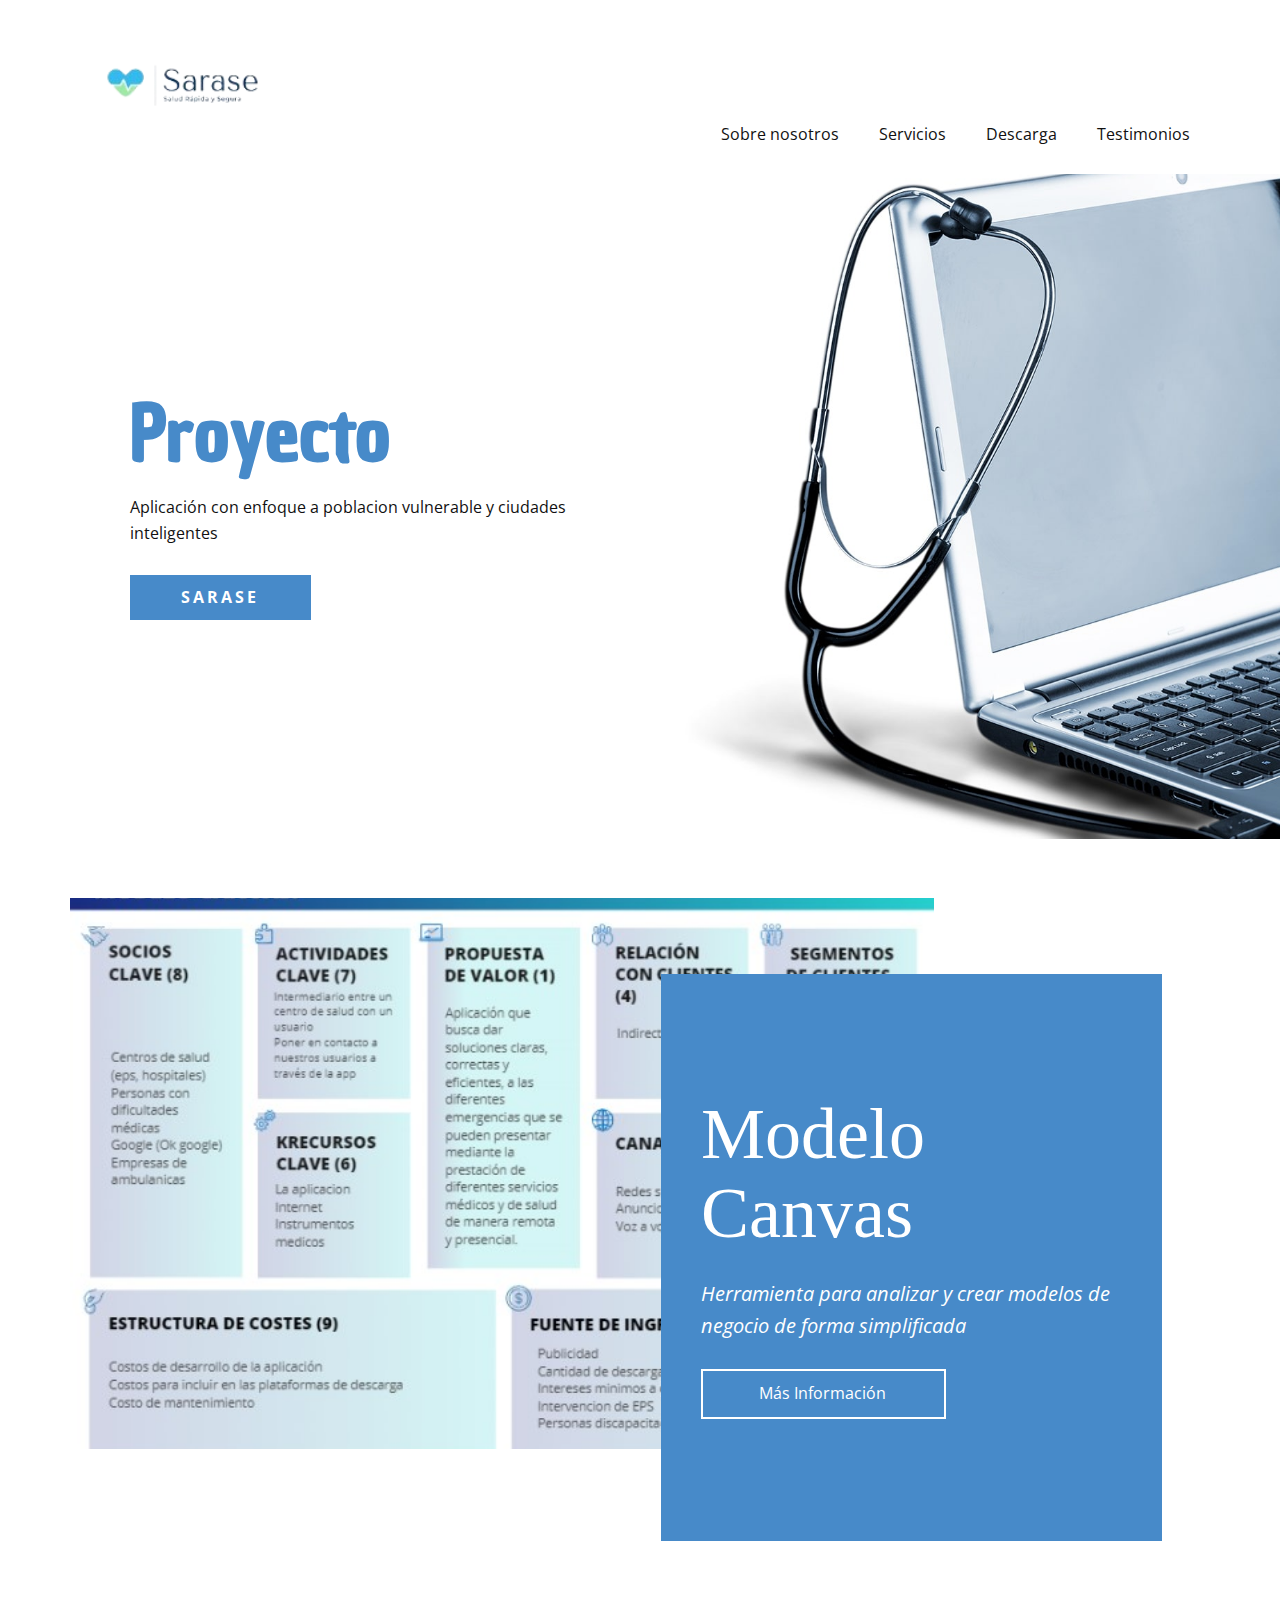
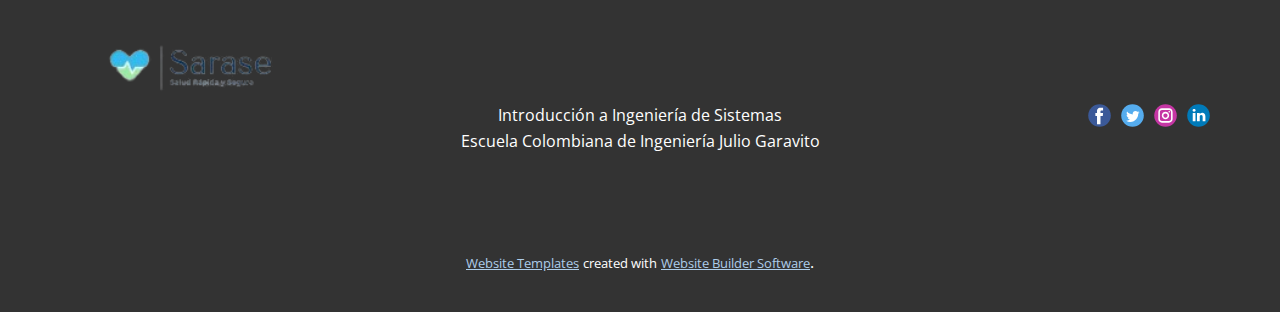
<file: Casa.html>
<!DOCTYPE html>
<html style="font-size: 16px;">
  <head>
    <meta name="viewport" content="width=device-width, initial-scale=1.0">
    <meta charset="utf-8">
    <meta name="keywords" content="Healthcare Services">
    <meta name="description" content="">
    <meta name="page_type" content="np-template-header-footer-from-plugin">
    <title>Casa</title>
    <link rel="stylesheet" href="nicepage.css" media="screen">
<link rel="stylesheet" href="Casa.css" media="screen">
    <script class="u-script" type="text/javascript" src="jquery.js" defer=""></script>
    <script class="u-script" type="text/javascript" src="nicepage.js" defer=""></script>
    <meta name="generator" content="Nicepage 4.8.2, nicepage.com">
    <link id="u-theme-google-font" rel="stylesheet" href="https://fonts.googleapis.com/css?family=Roboto:100,100i,300,300i,400,400i,500,500i,700,700i,900,900i|Open+Sans:300,300i,400,400i,500,500i,600,600i,700,700i,800,800i">
    <link id="u-page-google-font" rel="stylesheet" href="https://fonts.googleapis.com/css?family=Chau+Philomene+One:400,400i">
    
    
    <script type="application/ld+json">{
		"@context": "http://schema.org",
		"@type": "Organization",
		"name": "",
		"logo": "images/LOGO.png",
		"sameAs": []
}</script>
    <meta name="theme-color" content="#478ac9">
    <meta property="og:title" content="Casa">
    <meta property="og:type" content="website">
  </head>
  <body class="u-body u-xl-mode"><header class="u-clearfix u-header u-header" id="sec-3d3f"><div class="u-clearfix u-sheet u-valign-middle u-sheet-1">
        <a href="Casa.html" data-page-id="1406907860" class="u-image u-logo u-image-1" data-image-width="431" data-image-height="172" title="Casa">
          <img src="images/LOGO.png" class="u-logo-image u-logo-image-1">
        </a>
        <nav class="u-menu u-menu-dropdown u-offcanvas u-menu-1">
          <div class="menu-collapse" style="font-size: 1rem; letter-spacing: 0px;">
            <a class="u-button-style u-custom-left-right-menu-spacing u-custom-padding-bottom u-custom-top-bottom-menu-spacing u-nav-link u-text-active-palette-1-base u-text-hover-palette-2-base" href="#">
              <svg class="u-svg-link" viewBox="0 0 24 24"><use xmlns:xlink="http://www.w3.org/1999/xlink" xlink:href="#menu-hamburger"></use></svg>
              <svg class="u-svg-content" version="1.1" id="menu-hamburger" viewBox="0 0 16 16" x="0px" y="0px" xmlns:xlink="http://www.w3.org/1999/xlink" xmlns="http://www.w3.org/2000/svg"><g><rect y="1" width="16" height="2"></rect><rect y="7" width="16" height="2"></rect><rect y="13" width="16" height="2"></rect>
</g></svg>
            </a>
          </div>
          <div class="u-custom-menu u-nav-container">
            <ul class="u-nav u-unstyled u-nav-1"><li class="u-nav-item"><a class="u-button-style u-nav-link u-text-active-palette-1-base u-text-hover-palette-2-base" href="Sobre-nosotros.html" style="padding: 10px 20px;">Sobre nosotros</a>
</li><li class="u-nav-item"><a class="u-button-style u-nav-link u-text-active-palette-1-base u-text-hover-palette-2-base" href="Servicios.html" style="padding: 10px 20px;">Servicios</a>
</li><li class="u-nav-item"><a class="u-button-style u-nav-link u-text-active-palette-1-base u-text-hover-palette-2-base" href="Descarga.html" style="padding: 10px 20px;">Descarga</a>
</li><li class="u-nav-item"><a class="u-button-style u-nav-link u-text-active-palette-1-base u-text-hover-palette-2-base" href="Testimonios.html" style="padding: 10px 20px;">Testimonios</a>
</li></ul>
          </div>
          <div class="u-custom-menu u-nav-container-collapse">
            <div class="u-black u-container-style u-inner-container-layout u-opacity u-opacity-95 u-sidenav">
              <div class="u-inner-container-layout u-sidenav-overflow">
                <div class="u-menu-close"></div>
                <ul class="u-align-center u-nav u-popupmenu-items u-unstyled u-nav-2"><li class="u-nav-item"><a class="u-button-style u-nav-link" href="Sobre-nosotros.html">Sobre nosotros</a>
</li><li class="u-nav-item"><a class="u-button-style u-nav-link" href="Servicios.html">Servicios</a>
</li><li class="u-nav-item"><a class="u-button-style u-nav-link" href="Descarga.html">Descarga</a>
</li><li class="u-nav-item"><a class="u-button-style u-nav-link" href="Testimonios.html">Testimonios</a>
</li></ul>
              </div>
            </div>
            <div class="u-black u-menu-overlay u-opacity u-opacity-70"></div>
          </div>
        </nav>
      </div></header>
    <section class="u-clearfix u-valign-middle-lg u-valign-middle-md u-valign-middle-sm u-valign-middle-xl u-white u-section-1" id="carousel_e37d">
      <div class="u-clearfix u-layout-wrap u-layout-wrap-1">
        <div class="u-layout">
          <div class="u-layout-row">
            <div class="u-align-left u-container-style u-layout-cell u-left-cell u-size-29-lg u-size-29-xl u-size-33-md u-size-33-sm u-size-33-xs u-layout-cell-1">
              <div class="u-container-layout u-valign-middle u-container-layout-1">
                <h1 class="u-custom-font u-text u-text-palette-1-base u-text-1">Proyecto</h1>
                <p class="u-text u-text-2">Aplicación con enfoque a poblacion vulnerable y ciudades inteligentes</p>
                <a href="https://pruebacorreoescuelaingeduco.sharepoint.com/sites/ProyectoIntroduccini/Documentos%20compartidos/Forms/AllItems.aspx" class="u-active-white u-btn u-btn-rectangle u-button-style u-hover-white u-palette-1-base u-radius-0 u-btn-1" target="_blank">Sarase</a>
              </div>
            </div>
            <div class="u-container-style u-image u-layout-cell u-right-cell u-size-27-md u-size-27-sm u-size-27-xs u-size-31-lg u-size-31-xl u-image-1">
              <div class="u-container-layout u-container-layout-2"></div>
            </div>
          </div>
        </div>
      </div>
    </section>
    <section class="u-clearfix u-section-2" id="sec-6266">
      <div class="u-clearfix u-sheet u-valign-middle u-sheet-1">
        <img src="images/Capturadepantalla2022-04-24204809.jpeg" alt="" class="u-image u-image-default u-image-1" data-image-width="649" data-image-height="458">
        <div class="u-clearfix u-layout-wrap u-layout-wrap-1">
          <div class="u-gutter-0 u-layout">
            <div class="u-layout-row">
              <div class="u-container-style u-hidden-sm u-hidden-xs u-layout-cell u-left-cell u-size-27-md u-size-27-sm u-size-27-xs u-size-30-lg u-size-30-xl u-layout-cell-1">
                <div class="u-container-layout u-container-layout-1"></div>
              </div>
              <div class="u-align-left u-container-style u-layout-cell u-palette-1-base u-right-cell u-size-30-lg u-size-30-xl u-size-33-md u-size-33-sm u-size-33-xs u-layout-cell-2">
                <div class="u-container-layout u-container-layout-2">
                  <h1 class="u-custom-font u-text u-text-1">Modelo<br>Canvas
                  </h1>
                  <p class="u-text u-text-2"> Herramienta para analizar y crear modelos de negocio de forma simplificada</p>
                  <a href="https://pruebacorreoescuelaingeduco.sharepoint.com/:x:/s/ProyectoIntroduccini/EV7A03oo1eFHnPzdyweLgE0BiE90TaaDFquqwYxE_kcQSw?e=biDgck" class="u-border-2 u-border-white u-btn u-button-style u-btn-1" target="_blank">Más Información</a>
                </div>
              </div>
            </div>
          </div>
        </div>
      </div>
    </section>
    
    <footer class="u-align-center-md u-align-center-sm u-align-center-xs u-clearfix u-footer u-grey-80" id="sec-bd19"><div class="u-clearfix u-sheet u-sheet-1">
        <a href="Casa.html" data-page-id="1406907860" class="u-image u-logo u-image-1" data-image-width="431" data-image-height="172" title="Casa">
          <img src="images/LOGO.png" class="u-logo-image u-logo-image-1">
        </a>
        <div class="u-align-left u-social-icons u-spacing-10 u-social-icons-1">
          <a class="u-social-url" title="facebook" target="_blank" href=""><span class="u-icon u-social-facebook u-social-icon u-icon-1"><svg class="u-svg-link" preserveAspectRatio="xMidYMin slice" viewBox="0 0 112 112" style=""><use xmlns:xlink="http://www.w3.org/1999/xlink" xlink:href="#svg-b25a"></use></svg><svg class="u-svg-content" viewBox="0 0 112 112" x="0" y="0" id="svg-b25a"><circle fill="currentColor" cx="56.1" cy="56.1" r="55"></circle><path fill="#FFFFFF" d="M73.5,31.6h-9.1c-1.4,0-3.6,0.8-3.6,3.9v8.5h12.6L72,58.3H60.8v40.8H43.9V58.3h-8V43.9h8v-9.2
            c0-6.7,3.1-17,17-17h12.5v13.9H73.5z"></path></svg></span>
          </a>
          <a class="u-social-url" title="twitter" target="_blank" href=""><span class="u-icon u-social-icon u-social-twitter u-icon-2"><svg class="u-svg-link" preserveAspectRatio="xMidYMin slice" viewBox="0 0 112 112" style=""><use xmlns:xlink="http://www.w3.org/1999/xlink" xlink:href="#svg-e1f6"></use></svg><svg class="u-svg-content" viewBox="0 0 112 112" x="0" y="0" id="svg-e1f6"><circle fill="currentColor" class="st0" cx="56.1" cy="56.1" r="55"></circle><path fill="#FFFFFF" d="M83.8,47.3c0,0.6,0,1.2,0,1.7c0,17.7-13.5,38.2-38.2,38.2C38,87.2,31,85,25,81.2c1,0.1,2.1,0.2,3.2,0.2
            c6.3,0,12.1-2.1,16.7-5.7c-5.9-0.1-10.8-4-12.5-9.3c0.8,0.2,1.7,0.2,2.5,0.2c1.2,0,2.4-0.2,3.5-0.5c-6.1-1.2-10.8-6.7-10.8-13.1
            c0-0.1,0-0.1,0-0.2c1.8,1,3.9,1.6,6.1,1.7c-3.6-2.4-6-6.5-6-11.2c0-2.5,0.7-4.8,1.8-6.7c6.6,8.1,16.5,13.5,27.6,14
            c-0.2-1-0.3-2-0.3-3.1c0-7.4,6-13.4,13.4-13.4c3.9,0,7.3,1.6,9.8,4.2c3.1-0.6,5.9-1.7,8.5-3.3c-1,3.1-3.1,5.8-5.9,7.4
            c2.7-0.3,5.3-1,7.7-2.1C88.7,43,86.4,45.4,83.8,47.3z"></path></svg></span>
          </a>
          <a class="u-social-url" title="instagram" target="_blank" href=""><span class="u-icon u-social-icon u-social-instagram u-icon-3"><svg class="u-svg-link" preserveAspectRatio="xMidYMin slice" viewBox="0 0 112 112" style=""><use xmlns:xlink="https://instagram.com/sarase.info?igshid=YmMyMTA2M2Y=" xlink:href="#svg-c28d"></use></svg><svg class="u-svg-content" viewBox="0 0 112 112" x="0" y="0" id="svg-c28d"><circle fill="currentColor" cx="56.1" cy="56.1" r="55"></circle><path fill="#FFFFFF" d="M55.9,38.2c-9.9,0-17.9,8-17.9,17.9C38,66,46,74,55.9,74c9.9,0,17.9-8,17.9-17.9C73.8,46.2,65.8,38.2,55.9,38.2
            z M55.9,66.4c-5.7,0-10.3-4.6-10.3-10.3c-0.1-5.7,4.6-10.3,10.3-10.3c5.7,0,10.3,4.6,10.3,10.3C66.2,61.8,61.6,66.4,55.9,66.4z"></path><path fill="#FFFFFF" d="M74.3,33.5c-2.3,0-4.2,1.9-4.2,4.2s1.9,4.2,4.2,4.2s4.2-1.9,4.2-4.2S76.6,33.5,74.3,33.5z"></path><path fill="#FFFFFF" d="M73.1,21.3H38.6c-9.7,0-17.5,7.9-17.5,17.5v34.5c0,9.7,7.9,17.6,17.5,17.6h34.5c9.7,0,17.5-7.9,17.5-17.5V38.8
            C90.6,29.1,82.7,21.3,73.1,21.3z M83,73.3c0,5.5-4.5,9.9-9.9,9.9H38.6c-5.5,0-9.9-4.5-9.9-9.9V38.8c0-5.5,4.5-9.9,9.9-9.9h34.5
            c5.5,0,9.9,4.5,9.9,9.9V73.3z"></path></svg></span>
          </a>
          <a class="u-social-url" title="linkedin" target="_blank" href=""><span class="u-icon u-social-icon u-social-linkedin u-icon-4"><svg class="u-svg-link" preserveAspectRatio="xMidYMin slice" viewBox="0 0 112 112" style=""><use xmlns:xlink="http://www.w3.org/1999/xlink" xlink:href="#svg-1d09"></use></svg><svg class="u-svg-content" viewBox="0 0 112 112" x="0" y="0" id="svg-1d09"><circle fill="currentColor" cx="56.1" cy="56.1" r="55"></circle><path fill="#FFFFFF" d="M41.3,83.7H27.9V43.4h13.4V83.7z M34.6,37.9L34.6,37.9c-4.6,0-7.5-3.1-7.5-7c0-4,3-7,7.6-7s7.4,3,7.5,7
            C42.2,34.8,39.2,37.9,34.6,37.9z M89.6,83.7H76.2V62.2c0-5.4-1.9-9.1-6.8-9.1c-3.7,0-5.9,2.5-6.9,4.9c-0.4,0.9-0.4,2.1-0.4,3.3v22.5
            H48.7c0,0,0.2-36.5,0-40.3h13.4v5.7c1.8-2.7,5-6.7,12.1-6.7c8.8,0,15.4,5.8,15.4,18.1V83.7z"></path></svg></span>
          </a>
        </div>
        <p class="u-align-center-lg u-align-center-md u-align-center-xl u-text u-text-1"> Introducción a Ingeniería de Sistemas<br>Escuela Colombiana de Ingeniería Julio Garavito<br>
        </p>
      </div></footer>
    <section class="u-backlink u-clearfix u-grey-80">
      <a class="u-link" href="https://nicepage.com/website-templates" target="_blank">
        <span>Website Templates</span>
      </a>
      <p class="u-text">
        <span>created with</span>
      </p>
      <a class="u-link" href="" target="_blank">
        <span>Website Builder Software</span>
      </a>. 
    </section>
  </body>
</html>
</file>
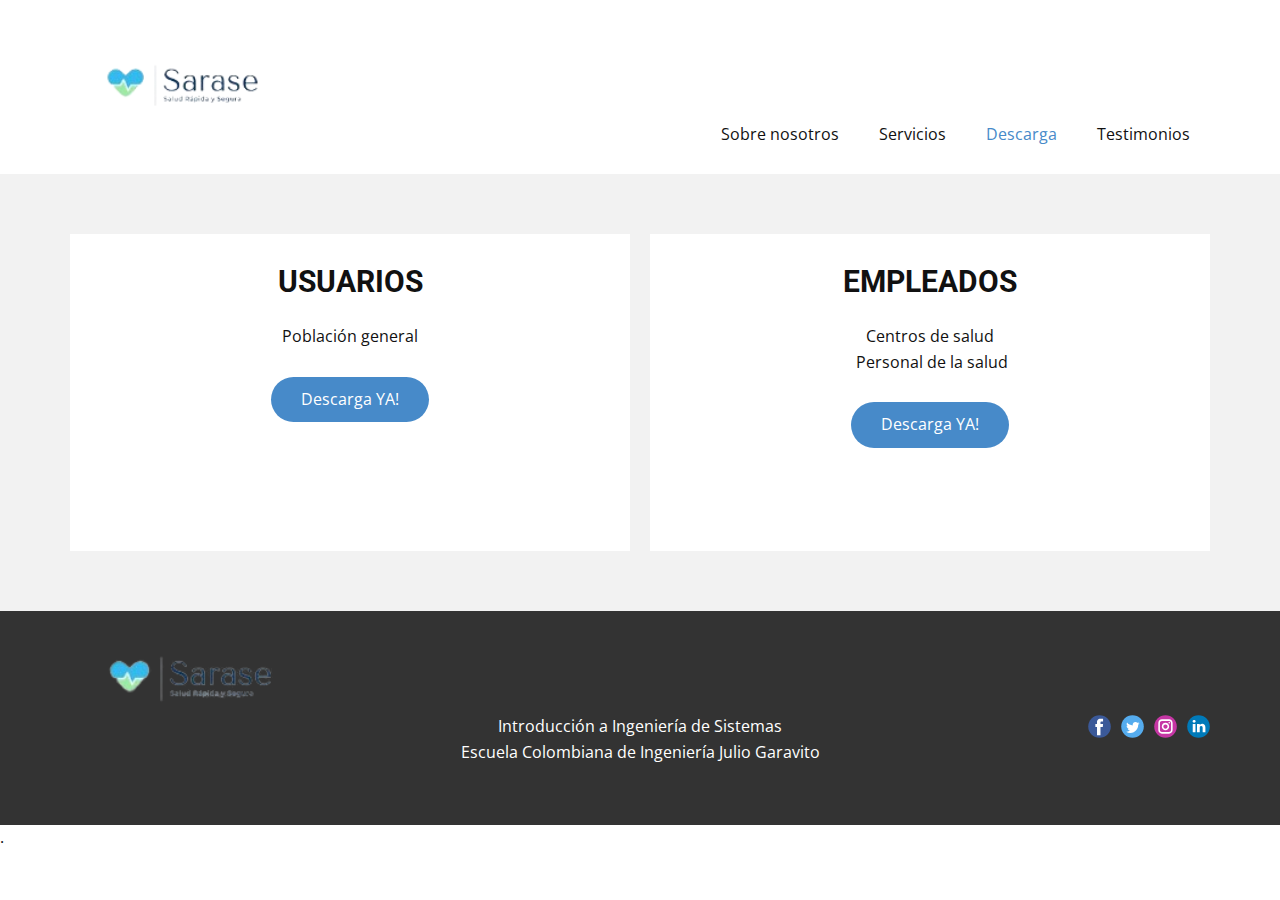
<file: Descarga.html>
<!DOCTYPE html>
<html style="font-size: 16px;">
  <head>
    <meta name="viewport" content="width=device-width, initial-scale=1.0">
    <meta charset="utf-8">
    <meta name="keywords" content="Escuela Colombiana de Ingeniería Julio Garavito">
    <meta name="description" content="">
    <meta name="page_type" content="np-template-header-footer-from-plugin">
    <title>Descarga</title>
    <link rel="stylesheet" href="nicepage.css" media="screen">
<link rel="stylesheet" href="Descarga.css" media="screen">
    <script class="u-script" type="text/javascript" src="jquery.js" defer=""></script>
    <script class="u-script" type="text/javascript" src="nicepage.js" defer=""></script>
    <meta name="generator" content="Nicepage 4.8.2, nicepage.com">
    <link id="u-theme-google-font" rel="stylesheet" href="https://fonts.googleapis.com/css?family=Roboto:100,100i,300,300i,400,400i,500,500i,700,700i,900,900i|Open+Sans:300,300i,400,400i,500,500i,600,600i,700,700i,800,800i">
    
    
    <script type="application/ld+json">{
		"@context": "http://schema.org",
		"@type": "Organization",
		"name": "",
		"logo": "images/LOGO.png",
		"sameAs": []
}</script>
    <meta name="theme-color" content="#478ac9">
    <meta property="og:title" content="Descarga">
    <meta property="og:type" content="website">
  </head>
  <body class="u-body u-xl-mode"><header class="u-clearfix u-header u-header" id="sec-3d3f"><div class="u-clearfix u-sheet u-valign-middle u-sheet-1">
        <a href="Casa.html" data-page-id="1406907860" class="u-image u-logo u-image-1" data-image-width="431" data-image-height="172" title="Casa">
          <img src="images/LOGO.png" class="u-logo-image u-logo-image-1">
        </a>
        <nav class="u-menu u-menu-dropdown u-offcanvas u-menu-1">
          <div class="menu-collapse" style="font-size: 1rem; letter-spacing: 0px;">
            <a class="u-button-style u-custom-left-right-menu-spacing u-custom-padding-bottom u-custom-top-bottom-menu-spacing u-nav-link u-text-active-palette-1-base u-text-hover-palette-2-base" href="#">
              <svg class="u-svg-link" viewBox="0 0 24 24"><use xmlns:xlink="http://www.w3.org/1999/xlink" xlink:href="#menu-hamburger"></use></svg>
              <svg class="u-svg-content" version="1.1" id="menu-hamburger" viewBox="0 0 16 16" x="0px" y="0px" xmlns:xlink="http://www.w3.org/1999/xlink" xmlns="http://www.w3.org/2000/svg"><g><rect y="1" width="16" height="2"></rect><rect y="7" width="16" height="2"></rect><rect y="13" width="16" height="2"></rect>
</g></svg>
            </a>
          </div>
          <div class="u-custom-menu u-nav-container">
            <ul class="u-nav u-unstyled u-nav-1"><li class="u-nav-item"><a class="u-button-style u-nav-link u-text-active-palette-1-base u-text-hover-palette-2-base" href="Sobre-nosotros.html" style="padding: 10px 20px;">Sobre nosotros</a>
</li><li class="u-nav-item"><a class="u-button-style u-nav-link u-text-active-palette-1-base u-text-hover-palette-2-base" href="Servicios.html" style="padding: 10px 20px;">Servicios</a>
</li><li class="u-nav-item"><a class="u-button-style u-nav-link u-text-active-palette-1-base u-text-hover-palette-2-base" href="Descarga.html" style="padding: 10px 20px;">Descarga</a>
</li><li class="u-nav-item"><a class="u-button-style u-nav-link u-text-active-palette-1-base u-text-hover-palette-2-base" href="Testimonios.html" style="padding: 10px 20px;">Testimonios</a>
</li></ul>
          </div>
          <div class="u-custom-menu u-nav-container-collapse">
            <div class="u-black u-container-style u-inner-container-layout u-opacity u-opacity-95 u-sidenav">
              <div class="u-inner-container-layout u-sidenav-overflow">
                <div class="u-menu-close"></div>
                <ul class="u-align-center u-nav u-popupmenu-items u-unstyled u-nav-2"><li class="u-nav-item"><a class="u-button-style u-nav-link" href="Sobre-nosotros.html">Sobre nosotros</a>
</li><li class="u-nav-item"><a class="u-button-style u-nav-link" href="Servicios.html">Servicios</a>
</li><li class="u-nav-item"><a class="u-button-style u-nav-link" href="Descarga.html">Descarga</a>
</li><li class="u-nav-item"><a class="u-button-style u-nav-link" href="Testimonios.html">Testimonios</a>
</li></ul>
              </div>
            </div>
            <div class="u-black u-menu-overlay u-opacity u-opacity-70"></div>
          </div>
        </nav>
      </div></header>
    <section class="u-align-center u-clearfix u-grey-5 u-section-1" id="sec-109d">
      <div class="u-clearfix u-sheet u-valign-middle u-sheet-1">
        <div class="u-clearfix u-gutter-20 u-layout-wrap u-layout-wrap-1">
          <div class="u-layout">
            <div class="u-layout-row">
              <div class="u-align-center u-border-no-bottom u-border-no-left u-border-no-right u-border-no-top u-container-style u-layout-cell u-left-cell u-size-30 u-white u-layout-cell-1">
                <div class="u-container-layout u-valign-top u-container-layout-1">
                  <h3 class="u-text u-text-1">Usuarios</h3>
                  <p class="u-text u-text-2">Población general <br> </p>
                  <a href="https://marvelapp.com/prototype/i1f87d1/screens" class="u-btn u-btn-round u-button-style u-hover-palette-2-base u-palette-1-base u-radius-50 u-btn-1" target="_blank">Descarga YA!</a>
                </div>
              </div>
              <div class="u-align-center u-border-no-bottom u-border-no-left u-border-no-right u-border-no-top u-container-style u-layout-cell u-size-30 u-white u-layout-cell-2">
                <div class="u-container-layout u-valign-top u-container-layout-2">
                  <h3 class="u-text u-text-3">EMPLEADOS</h3>
                  <p class="u-text u-text-4">Centros de salud<br>&nbsp;Personal de la salud
                  </p>
                  <a href="https://marvelapp.com/prototype/60c2917/screen" class="u-btn u-btn-round u-button-style u-hover-palette-2-base u-palette-1-base u-radius-50 u-btn-2" target="_blank">Descarga YA!</a>
                </div>
              </div>
            </div>
          </div>
        </div>
      </div>
    </section>
    
    
    <footer class="u-align-center-md u-align-center-sm u-align-center-xs u-clearfix u-footer u-grey-80" id="sec-bd19"><div class="u-clearfix u-sheet u-sheet-1">
        <a href="Casa.html" data-page-id="1406907860" class="u-image u-logo u-image-1" data-image-width="431" data-image-height="172" title="Casa">
          <img src="images/LOGO.png" class="u-logo-image u-logo-image-1">
        </a>
        <div class="u-align-left u-social-icons u-spacing-10 u-social-icons-1">
          <a class="u-social-url" title="facebook" target="_blank" href=""><span class="u-icon u-social-facebook u-social-icon u-icon-1"><svg class="u-svg-link" preserveAspectRatio="xMidYMin slice" viewBox="0 0 112 112" style=""><use xmlns:xlink="http://www.w3.org/1999/xlink" xlink:href="#svg-b25a"></use></svg><svg class="u-svg-content" viewBox="0 0 112 112" x="0" y="0" id="svg-b25a"><circle fill="currentColor" cx="56.1" cy="56.1" r="55"></circle><path fill="#FFFFFF" d="M73.5,31.6h-9.1c-1.4,0-3.6,0.8-3.6,3.9v8.5h12.6L72,58.3H60.8v40.8H43.9V58.3h-8V43.9h8v-9.2
            c0-6.7,3.1-17,17-17h12.5v13.9H73.5z"></path></svg></span>
          </a>
          <a class="u-social-url" title="twitter" target="_blank" href=""><span class="u-icon u-social-icon u-social-twitter u-icon-2"><svg class="u-svg-link" preserveAspectRatio="xMidYMin slice" viewBox="0 0 112 112" style=""><use xmlns:xlink="http://www.w3.org/1999/xlink" xlink:href="#svg-e1f6"></use></svg><svg class="u-svg-content" viewBox="0 0 112 112" x="0" y="0" id="svg-e1f6"><circle fill="currentColor" class="st0" cx="56.1" cy="56.1" r="55"></circle><path fill="#FFFFFF" d="M83.8,47.3c0,0.6,0,1.2,0,1.7c0,17.7-13.5,38.2-38.2,38.2C38,87.2,31,85,25,81.2c1,0.1,2.1,0.2,3.2,0.2
            c6.3,0,12.1-2.1,16.7-5.7c-5.9-0.1-10.8-4-12.5-9.3c0.8,0.2,1.7,0.2,2.5,0.2c1.2,0,2.4-0.2,3.5-0.5c-6.1-1.2-10.8-6.7-10.8-13.1
            c0-0.1,0-0.1,0-0.2c1.8,1,3.9,1.6,6.1,1.7c-3.6-2.4-6-6.5-6-11.2c0-2.5,0.7-4.8,1.8-6.7c6.6,8.1,16.5,13.5,27.6,14
            c-0.2-1-0.3-2-0.3-3.1c0-7.4,6-13.4,13.4-13.4c3.9,0,7.3,1.6,9.8,4.2c3.1-0.6,5.9-1.7,8.5-3.3c-1,3.1-3.1,5.8-5.9,7.4
            c2.7-0.3,5.3-1,7.7-2.1C88.7,43,86.4,45.4,83.8,47.3z"></path></svg></span>
          </a>
          <a class="u-social-url" title="instagram" target="_blank" href=""><span class="u-icon u-social-icon u-social-instagram u-icon-3"><svg class="u-svg-link" preserveAspectRatio="xMidYMin slice" viewBox="0 0 112 112" style=""><use xmlns:xlink="https://instagram.com/sarase.info?igshid=YmMyMTA2M2Y=" xlink:href="#svg-c28d"></use></svg><svg class="u-svg-content" viewBox="0 0 112 112" x="0" y="0" id="svg-c28d"><circle fill="currentColor" cx="56.1" cy="56.1" r="55"></circle><path fill="#FFFFFF" d="M55.9,38.2c-9.9,0-17.9,8-17.9,17.9C38,66,46,74,55.9,74c9.9,0,17.9-8,17.9-17.9C73.8,46.2,65.8,38.2,55.9,38.2
            z M55.9,66.4c-5.7,0-10.3-4.6-10.3-10.3c-0.1-5.7,4.6-10.3,10.3-10.3c5.7,0,10.3,4.6,10.3,10.3C66.2,61.8,61.6,66.4,55.9,66.4z"></path><path fill="#FFFFFF" d="M74.3,33.5c-2.3,0-4.2,1.9-4.2,4.2s1.9,4.2,4.2,4.2s4.2-1.9,4.2-4.2S76.6,33.5,74.3,33.5z"></path><path fill="#FFFFFF" d="M73.1,21.3H38.6c-9.7,0-17.5,7.9-17.5,17.5v34.5c0,9.7,7.9,17.6,17.5,17.6h34.5c9.7,0,17.5-7.9,17.5-17.5V38.8
            C90.6,29.1,82.7,21.3,73.1,21.3z M83,73.3c0,5.5-4.5,9.9-9.9,9.9H38.6c-5.5,0-9.9-4.5-9.9-9.9V38.8c0-5.5,4.5-9.9,9.9-9.9h34.5
            c5.5,0,9.9,4.5,9.9,9.9V73.3z"></path></svg></span>
          </a>
          <a class="u-social-url" title="linkedin" target="_blank" href=""><span class="u-icon u-social-icon u-social-linkedin u-icon-4"><svg class="u-svg-link" preserveAspectRatio="xMidYMin slice" viewBox="0 0 112 112" style=""><use xmlns:xlink="http://www.w3.org/1999/xlink" xlink:href="#svg-1d09"></use></svg><svg class="u-svg-content" viewBox="0 0 112 112" x="0" y="0" id="svg-1d09"><circle fill="currentColor" cx="56.1" cy="56.1" r="55"></circle><path fill="#FFFFFF" d="M41.3,83.7H27.9V43.4h13.4V83.7z M34.6,37.9L34.6,37.9c-4.6,0-7.5-3.1-7.5-7c0-4,3-7,7.6-7s7.4,3,7.5,7
            C42.2,34.8,39.2,37.9,34.6,37.9z M89.6,83.7H76.2V62.2c0-5.4-1.9-9.1-6.8-9.1c-3.7,0-5.9,2.5-6.9,4.9c-0.4,0.9-0.4,2.1-0.4,3.3v22.5
            H48.7c0,0,0.2-36.5,0-40.3h13.4v5.7c1.8-2.7,5-6.7,12.1-6.7c8.8,0,15.4,5.8,15.4,18.1V83.7z"></path></svg></span>
          </a>
        </div>
        <p class="u-align-center-lg u-align-center-md u-align-center-xl u-text u-text-1"> Introducción a Ingeniería de Sistemas<br>Escuela Colombiana de Ingeniería Julio Garavito<br>
        </p>
      </div></footer>
      </a>. 
    </section>
  </body>
</html>
</file>
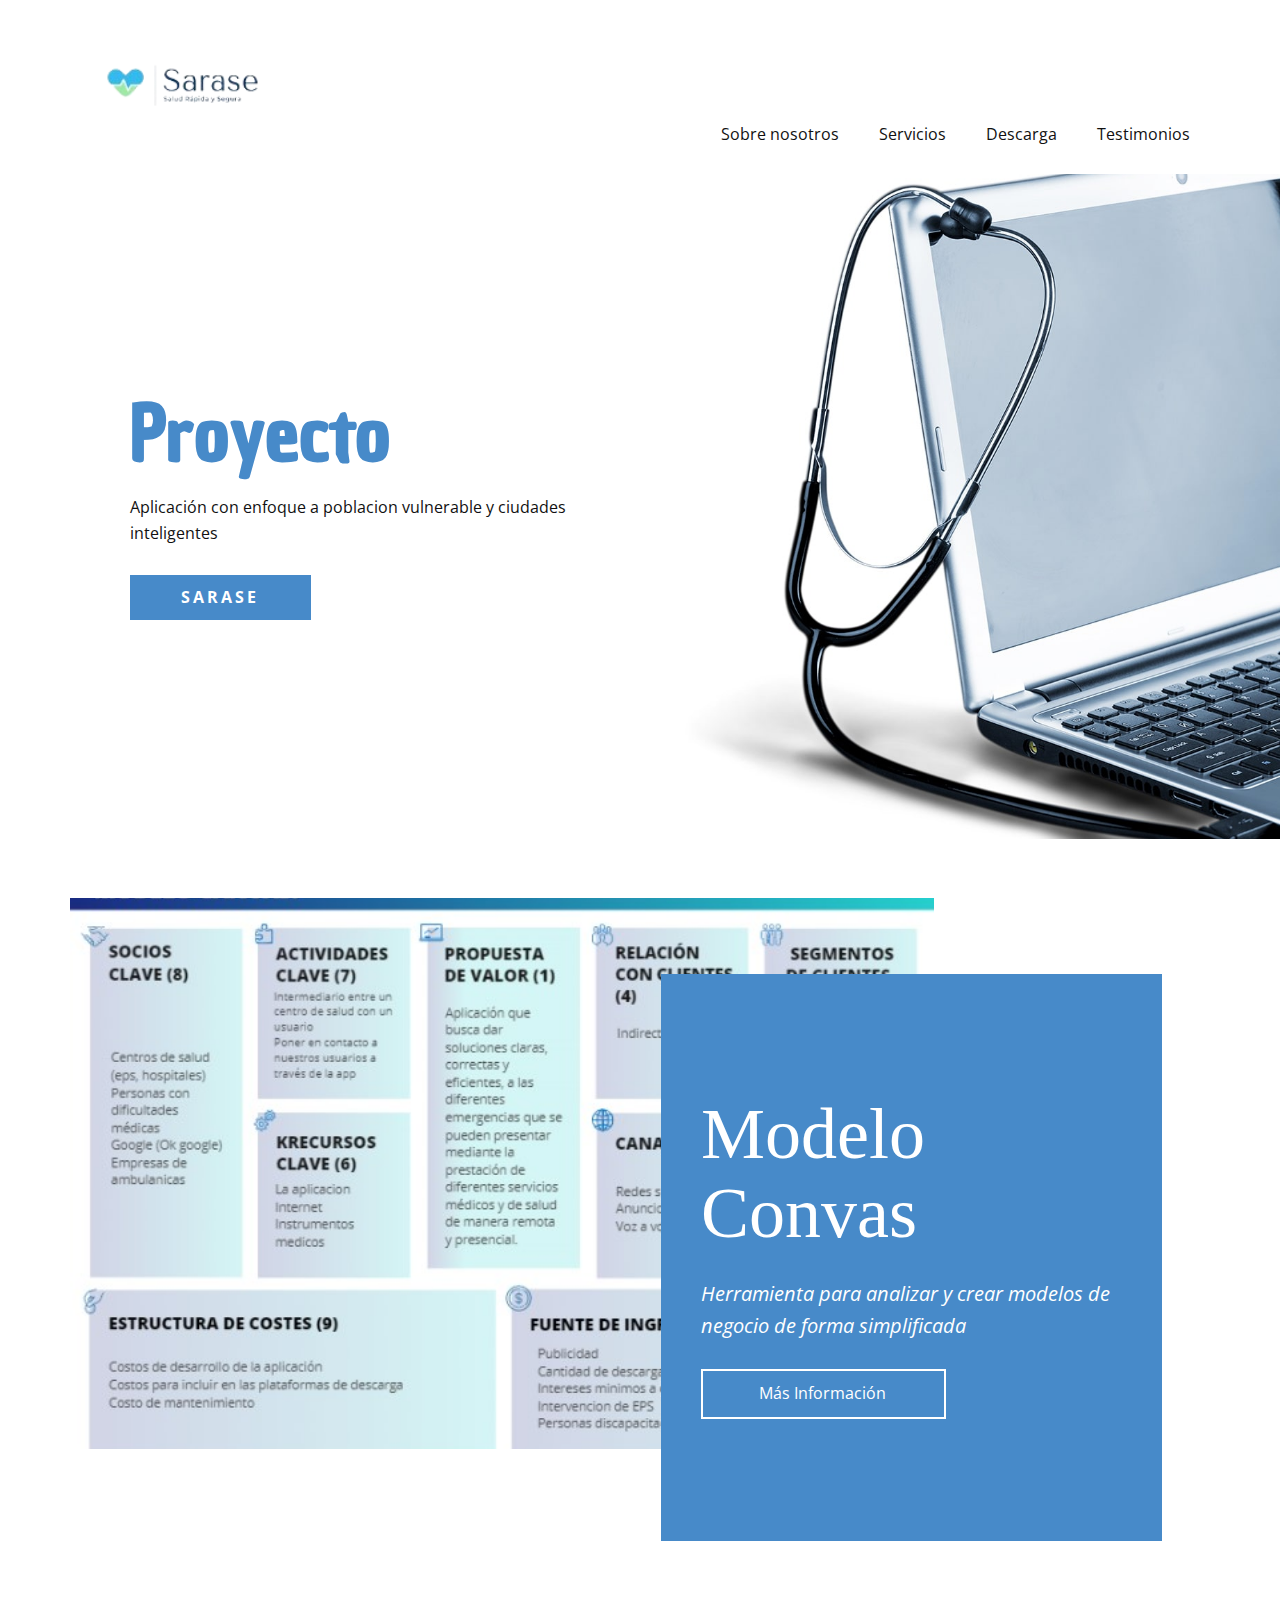
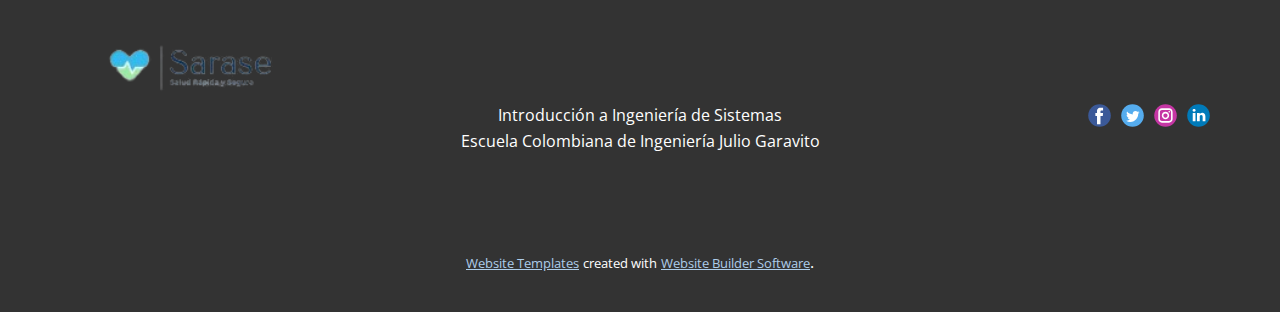
<file: Home.html>
<!DOCTYPE html>
<html style="font-size: 16px;">
  <head>
    <meta name="viewport" content="width=device-width, initial-scale=1.0">
    <meta charset="utf-8">
    <meta name="keywords" content="Healthcare Services">
    <meta name="description" content="">
    <meta name="page_type" content="np-template-header-footer-from-plugin">
    <title>Casa</title>
    <link rel="stylesheet" href="nicepage.css" media="screen">
<link rel="stylesheet" href="Casa.css" media="screen">
    <script class="u-script" type="text/javascript" src="jquery.js" defer=""></script>
    <script class="u-script" type="text/javascript" src="nicepage.js" defer=""></script>
    <meta name="generator" content="Nicepage 4.8.2, nicepage.com">
    <link id="u-theme-google-font" rel="stylesheet" href="https://fonts.googleapis.com/css?family=Roboto:100,100i,300,300i,400,400i,500,500i,700,700i,900,900i|Open+Sans:300,300i,400,400i,500,500i,600,600i,700,700i,800,800i">
    <link id="u-page-google-font" rel="stylesheet" href="https://fonts.googleapis.com/css?family=Chau+Philomene+One:400,400i">
    
    
    <script type="application/ld+json">{
		"@context": "http://schema.org",
		"@type": "Organization",
		"name": "",
		"logo": "images/LOGO.png",
		"sameAs": []
}</script>
    <meta name="theme-color" content="#478ac9">
    <meta property="og:title" content="Casa">
    <meta property="og:type" content="website">
  </head>
  <body class="u-body u-xl-mode"><header class="u-clearfix u-header u-header" id="sec-3d3f"><div class="u-clearfix u-sheet u-valign-middle u-sheet-1">
        <a href="Casa.html" data-page-id="1406907860" class="u-image u-logo u-image-1" data-image-width="431" data-image-height="172" title="Casa">
          <img src="images/LOGO.png" class="u-logo-image u-logo-image-1">
        </a>
        <nav class="u-menu u-menu-dropdown u-offcanvas u-menu-1">
          <div class="menu-collapse" style="font-size: 1rem; letter-spacing: 0px;">
            <a class="u-button-style u-custom-left-right-menu-spacing u-custom-padding-bottom u-custom-top-bottom-menu-spacing u-nav-link u-text-active-palette-1-base u-text-hover-palette-2-base" href="#">
              <svg class="u-svg-link" viewBox="0 0 24 24"><use xmlns:xlink="http://www.w3.org/1999/xlink" xlink:href="#menu-hamburger"></use></svg>
              <svg class="u-svg-content" version="1.1" id="menu-hamburger" viewBox="0 0 16 16" x="0px" y="0px" xmlns:xlink="http://www.w3.org/1999/xlink" xmlns="http://www.w3.org/2000/svg"><g><rect y="1" width="16" height="2"></rect><rect y="7" width="16" height="2"></rect><rect y="13" width="16" height="2"></rect>
</g></svg>
            </a>
          </div>
          <div class="u-custom-menu u-nav-container">
            <ul class="u-nav u-unstyled u-nav-1"><li class="u-nav-item"><a class="u-button-style u-nav-link u-text-active-palette-1-base u-text-hover-palette-2-base" href="Sobre-nosotros.html" style="padding: 10px 20px;">Sobre nosotros</a>
</li><li class="u-nav-item"><a class="u-button-style u-nav-link u-text-active-palette-1-base u-text-hover-palette-2-base" href="Servicios.html" style="padding: 10px 20px;">Servicios</a>
</li><li class="u-nav-item"><a class="u-button-style u-nav-link u-text-active-palette-1-base u-text-hover-palette-2-base" href="Descarga.html" style="padding: 10px 20px;">Descarga</a>
</li><li class="u-nav-item"><a class="u-button-style u-nav-link u-text-active-palette-1-base u-text-hover-palette-2-base" href="Testimonios.html" style="padding: 10px 20px;">Testimonios</a>
</li></ul>
          </div>
          <div class="u-custom-menu u-nav-container-collapse">
            <div class="u-black u-container-style u-inner-container-layout u-opacity u-opacity-95 u-sidenav">
              <div class="u-inner-container-layout u-sidenav-overflow">
                <div class="u-menu-close"></div>
                <ul class="u-align-center u-nav u-popupmenu-items u-unstyled u-nav-2"><li class="u-nav-item"><a class="u-button-style u-nav-link" href="Sobre-nosotros.html">Sobre nosotros</a>
</li><li class="u-nav-item"><a class="u-button-style u-nav-link" href="Servicios.html">Servicios</a>
</li><li class="u-nav-item"><a class="u-button-style u-nav-link" href="Descarga.html">Descarga</a>
</li><li class="u-nav-item"><a class="u-button-style u-nav-link" href="Testimonios.html">Testimonios</a>
</li></ul>
              </div>
            </div>
            <div class="u-black u-menu-overlay u-opacity u-opacity-70"></div>
          </div>
        </nav>
      </div></header>
    <section class="u-clearfix u-valign-middle-lg u-valign-middle-md u-valign-middle-sm u-valign-middle-xl u-white u-section-1" id="carousel_e37d">
      <div class="u-clearfix u-layout-wrap u-layout-wrap-1">
        <div class="u-layout">
          <div class="u-layout-row">
            <div class="u-align-left u-container-style u-layout-cell u-left-cell u-size-29-lg u-size-29-xl u-size-33-md u-size-33-sm u-size-33-xs u-layout-cell-1">
              <div class="u-container-layout u-valign-middle u-container-layout-1">
                <h1 class="u-custom-font u-text u-text-palette-1-base u-text-1">Proyecto</h1>
                <p class="u-text u-text-2">Aplicación con enfoque a poblacion vulnerable y ciudades inteligentes</p>
                <a href="https://pruebacorreoescuelaingeduco.sharepoint.com/sites/ProyectoIntroduccini/Documentos%20compartidos/Forms/AllItems.aspx" class="u-active-white u-btn u-btn-rectangle u-button-style u-hover-white u-palette-1-base u-radius-0 u-btn-1" target="_blank">Sarase</a>
              </div>
            </div>
            <div class="u-container-style u-image u-layout-cell u-right-cell u-size-27-md u-size-27-sm u-size-27-xs u-size-31-lg u-size-31-xl u-image-1">
              <div class="u-container-layout u-container-layout-2"></div>
            </div>
          </div>
        </div>
      </div>
    </section>
    <section class="u-clearfix u-section-2" id="sec-6266">
      <div class="u-clearfix u-sheet u-valign-middle u-sheet-1">
        <img src="images/Capturadepantalla2022-04-24204809.jpeg" alt="" class="u-image u-image-default u-image-1" data-image-width="649" data-image-height="458">
        <div class="u-clearfix u-layout-wrap u-layout-wrap-1">
          <div class="u-gutter-0 u-layout">
            <div class="u-layout-row">
              <div class="u-container-style u-hidden-sm u-hidden-xs u-layout-cell u-left-cell u-size-27-md u-size-27-sm u-size-27-xs u-size-30-lg u-size-30-xl u-layout-cell-1">
                <div class="u-container-layout u-container-layout-1"></div>
              </div>
              <div class="u-align-left u-container-style u-layout-cell u-palette-1-base u-right-cell u-size-30-lg u-size-30-xl u-size-33-md u-size-33-sm u-size-33-xs u-layout-cell-2">
                <div class="u-container-layout u-container-layout-2">
                  <h1 class="u-custom-font u-text u-text-1">Modelo<br>Convas
                  </h1>
                  <p class="u-text u-text-2"> Herramienta para analizar y crear modelos de negocio de forma simplificada</p>
                  <a href="https://pruebacorreoescuelaingeduco.sharepoint.com/:x:/s/ProyectoIntroduccini/EV7A03oo1eFHnPzdyweLgE0BiE90TaaDFquqwYxE_kcQSw?e=biDgck" class="u-border-2 u-border-white u-btn u-button-style u-btn-1" target="_blank">Más Información</a>
                </div>
              </div>
            </div>
          </div>
        </div>
      </div>
    </section>
    
    <footer class="u-align-center-md u-align-center-sm u-align-center-xs u-clearfix u-footer u-grey-80" id="sec-bd19"><div class="u-clearfix u-sheet u-sheet-1">
        <a href="Casa.html" data-page-id="1406907860" class="u-image u-logo u-image-1" data-image-width="431" data-image-height="172" title="Casa">
          <img src="images/LOGO.png" class="u-logo-image u-logo-image-1">
        </a>
        <div class="u-align-left u-social-icons u-spacing-10 u-social-icons-1">
          <a class="u-social-url" title="facebook" target="_blank" href=""><span class="u-icon u-social-facebook u-social-icon u-icon-1"><svg class="u-svg-link" preserveAspectRatio="xMidYMin slice" viewBox="0 0 112 112" style=""><use xmlns:xlink="http://www.w3.org/1999/xlink" xlink:href="#svg-b25a"></use></svg><svg class="u-svg-content" viewBox="0 0 112 112" x="0" y="0" id="svg-b25a"><circle fill="currentColor" cx="56.1" cy="56.1" r="55"></circle><path fill="#FFFFFF" d="M73.5,31.6h-9.1c-1.4,0-3.6,0.8-3.6,3.9v8.5h12.6L72,58.3H60.8v40.8H43.9V58.3h-8V43.9h8v-9.2
            c0-6.7,3.1-17,17-17h12.5v13.9H73.5z"></path></svg></span>
          </a>
          <a class="u-social-url" title="twitter" target="_blank" href=""><span class="u-icon u-social-icon u-social-twitter u-icon-2"><svg class="u-svg-link" preserveAspectRatio="xMidYMin slice" viewBox="0 0 112 112" style=""><use xmlns:xlink="http://www.w3.org/1999/xlink" xlink:href="#svg-e1f6"></use></svg><svg class="u-svg-content" viewBox="0 0 112 112" x="0" y="0" id="svg-e1f6"><circle fill="currentColor" class="st0" cx="56.1" cy="56.1" r="55"></circle><path fill="#FFFFFF" d="M83.8,47.3c0,0.6,0,1.2,0,1.7c0,17.7-13.5,38.2-38.2,38.2C38,87.2,31,85,25,81.2c1,0.1,2.1,0.2,3.2,0.2
            c6.3,0,12.1-2.1,16.7-5.7c-5.9-0.1-10.8-4-12.5-9.3c0.8,0.2,1.7,0.2,2.5,0.2c1.2,0,2.4-0.2,3.5-0.5c-6.1-1.2-10.8-6.7-10.8-13.1
            c0-0.1,0-0.1,0-0.2c1.8,1,3.9,1.6,6.1,1.7c-3.6-2.4-6-6.5-6-11.2c0-2.5,0.7-4.8,1.8-6.7c6.6,8.1,16.5,13.5,27.6,14
            c-0.2-1-0.3-2-0.3-3.1c0-7.4,6-13.4,13.4-13.4c3.9,0,7.3,1.6,9.8,4.2c3.1-0.6,5.9-1.7,8.5-3.3c-1,3.1-3.1,5.8-5.9,7.4
            c2.7-0.3,5.3-1,7.7-2.1C88.7,43,86.4,45.4,83.8,47.3z"></path></svg></span>
          </a>
          <a class="u-social-url" title="instagram" target="_blank" href=""><span class="u-icon u-social-icon u-social-instagram u-icon-3"><svg class="u-svg-link" preserveAspectRatio="xMidYMin slice" viewBox="0 0 112 112" style=""><use xmlns:xlink="http://www.w3.org/1999/xlink" xlink:href="#svg-c28d"></use></svg><svg class="u-svg-content" viewBox="0 0 112 112" x="0" y="0" id="svg-c28d"><circle fill="currentColor" cx="56.1" cy="56.1" r="55"></circle><path fill="#FFFFFF" d="M55.9,38.2c-9.9,0-17.9,8-17.9,17.9C38,66,46,74,55.9,74c9.9,0,17.9-8,17.9-17.9C73.8,46.2,65.8,38.2,55.9,38.2
            z M55.9,66.4c-5.7,0-10.3-4.6-10.3-10.3c-0.1-5.7,4.6-10.3,10.3-10.3c5.7,0,10.3,4.6,10.3,10.3C66.2,61.8,61.6,66.4,55.9,66.4z"></path><path fill="#FFFFFF" d="M74.3,33.5c-2.3,0-4.2,1.9-4.2,4.2s1.9,4.2,4.2,4.2s4.2-1.9,4.2-4.2S76.6,33.5,74.3,33.5z"></path><path fill="#FFFFFF" d="M73.1,21.3H38.6c-9.7,0-17.5,7.9-17.5,17.5v34.5c0,9.7,7.9,17.6,17.5,17.6h34.5c9.7,0,17.5-7.9,17.5-17.5V38.8
            C90.6,29.1,82.7,21.3,73.1,21.3z M83,73.3c0,5.5-4.5,9.9-9.9,9.9H38.6c-5.5,0-9.9-4.5-9.9-9.9V38.8c0-5.5,4.5-9.9,9.9-9.9h34.5
            c5.5,0,9.9,4.5,9.9,9.9V73.3z"></path></svg></span>
          </a>
          <a class="u-social-url" title="linkedin" target="_blank" href=""><span class="u-icon u-social-icon u-social-linkedin u-icon-4"><svg class="u-svg-link" preserveAspectRatio="xMidYMin slice" viewBox="0 0 112 112" style=""><use xmlns:xlink="http://www.w3.org/1999/xlink" xlink:href="#svg-1d09"></use></svg><svg class="u-svg-content" viewBox="0 0 112 112" x="0" y="0" id="svg-1d09"><circle fill="currentColor" cx="56.1" cy="56.1" r="55"></circle><path fill="#FFFFFF" d="M41.3,83.7H27.9V43.4h13.4V83.7z M34.6,37.9L34.6,37.9c-4.6,0-7.5-3.1-7.5-7c0-4,3-7,7.6-7s7.4,3,7.5,7
            C42.2,34.8,39.2,37.9,34.6,37.9z M89.6,83.7H76.2V62.2c0-5.4-1.9-9.1-6.8-9.1c-3.7,0-5.9,2.5-6.9,4.9c-0.4,0.9-0.4,2.1-0.4,3.3v22.5
            H48.7c0,0,0.2-36.5,0-40.3h13.4v5.7c1.8-2.7,5-6.7,12.1-6.7c8.8,0,15.4,5.8,15.4,18.1V83.7z"></path></svg></span>
          </a>
        </div>
        <p class="u-align-center-lg u-align-center-md u-align-center-xl u-text u-text-1"> Introducción a Ingeniería de Sistemas<br>Escuela Colombiana de Ingeniería Julio Garavito<br>
        </p>
      </div></footer>
    <section class="u-backlink u-clearfix u-grey-80">
      <a class="u-link" href="https://nicepage.com/website-templates" target="_blank">
        <span>Website Templates</span>
      </a>
      <p class="u-text">
        <span>created with</span>
      </p>
      <a class="u-link" href="" target="_blank">
        <span>Website Builder Software</span>
      </a>. 
    </section>
  </body>
</html>
</file>
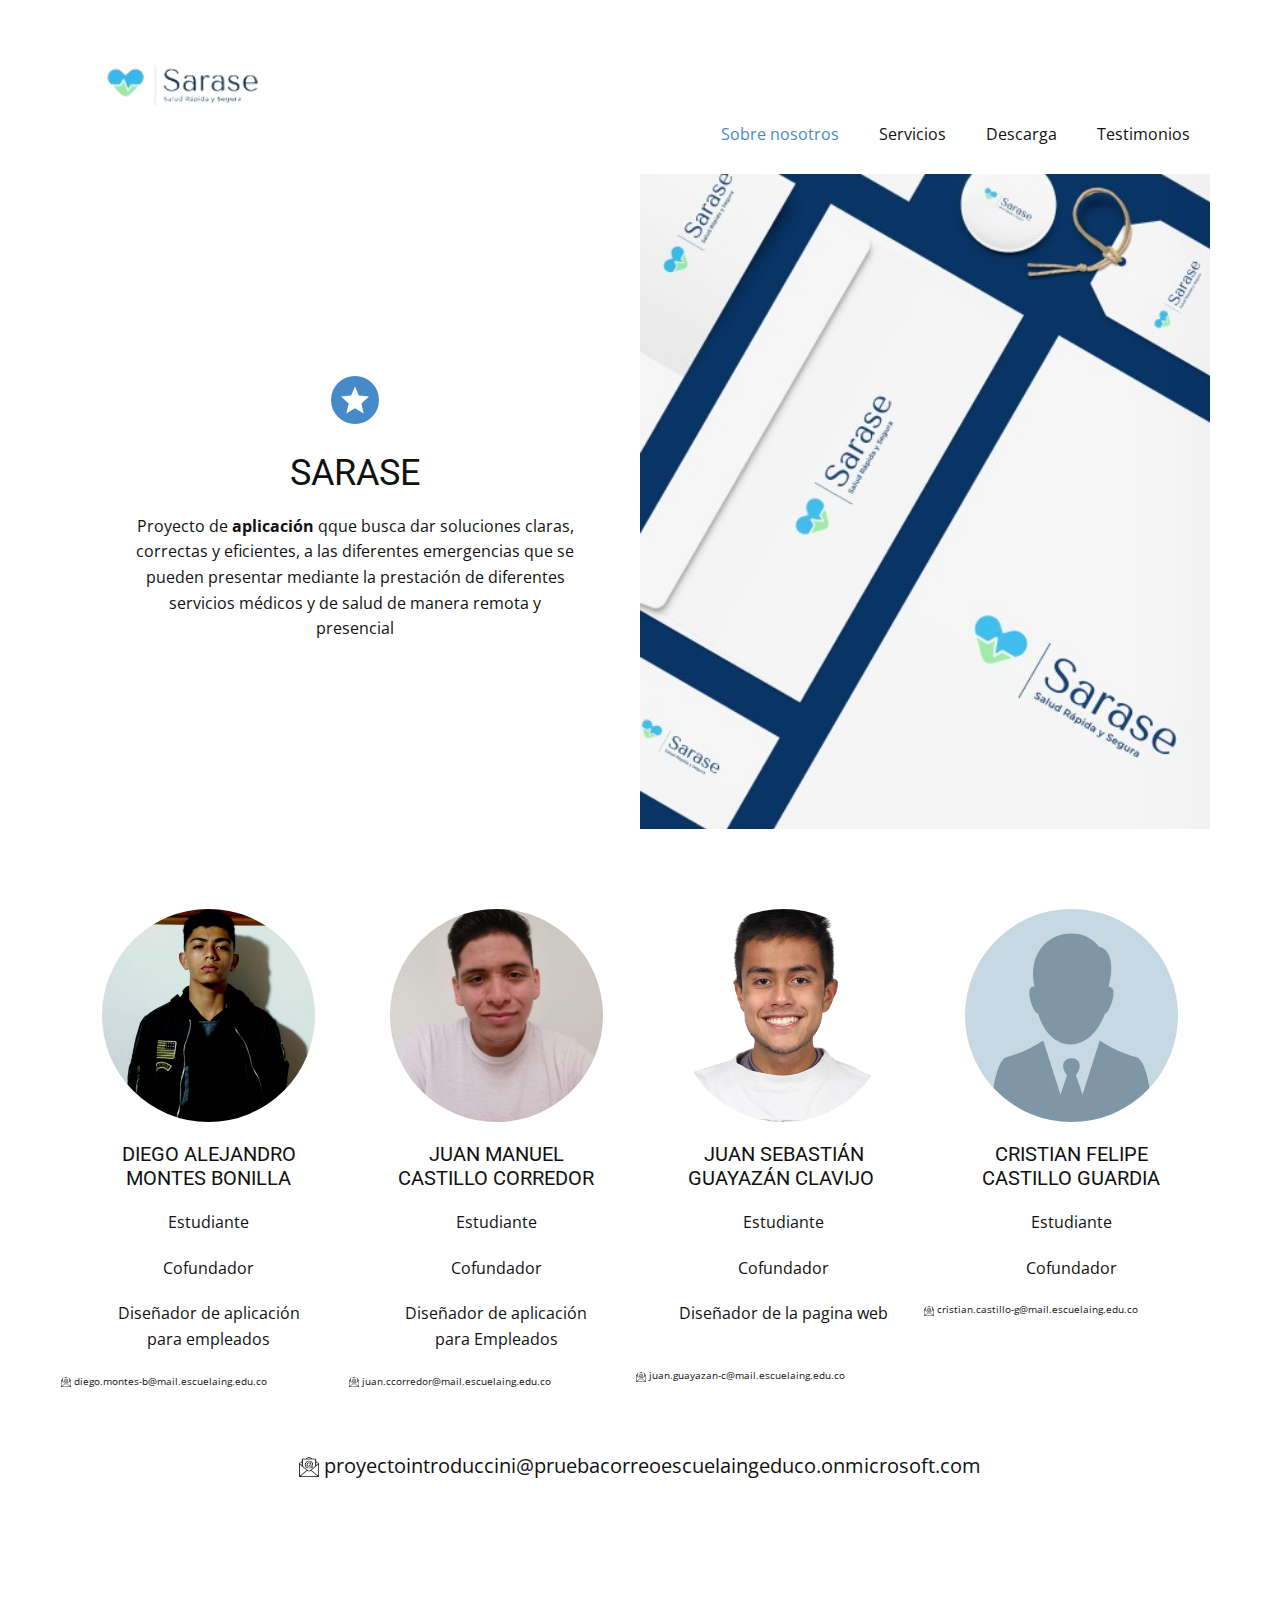
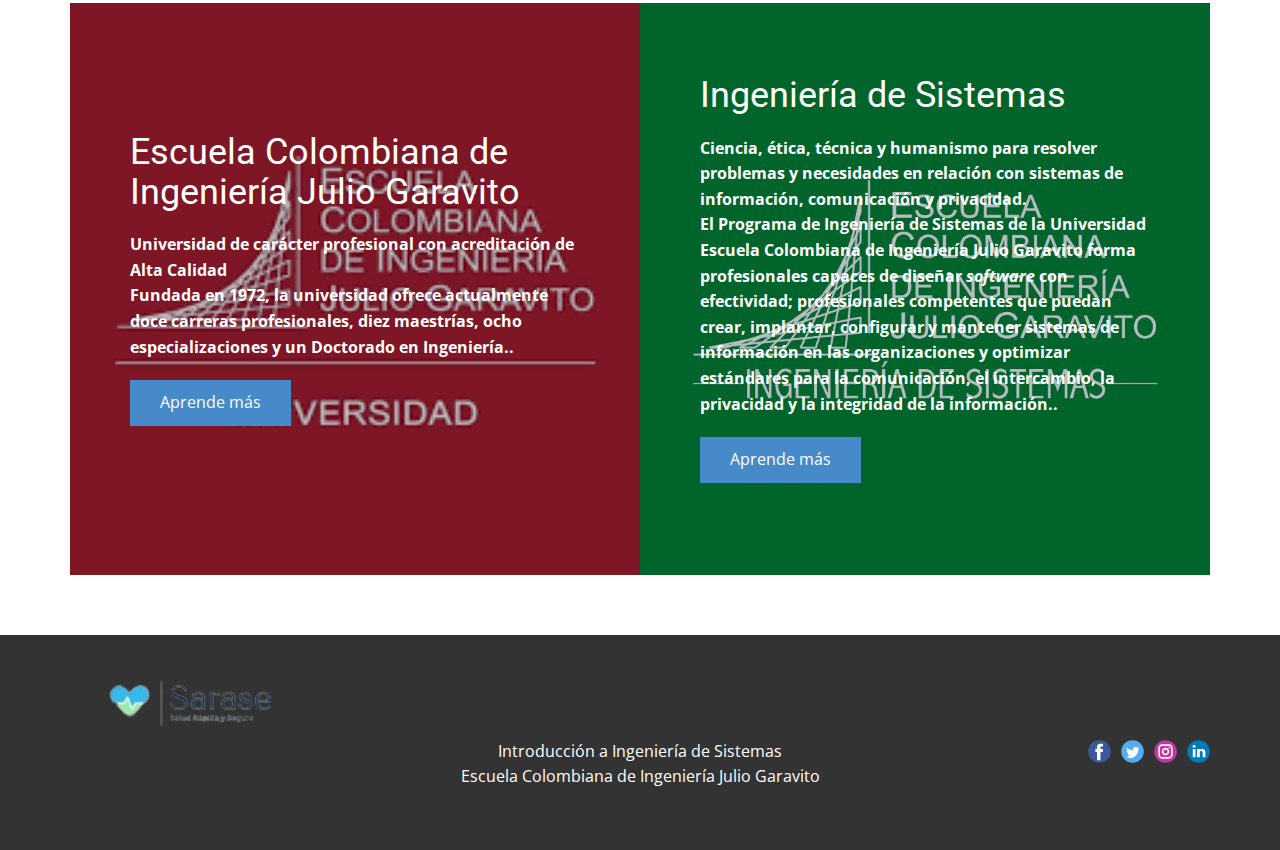
<file: Sobre-nosotros.html>
<!DOCTYPE html>
<html style="font-size: 16px;">
  <head>
    <meta name="viewport" content="width=device-width, initial-scale=1.0">
    <meta charset="utf-8">
    <meta name="keywords" content="Sample Headline">
    <meta name="description" content="">
    <meta name="page_type" content="np-template-header-footer-from-plugin">
    <title>Sobre nosotros</title>
    <link rel="stylesheet" href="nicepage.css" media="screen">
<link rel="stylesheet" href="Sobre-nosotros.css" media="screen">
    <script class="u-script" type="text/javascript" src="jquery.js" defer=""></script>
    <script class="u-script" type="text/javascript" src="nicepage.js" defer=""></script>
    <meta name="generator" content="Nicepage 4.8.2, nicepage.com">
    <link id="u-theme-google-font" rel="stylesheet" href="https://fonts.googleapis.com/css?family=Roboto:100,100i,300,300i,400,400i,500,500i,700,700i,900,900i|Open+Sans:300,300i,400,400i,500,500i,600,600i,700,700i,800,800i">
    
    
    
    
    <script type="application/ld+json">{
		"@context": "http://schema.org",
		"@type": "Organization",
		"name": "",
		"logo": "images/LOGO.png",
		"sameAs": []
}</script>
    <meta name="theme-color" content="#478ac9">
    <meta property="og:title" content="Sobre nosotros">
    <meta property="og:type" content="website">
  </head>
  <body class="u-body u-xl-mode"><header class="u-clearfix u-header u-header" id="sec-3d3f"><div class="u-clearfix u-sheet u-valign-middle u-sheet-1">
        <a href="Casa.html" data-page-id="1406907860" class="u-image u-logo u-image-1" data-image-width="431" data-image-height="172" title="Casa">
          <img src="images/LOGO.png" class="u-logo-image u-logo-image-1">
        </a>
        <nav class="u-menu u-menu-dropdown u-offcanvas u-menu-1">
          <div class="menu-collapse" style="font-size: 1rem; letter-spacing: 0px;">
            <a class="u-button-style u-custom-left-right-menu-spacing u-custom-padding-bottom u-custom-top-bottom-menu-spacing u-nav-link u-text-active-palette-1-base u-text-hover-palette-2-base" href="#">
              <svg class="u-svg-link" viewBox="0 0 24 24"><use xmlns:xlink="http://www.w3.org/1999/xlink" xlink:href="#menu-hamburger"></use></svg>
              <svg class="u-svg-content" version="1.1" id="menu-hamburger" viewBox="0 0 16 16" x="0px" y="0px" xmlns:xlink="http://www.w3.org/1999/xlink" xmlns="http://www.w3.org/2000/svg"><g><rect y="1" width="16" height="2"></rect><rect y="7" width="16" height="2"></rect><rect y="13" width="16" height="2"></rect>
</g></svg>
            </a>
          </div>
          <div class="u-custom-menu u-nav-container">
            <ul class="u-nav u-unstyled u-nav-1"><li class="u-nav-item"><a class="u-button-style u-nav-link u-text-active-palette-1-base u-text-hover-palette-2-base" href="Sobre-nosotros.html" style="padding: 10px 20px;">Sobre nosotros</a>
</li><li class="u-nav-item"><a class="u-button-style u-nav-link u-text-active-palette-1-base u-text-hover-palette-2-base" href="Servicios.html" style="padding: 10px 20px;">Servicios</a>
</li><li class="u-nav-item"><a class="u-button-style u-nav-link u-text-active-palette-1-base u-text-hover-palette-2-base" href="Descarga.html" style="padding: 10px 20px;">Descarga</a>
</li><li class="u-nav-item"><a class="u-button-style u-nav-link u-text-active-palette-1-base u-text-hover-palette-2-base" href="Testimonios.html" style="padding: 10px 20px;">Testimonios</a>
</li></ul>
          </div>
          <div class="u-custom-menu u-nav-container-collapse">
            <div class="u-black u-container-style u-inner-container-layout u-opacity u-opacity-95 u-sidenav">
              <div class="u-inner-container-layout u-sidenav-overflow">
                <div class="u-menu-close"></div>
                <ul class="u-align-center u-nav u-popupmenu-items u-unstyled u-nav-2"><li class="u-nav-item"><a class="u-button-style u-nav-link" href="Sobre-nosotros.html">Sobre nosotros</a>
</li><li class="u-nav-item"><a class="u-button-style u-nav-link" href="Servicios.html">Servicios</a>
</li><li class="u-nav-item"><a class="u-button-style u-nav-link" href="Descarga.html">Descarga</a>
</li><li class="u-nav-item"><a class="u-button-style u-nav-link" href="Testimonios.html">Testimonios</a>
</li></ul>
              </div>
            </div>
            <div class="u-black u-menu-overlay u-opacity u-opacity-70"></div>
          </div>
        </nav>
      </div></header>
    <section class="u-clearfix u-section-1" id="sec-5f60">
      <div class="u-clearfix u-sheet u-sheet-1">
        <div class="u-clearfix u-expanded-width u-gutter-0 u-layout-wrap u-layout-wrap-1">
          <div class="u-layout" style="">
            <div class="u-layout-row" style="">
              <div class="u-align-center u-container-style u-layout-cell u-left-cell u-size-30 u-size-xs-60 u-white u-layout-cell-1" src="">
                <div class="u-container-layout u-container-layout-1"><span class="u-icon u-icon-circle u-palette-1-base u-spacing-10 u-icon-1"><svg class="u-svg-link" preserveAspectRatio="xMidYMin slice" viewBox="0 0 32 32" style=""><use xmlns:xlink="http://www.w3.org/1999/xlink" xlink:href="#svg-aad7"></use></svg><svg class="u-svg-content" viewBox="0 0 32 32" id="svg-aad7"><g><path d="M20.388,10.918L32,12.118l-8.735,7.749L25.914,31.4l-9.893-6.088L6.127,31.4l2.695-11.533L0,12.118 l11.547-1.2L16.026,0.6L20.388,10.918z"></path>
</g></svg>
                
                
              </span>
                  <h2 class="u-text u-text-1">SARASE</h2>
                  <p class="u-text u-text-2"> Proyecto de&nbsp;<b>aplicación</b>&nbsp;qque busca dar soluciones claras, correctas y eficientes, a las diferentes emergencias que se pueden presentar mediante la prestación de diferentes servicios médicos y de salud de manera remota y presencial
                  </p>
                </div>
              </div>
              <div class="u-align-center u-container-style u-image u-layout-cell u-right-cell u-size-30 u-size-xs-60 u-image-1" src="" data-image-width="219" data-image-height="316">
                <div class="u-container-layout u-valign-middle u-container-layout-2" src=""></div>
              </div>
            </div>
          </div>
        </div>
      </div>
    </section>
    <section class="u-align-center u-clearfix u-section-2" id="sec-de40">
      <div class="u-clearfix u-sheet u-valign-middle u-sheet-1">
        <div class="u-expanded-width u-list u-list-1">
          <div class="u-repeater u-repeater-1">
            <div class="u-align-center u-container-style u-list-item u-repeater-item">
              <div class="u-container-layout u-similar-container u-valign-top u-container-layout-1">
                <div alt="" class="u-image u-image-circle u-image-1" src="" data-image-width="500" data-image-height="500"></div>
                <h5 class="u-text u-text-1">DIEGO ALEJANDRO MONTES BONILLA</h5>
                <p class="u-text u-text-2"> Estudiante</p>
                <p class="u-text u-text-3">Cofundador</p>
                <p class="u-text u-text-6">Diseñador de aplicación para empleados</p>
                <a href="mailto:diego.montes-b@mail.escuelaing.edu.co" class="u-active-none u-bottom-left-radius-0 u-bottom-right-radius-0 u-btn u-btn-rectangle u-button-style u-hover-none u-none u-radius-0 u-top-left-radius-0 u-top-right-radius-0 u-btn-1"><span class="u-file-icon u-icon"><img src="images/2165061.png" alt=""></span>&nbsp;diego.montes-b@mail.escuelaing.edu.co </span>
                </a>
              </div>
            </div>
            <div class="u-align-center u-container-style u-list-item u-repeater-item">
              <div class="u-container-layout u-similar-container u-valign-top u-container-layout-2">
                <div alt="" class="u-image u-image-circle u-image-2" src="" data-image-width="500" data-image-height="500"></div>
                <h5 class="u-text u-text-4">JUAN MANUEL CASTILLO CORREDOR</h5>
                <p class="u-text u-text-5">Estudiante</p>
                <p class="u-text u-text-6">Cofundador</p>
                <p class="u-text u-text-6">Diseñador de aplicación para Empleados</p>
                <a href="mailto:juan.ccorredor@mail.escuelaing.edu.co" class="u-active-none u-bottom-left-radius-0 u-bottom-right-radius-0 u-btn u-btn-rectangle u-button-style u-hover-none u-none u-radius-0 u-top-left-radius-0 u-top-right-radius-0 u-btn-2"><span class="u-file-icon u-icon"><img src="images/2165061.png" alt=""></span>&nbsp;juan.ccorredor@mail.escuelaing.edu.co
                </a>
              </div>
            </div>
            <div class="u-align-center u-container-style u-list-item u-repeater-item">
              <div class="u-container-layout u-similar-container u-valign-top u-container-layout-3">
                <div alt="" class="u-image u-image-circle u-image-3" src="" data-image-width="366" data-image-height="484"></div>
                <h5 class="u-text u-text-7">JUAN SEBASTIÁN GUAYAZÁN CLAVIJO&nbsp;</h5>
                <p class="u-text u-text-8"> Estudiante</p>
                <p class="u-text u-text-9">Cofundador</p>
                <p class="u-text u-text-6">Diseñador de la pagina web</p>
                <p class="u-text u-text-6"></p>
                <a href="mailto:juan.guayazan-c@mail.escuelaing.edu.co" class="u-active-none u-bottom-left-radius-0 u-bottom-right-radius-0 u-btn u-btn-rectangle u-button-style u-hover-none u-none u-radius-0 u-top-left-radius-0 u-top-right-radius-0 u-btn-3"><span class="u-file-icon u-icon"><img src="images/2165061.png" alt=""></span>&nbsp;juan.guayazan-c@mail.escuelaing.edu.co
                </a>
              </div>
            </div>
            <div class="u-align-center u-container-style u-list-item u-repeater-item">
              <div class="u-container-layout u-similar-container u-valign-top u-container-layout-4">
                <div alt="" class="u-image u-image-circle u-image-4" src="" data-image-width="500" data-image-height="500"></div>
                <h5 class="u-text u-text-10"> CRISTIAN FELIPE CASTILLO GUARDIA</h5>
                <p class="u-text u-text-11">Estudiante</p>
                <p class="u-text u-text-12">Cofundador</p>
                <a href="mailto:cristian.castillo-g@mail.escuelaing.edu.co" class="u-active-none u-bottom-left-radius-0 u-bottom-right-radius-0 u-btn u-btn-rectangle u-button-style u-hover-none u-none u-radius-0 u-top-left-radius-0 u-top-right-radius-0 u-btn-4"><span class="u-file-icon u-icon"><img src="images/2165061.png" alt=""></span>&nbsp;cristian.castillo-g@mail.escuelaing.edu.co
                </a>
              </div>
            </div>
          </div>
        </div>
        <a href="mailto:ProyectoIntroduccini@pruebacorreoescuelaingeduco.onmicrosoft.com"class="u-active-none u-bottom-left-radius-0 u-bottom-right-radius-0 u-btn u-btn-rectangle u-button-style u-hover-none u-none u-radius-0 u-top-left-radius-0 u-top-right-radius-0 u-btn-5"><span class="u-file-icon u-icon"><img src="images/2165061.png" alt=""></span>&nbsp;​proyectointroduccini@pruebacorreoescuelaingeduco.onmicrosoft.com
        </a>
      </div>
    </section>
    <section class="u-clearfix u-section-3" id="sec-3dda">
      <div class="u-clearfix u-sheet u-sheet-1">
        <div class="u-clearfix u-expanded-width u-gutter-0 u-layout-wrap u-layout-wrap-1">
          <div class="u-layout" style="">
            <div class="u-layout-row" style="">
              <div class="u-align-left u-container-style u-image u-layout-cell u-left-cell u-shading u-size-30 u-size-xs-60 u-image-1" src="" data-image-width="225" data-image-height="225">
                <div class="u-container-layout u-valign-middle u-container-layout-1" src="">
                  <h2 class="u-text u-text-default u-text-1">Escuela Colombiana de Ingeniería Julio Garavito</h2>
                  <p class="u-text u-text-white u-text-2">Universidad de carácter profesional con acreditación de Alta Calidad <br>Fundada en 1972, la universidad ofrece actualmente doce carreras profesionales, diez maestrías, ocho especializaciones y un Doctorado en Ingeniería..
                  </p>
                  <a href="https://www.escuelaing.edu.co/" class="u-btn u-button-style u-palette-1-base u-btn-1" target="_blank">Aprende más</a>
                </div>
              </div>
              <div class="u-align-left u-container-style u-image u-layout-cell u-right-cell u-shading u-size-30 u-size-xs-60 u-image-2" data-image-width="833" data-image-height="833">
                <div class="u-container-layout u-valign-middle u-container-layout-2" src="">
                  <h2 class="u-text u-text-default u-text-3">Ingeniería de Sistemas</h2>
                  <p class="u-text u-text-4"> Ciencia, ética, técnica y humanismo para resolver problemas y necesidades en relación con sistemas de información, comunicación y privacidad.<br>El Programa de Ingeniería de Sistemas de la Universidad Escuela Colombiana de Ingeniería Julio Garavito forma profesionales capaces de diseñar&nbsp;<i>software</i>&nbsp;con efectividad; profesionales competentes que puedan crear, implantar, configurar y mantener sistemas de información en las organizaciones y optimizar estándares para la comunicación, el intercambio, la privacidad y la integridad de la información..
                  </p>
                  <a href="https://www.escuelaing.edu.co/es/programas/ingenieria-de-sistemas/" class="u-btn u-button-style u-palette-1-base u-btn-2" target="_blank">Aprende más</a>
                </div>
              </div>
            </div>
          </div>
        </div>
      </div>
    </section>
    
    
    <footer class="u-align-center-md u-align-center-sm u-align-center-xs u-clearfix u-footer u-grey-80" id="sec-bd19"><div class="u-clearfix u-sheet u-sheet-1">
        <a href="Casa.html" data-page-id="1406907860" class="u-image u-logo u-image-1" data-image-width="431" data-image-height="172" title="Casa">
          <img src="images/LOGO.png" class="u-logo-image u-logo-image-1">
        </a>
        <div class="u-align-left u-social-icons u-spacing-10 u-social-icons-1">
          <a class="u-social-url" title="facebook" target="_blank" href=""><span class="u-icon u-social-facebook u-social-icon u-icon-1"><svg class="u-svg-link" preserveAspectRatio="xMidYMin slice" viewBox="0 0 112 112" style=""><use xmlns:xlink="http://www.w3.org/1999/xlink" xlink:href="#svg-b25a"></use></svg><svg class="u-svg-content" viewBox="0 0 112 112" x="0" y="0" id="svg-b25a"><circle fill="currentColor" cx="56.1" cy="56.1" r="55"></circle><path fill="#FFFFFF" d="M73.5,31.6h-9.1c-1.4,0-3.6,0.8-3.6,3.9v8.5h12.6L72,58.3H60.8v40.8H43.9V58.3h-8V43.9h8v-9.2
            c0-6.7,3.1-17,17-17h12.5v13.9H73.5z"></path></svg></span>
          </a>
          <a class="u-social-url" title="twitter" target="_blank" href=""><span class="u-icon u-social-icon u-social-twitter u-icon-2"><svg class="u-svg-link" preserveAspectRatio="xMidYMin slice" viewBox="0 0 112 112" style=""><use xmlns:xlink="http://www.w3.org/1999/xlink" xlink:href="#svg-e1f6"></use></svg><svg class="u-svg-content" viewBox="0 0 112 112" x="0" y="0" id="svg-e1f6"><circle fill="currentColor" class="st0" cx="56.1" cy="56.1" r="55"></circle><path fill="#FFFFFF" d="M83.8,47.3c0,0.6,0,1.2,0,1.7c0,17.7-13.5,38.2-38.2,38.2C38,87.2,31,85,25,81.2c1,0.1,2.1,0.2,3.2,0.2
            c6.3,0,12.1-2.1,16.7-5.7c-5.9-0.1-10.8-4-12.5-9.3c0.8,0.2,1.7,0.2,2.5,0.2c1.2,0,2.4-0.2,3.5-0.5c-6.1-1.2-10.8-6.7-10.8-13.1
            c0-0.1,0-0.1,0-0.2c1.8,1,3.9,1.6,6.1,1.7c-3.6-2.4-6-6.5-6-11.2c0-2.5,0.7-4.8,1.8-6.7c6.6,8.1,16.5,13.5,27.6,14
            c-0.2-1-0.3-2-0.3-3.1c0-7.4,6-13.4,13.4-13.4c3.9,0,7.3,1.6,9.8,4.2c3.1-0.6,5.9-1.7,8.5-3.3c-1,3.1-3.1,5.8-5.9,7.4
            c2.7-0.3,5.3-1,7.7-2.1C88.7,43,86.4,45.4,83.8,47.3z"></path></svg></span>
          </a>
          <a class="u-social-url" title="instagram" target="_blank" href=""><span class="u-icon u-social-icon u-social-instagram u-icon-3"><svg class="u-svg-link" preserveAspectRatio="xMidYMin slice" viewBox="0 0 112 112" style=""><use xmlns:xlink="https://instagram.com/sarase.info?igshid=YmMyMTA2M2Y=" xlink:href="#svg-c28d"></use></svg><svg class="u-svg-content" viewBox="0 0 112 112" x="0" y="0" id="svg-c28d"><circle fill="currentColor" cx="56.1" cy="56.1" r="55"></circle><path fill="#FFFFFF" d="M55.9,38.2c-9.9,0-17.9,8-17.9,17.9C38,66,46,74,55.9,74c9.9,0,17.9-8,17.9-17.9C73.8,46.2,65.8,38.2,55.9,38.2
            z M55.9,66.4c-5.7,0-10.3-4.6-10.3-10.3c-0.1-5.7,4.6-10.3,10.3-10.3c5.7,0,10.3,4.6,10.3,10.3C66.2,61.8,61.6,66.4,55.9,66.4z"></path><path fill="#FFFFFF" d="M74.3,33.5c-2.3,0-4.2,1.9-4.2,4.2s1.9,4.2,4.2,4.2s4.2-1.9,4.2-4.2S76.6,33.5,74.3,33.5z"></path><path fill="#FFFFFF" d="M73.1,21.3H38.6c-9.7,0-17.5,7.9-17.5,17.5v34.5c0,9.7,7.9,17.6,17.5,17.6h34.5c9.7,0,17.5-7.9,17.5-17.5V38.8
            C90.6,29.1,82.7,21.3,73.1,21.3z M83,73.3c0,5.5-4.5,9.9-9.9,9.9H38.6c-5.5,0-9.9-4.5-9.9-9.9V38.8c0-5.5,4.5-9.9,9.9-9.9h34.5
            c5.5,0,9.9,4.5,9.9,9.9V73.3z"></path></svg></span>
          </a>
          <a class="u-social-url" title="linkedin" target="_blank" href=""><span class="u-icon u-social-icon u-social-linkedin u-icon-4"><svg class="u-svg-link" preserveAspectRatio="xMidYMin slice" viewBox="0 0 112 112" style=""><use xmlns:xlink="http://www.w3.org/1999/xlink" xlink:href="#svg-1d09"></use></svg><svg class="u-svg-content" viewBox="0 0 112 112" x="0" y="0" id="svg-1d09"><circle fill="currentColor" cx="56.1" cy="56.1" r="55"></circle><path fill="#FFFFFF" d="M41.3,83.7H27.9V43.4h13.4V83.7z M34.6,37.9L34.6,37.9c-4.6,0-7.5-3.1-7.5-7c0-4,3-7,7.6-7s7.4,3,7.5,7
            C42.2,34.8,39.2,37.9,34.6,37.9z M89.6,83.7H76.2V62.2c0-5.4-1.9-9.1-6.8-9.1c-3.7,0-5.9,2.5-6.9,4.9c-0.4,0.9-0.4,2.1-0.4,3.3v22.5
            H48.7c0,0,0.2-36.5,0-40.3h13.4v5.7c1.8-2.7,5-6.7,12.1-6.7c8.8,0,15.4,5.8,15.4,18.1V83.7z"></path></svg></span>
          </a>
        </div>
        <p class="u-align-center-lg u-align-center-md u-align-center-xl u-text u-text-1"> Introducción a Ingeniería de Sistemas<br>Escuela Colombiana de Ingeniería Julio Garavito<br>
        </p>
      </div></footer>
  </body>
</html>
</file>
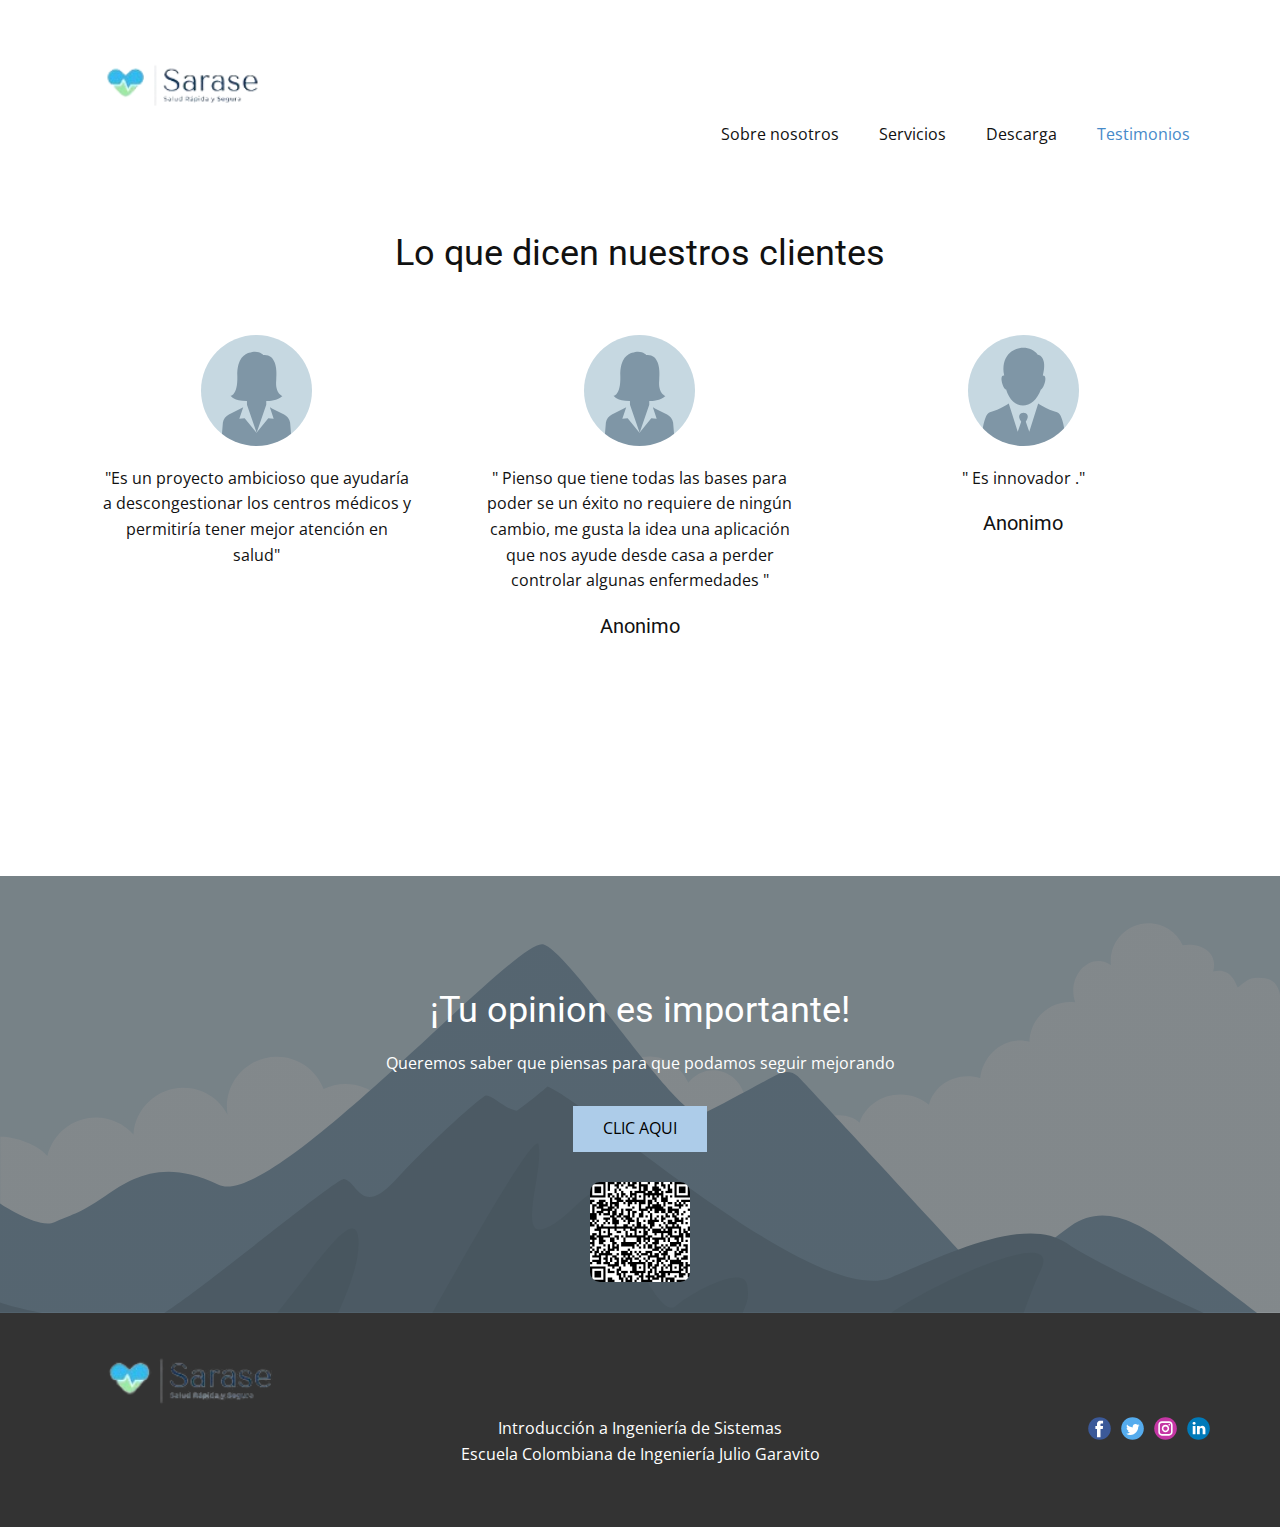
<file: Testimonios.html>
<!DOCTYPE html>
<html style="font-size: 16px;">
  <head>
    <meta name="viewport" content="width=device-width, initial-scale=1.0">
    <meta charset="utf-8">
    <meta name="keywords" content="What our customers say, ¡Tu opinion es importante!">
    <meta name="description" content="">
    <meta name="page_type" content="np-template-header-footer-from-plugin">
    <title>Testimonios</title>
    <link rel="stylesheet" href="nicepage.css" media="screen">
<link rel="stylesheet" href="Testimonios.css" media="screen">
    <script class="u-script" type="text/javascript" src="jquery.js" defer=""></script>
    <script class="u-script" type="text/javascript" src="nicepage.js" defer=""></script>
    <meta name="generator" content="Nicepage 4.8.2, nicepage.com">
    <link id="u-theme-google-font" rel="stylesheet" href="https://fonts.googleapis.com/css?family=Roboto:100,100i,300,300i,400,400i,500,500i,700,700i,900,900i|Open+Sans:300,300i,400,400i,500,500i,600,600i,700,700i,800,800i">
    
    
    
    <script type="application/ld+json">{
		"@context": "http://schema.org",
		"@type": "Organization",
		"name": "",
		"logo": "images/LOGO.png",
		"sameAs": []
}</script>
    <meta name="theme-color" content="#478ac9">
    <meta property="og:title" content="Testimonios">
    <meta property="og:type" content="website">
  </head>
  <body class="u-body u-xl-mode"><header class="u-clearfix u-header u-header" id="sec-3d3f"><div class="u-clearfix u-sheet u-valign-middle u-sheet-1">
        <a href="Casa.html" data-page-id="1406907860" class="u-image u-logo u-image-1" data-image-width="431" data-image-height="172" title="Casa">
          <img src="images/LOGO.png" class="u-logo-image u-logo-image-1">
        </a>
        <nav class="u-menu u-menu-dropdown u-offcanvas u-menu-1">
          <div class="menu-collapse" style="font-size: 1rem; letter-spacing: 0px;">
            <a class="u-button-style u-custom-left-right-menu-spacing u-custom-padding-bottom u-custom-top-bottom-menu-spacing u-nav-link u-text-active-palette-1-base u-text-hover-palette-2-base" href="#">
              <svg class="u-svg-link" viewBox="0 0 24 24"><use xmlns:xlink="http://www.w3.org/1999/xlink" xlink:href="#menu-hamburger"></use></svg>
              <svg class="u-svg-content" version="1.1" id="menu-hamburger" viewBox="0 0 16 16" x="0px" y="0px" xmlns:xlink="http://www.w3.org/1999/xlink" xmlns="http://www.w3.org/2000/svg"><g><rect y="1" width="16" height="2"></rect><rect y="7" width="16" height="2"></rect><rect y="13" width="16" height="2"></rect>
</g></svg>
            </a>
          </div>
          <div class="u-custom-menu u-nav-container">
            <ul class="u-nav u-unstyled u-nav-1"><li class="u-nav-item"><a class="u-button-style u-nav-link u-text-active-palette-1-base u-text-hover-palette-2-base" href="Sobre-nosotros.html" style="padding: 10px 20px;">Sobre nosotros</a>
</li><li class="u-nav-item"><a class="u-button-style u-nav-link u-text-active-palette-1-base u-text-hover-palette-2-base" href="Servicios.html" style="padding: 10px 20px;">Servicios</a>
</li><li class="u-nav-item"><a class="u-button-style u-nav-link u-text-active-palette-1-base u-text-hover-palette-2-base" href="Descarga.html" style="padding: 10px 20px;">Descarga</a>
</li><li class="u-nav-item"><a class="u-button-style u-nav-link u-text-active-palette-1-base u-text-hover-palette-2-base" href="Testimonios.html" style="padding: 10px 20px;">Testimonios</a>
</li></ul>
          </div>
          <div class="u-custom-menu u-nav-container-collapse">
            <div class="u-black u-container-style u-inner-container-layout u-opacity u-opacity-95 u-sidenav">
              <div class="u-inner-container-layout u-sidenav-overflow">
                <div class="u-menu-close"></div>
                <ul class="u-align-center u-nav u-popupmenu-items u-unstyled u-nav-2"><li class="u-nav-item"><a class="u-button-style u-nav-link" href="Sobre-nosotros.html">Sobre nosotros</a>
</li><li class="u-nav-item"><a class="u-button-style u-nav-link" href="Servicios.html">Servicios</a>
</li><li class="u-nav-item"><a class="u-button-style u-nav-link" href="Descarga.html">Descarga</a>
</li><li class="u-nav-item"><a class="u-button-style u-nav-link" href="Testimonios.html">Testimonios</a>
</li></ul>
              </div>
            </div>
            <div class="u-black u-menu-overlay u-opacity u-opacity-70"></div>
          </div>
        </nav>
      </div></header>
    <section class="u-align-center u-clearfix u-section-1" id="sec-2594">
      <div class="u-clearfix u-sheet u-sheet-1">
        <h2 class="u-text u-text-default u-text-1">Lo que dicen nuestros clientes</h2>
        <div class="u-expanded-width u-list u-list-1">
          <div class="u-repeater u-repeater-1">
            <div class="u-align-center u-container-style u-list-item u-repeater-item">
              <div class="u-container-layout u-similar-container u-valign-top u-container-layout-1">
                <div alt="" class="u-image u-image-circle u-image-1" src="" data-image-width="256" data-image-height="256"></div>
                <p class="u-text u-text-3">"Es un proyecto ambicioso que ayudaría a descongestionar los centros médicos y permitiría tener mejor atención en salud"</p>
              </div>
            </div>
            <div class="u-align-center u-container-style u-list-item u-repeater-item">
              <div class="u-container-layout u-similar-container u-valign-top u-container-layout-2">
                <div alt="" class="u-image u-image-circle u-image-2" src="" data-image-width="256" data-image-height="256"></div>
                <p class="u-text u-text-6">"  Pienso que tiene todas las bases para poder se un éxito no requiere de ningún cambio, me gusta la idea una aplicación que nos ayude desde casa a perder controlar algunas enfermedades "</p>
                <h5 class="u-text u-text-7">Anonimo</h5>
              </div>
            </div>
            <div class="u-align-center u-container-style u-list-item u-repeater-item">
              <div class="u-container-layout u-similar-container u-valign-top u-container-layout-3">
                <div alt="" class="u-image u-image-circle u-image-3" src="" data-image-width="256" data-image-height="256"></div>
                <p class="u-text u-text-9">"  Es innovador ."</p>
                <h5 class="u-text u-text-10">Anonimo</h5>
              </div>
            </div>
          </div>
        </div>
      </div>
    </section>
    <section class="u-align-center u-clearfix u-image u-shading u-section-2" src="" data-image-width="1280" data-image-height="800" id="sec-3655">
      <div class="u-align-center u-clearfix u-sheet u-sheet-1">
        <h2 class="u-text u-text-default u-text-1">¡Tu opinion es importante!</h2>
        <p class="u-text u-text-2">Queremos saber que piensas para que podamos seguir mejorando</p>
        <a href="https://forms.office.com/r/CCu1hsT1a8" class="u-btn u-button-style u-btn-1" target="_blank">Clic aqui</a>
        <img class="u-image u-image-round u-preserve-proportions u-radius-10 u-image-1" src="images/CdigoQRparaSarase.png" alt="" data-image-width="800" data-image-height="800">
      </div>
    </section>
    
    
    <footer class="u-align-center-md u-align-center-sm u-align-center-xs u-clearfix u-footer u-grey-80" id="sec-bd19"><div class="u-clearfix u-sheet u-sheet-1">
        <a href="Casa.html" data-page-id="1406907860" class="u-image u-logo u-image-1" data-image-width="431" data-image-height="172" title="Casa">
          <img src="images/LOGO.png" class="u-logo-image u-logo-image-1">
        </a>
        <div class="u-align-left u-social-icons u-spacing-10 u-social-icons-1">
          <a class="u-social-url" title="facebook" target="_blank" href=""><span class="u-icon u-social-facebook u-social-icon u-icon-1"><svg class="u-svg-link" preserveAspectRatio="xMidYMin slice" viewBox="0 0 112 112" style=""><use xmlns:xlink="http://www.w3.org/1999/xlink" xlink:href="#svg-b25a"></use></svg><svg class="u-svg-content" viewBox="0 0 112 112" x="0" y="0" id="svg-b25a"><circle fill="currentColor" cx="56.1" cy="56.1" r="55"></circle><path fill="#FFFFFF" d="M73.5,31.6h-9.1c-1.4,0-3.6,0.8-3.6,3.9v8.5h12.6L72,58.3H60.8v40.8H43.9V58.3h-8V43.9h8v-9.2
            c0-6.7,3.1-17,17-17h12.5v13.9H73.5z"></path></svg></span>
          </a>
          <a class="u-social-url" title="twitter" target="_blank" href=""><span class="u-icon u-social-icon u-social-twitter u-icon-2"><svg class="u-svg-link" preserveAspectRatio="xMidYMin slice" viewBox="0 0 112 112" style=""><use xmlns:xlink="http://www.w3.org/1999/xlink" xlink:href="#svg-e1f6"></use></svg><svg class="u-svg-content" viewBox="0 0 112 112" x="0" y="0" id="svg-e1f6"><circle fill="currentColor" class="st0" cx="56.1" cy="56.1" r="55"></circle><path fill="#FFFFFF" d="M83.8,47.3c0,0.6,0,1.2,0,1.7c0,17.7-13.5,38.2-38.2,38.2C38,87.2,31,85,25,81.2c1,0.1,2.1,0.2,3.2,0.2
            c6.3,0,12.1-2.1,16.7-5.7c-5.9-0.1-10.8-4-12.5-9.3c0.8,0.2,1.7,0.2,2.5,0.2c1.2,0,2.4-0.2,3.5-0.5c-6.1-1.2-10.8-6.7-10.8-13.1
            c0-0.1,0-0.1,0-0.2c1.8,1,3.9,1.6,6.1,1.7c-3.6-2.4-6-6.5-6-11.2c0-2.5,0.7-4.8,1.8-6.7c6.6,8.1,16.5,13.5,27.6,14
            c-0.2-1-0.3-2-0.3-3.1c0-7.4,6-13.4,13.4-13.4c3.9,0,7.3,1.6,9.8,4.2c3.1-0.6,5.9-1.7,8.5-3.3c-1,3.1-3.1,5.8-5.9,7.4
            c2.7-0.3,5.3-1,7.7-2.1C88.7,43,86.4,45.4,83.8,47.3z"></path></svg></span>
          </a>
          <a class="u-social-url" title="instagram" target="_blank" href=""><span class="u-icon u-social-icon u-social-instagram u-icon-3"><svg class="u-svg-link" preserveAspectRatio="xMidYMin slice" viewBox="0 0 112 112" style=""><use xmlns:xlink="https://instagram.com/sarase.info?igshid=YmMyMTA2M2Y=" xlink:href="#svg-c28d"></use></svg><svg class="u-svg-content" viewBox="0 0 112 112" x="0" y="0" id="svg-c28d"><circle fill="currentColor" cx="56.1" cy="56.1" r="55"></circle><path fill="#FFFFFF" d="M55.9,38.2c-9.9,0-17.9,8-17.9,17.9C38,66,46,74,55.9,74c9.9,0,17.9-8,17.9-17.9C73.8,46.2,65.8,38.2,55.9,38.2
            z M55.9,66.4c-5.7,0-10.3-4.6-10.3-10.3c-0.1-5.7,4.6-10.3,10.3-10.3c5.7,0,10.3,4.6,10.3,10.3C66.2,61.8,61.6,66.4,55.9,66.4z"></path><path fill="#FFFFFF" d="M74.3,33.5c-2.3,0-4.2,1.9-4.2,4.2s1.9,4.2,4.2,4.2s4.2-1.9,4.2-4.2S76.6,33.5,74.3,33.5z"></path><path fill="#FFFFFF" d="M73.1,21.3H38.6c-9.7,0-17.5,7.9-17.5,17.5v34.5c0,9.7,7.9,17.6,17.5,17.6h34.5c9.7,0,17.5-7.9,17.5-17.5V38.8
            C90.6,29.1,82.7,21.3,73.1,21.3z M83,73.3c0,5.5-4.5,9.9-9.9,9.9H38.6c-5.5,0-9.9-4.5-9.9-9.9V38.8c0-5.5,4.5-9.9,9.9-9.9h34.5
            c5.5,0,9.9,4.5,9.9,9.9V73.3z"></path></svg></span>
          </a>
          <a class="u-social-url" title="linkedin" target="_blank" href=""><span class="u-icon u-social-icon u-social-linkedin u-icon-4"><svg class="u-svg-link" preserveAspectRatio="xMidYMin slice" viewBox="0 0 112 112" style=""><use xmlns:xlink="http://www.w3.org/1999/xlink" xlink:href="#svg-1d09"></use></svg><svg class="u-svg-content" viewBox="0 0 112 112" x="0" y="0" id="svg-1d09"><circle fill="currentColor" cx="56.1" cy="56.1" r="55"></circle><path fill="#FFFFFF" d="M41.3,83.7H27.9V43.4h13.4V83.7z M34.6,37.9L34.6,37.9c-4.6,0-7.5-3.1-7.5-7c0-4,3-7,7.6-7s7.4,3,7.5,7
            C42.2,34.8,39.2,37.9,34.6,37.9z M89.6,83.7H76.2V62.2c0-5.4-1.9-9.1-6.8-9.1c-3.7,0-5.9,2.5-6.9,4.9c-0.4,0.9-0.4,2.1-0.4,3.3v22.5
            H48.7c0,0,0.2-36.5,0-40.3h13.4v5.7c1.8-2.7,5-6.7,12.1-6.7c8.8,0,15.4,5.8,15.4,18.1V83.7z"></path></svg></span>
          </a>
        </div>
        <p class="u-align-center-lg u-align-center-md u-align-center-xl u-text u-text-1"> Introducción a Ingeniería de Sistemas<br>Escuela Colombiana de Ingeniería Julio Garavito<br>
        </p>
      </div></footer>
  </body>
</html>
</file>
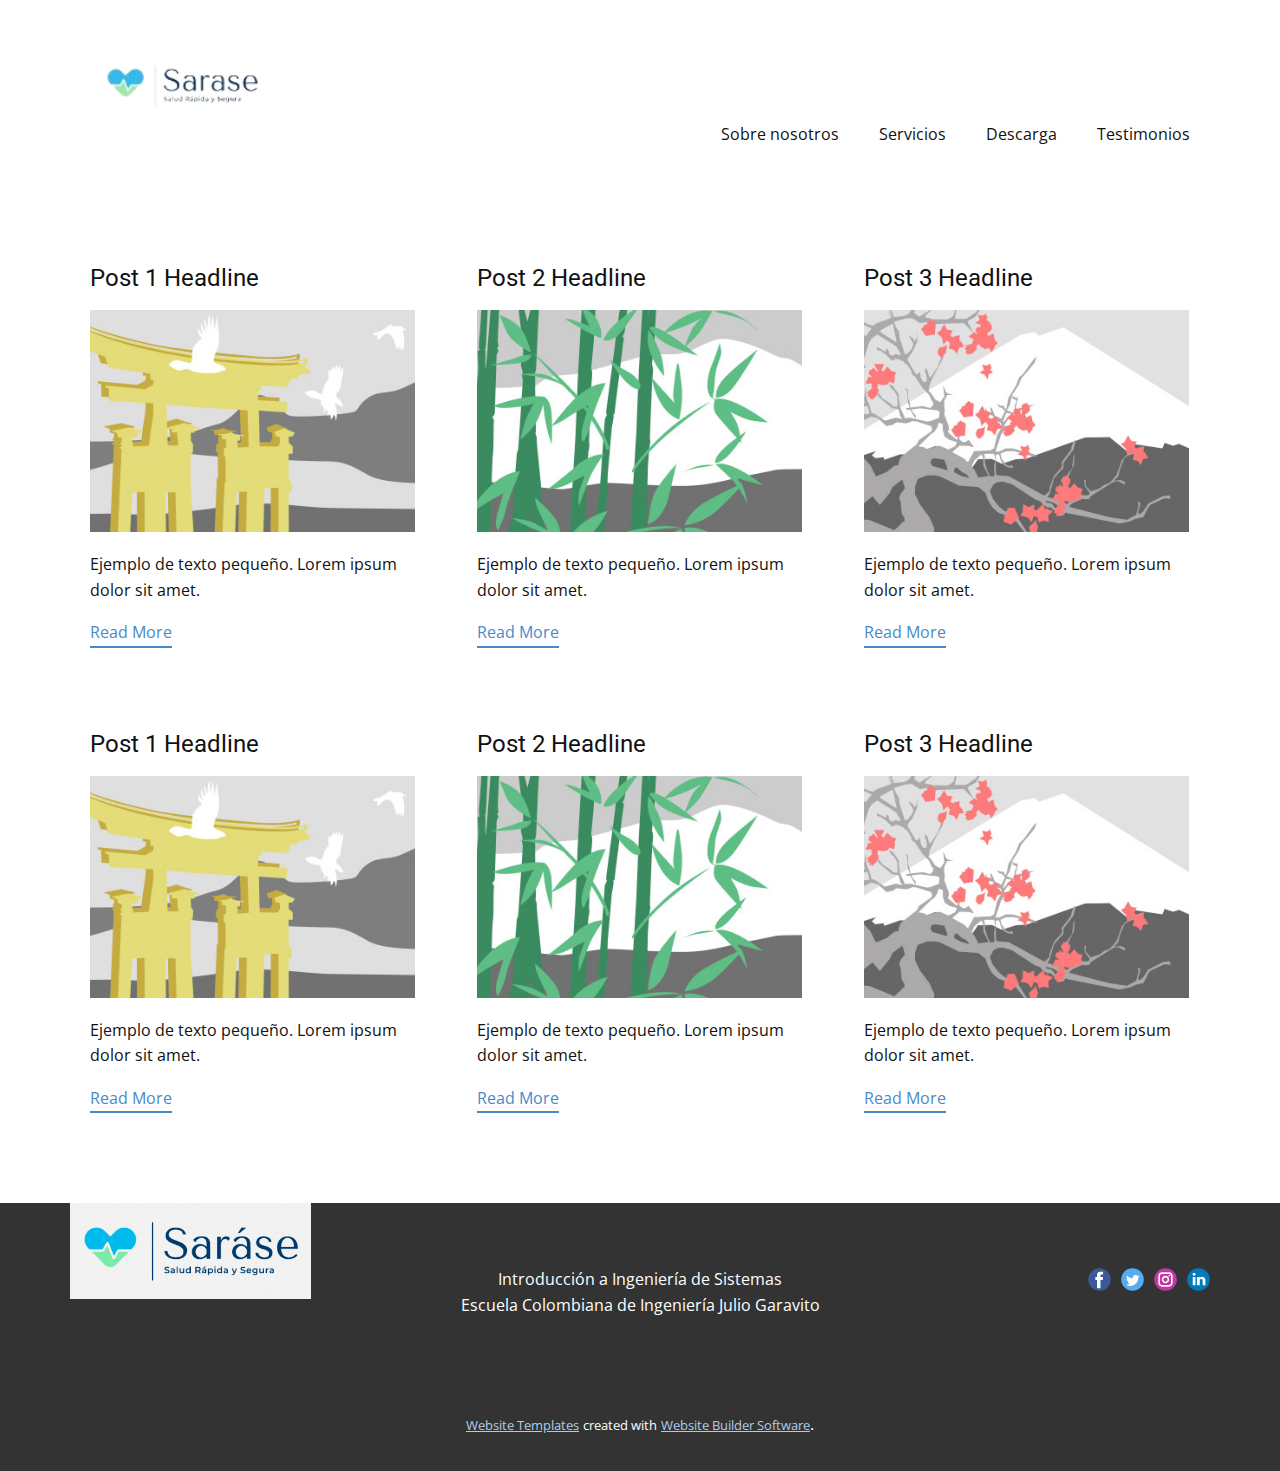
<file: blog - copia/blog.html>
<html style="font-size: 16px;"><head>
    <meta name="viewport" content="width=device-width, initial-scale=1.0">
    <meta charset="utf-8">
    <meta name="keywords" content="">
    <meta name="description" content="">
    <meta name="page_type" content="np-template-header-footer-from-plugin">
    <title>Blog Template</title>
    <link rel="stylesheet" href="../nicepage.css" media="screen">
<link rel="stylesheet" href="../Blog-Template.css" media="screen">
    <script class="u-script" type="text/javascript" src="../jquery.js" defer=""></script>
    <script class="u-script" type="text/javascript" src="../nicepage.js" defer=""></script>
    <meta name="generator" content="Nicepage 4.8.2, nicepage.com">
    <link id="u-theme-google-font" rel="stylesheet" href="https://fonts.googleapis.com/css?family=Roboto:100,100i,300,300i,400,400i,500,500i,700,700i,900,900i|Open+Sans:300,300i,400,400i,500,500i,600,600i,700,700i,800,800i">
    
    
    <script type="application/ld+json">{
		"@context": "http://schema.org",
		"@type": "Organization",
		"name": "",
		"logo": "images/LOGO.png",
		"sameAs": []
}</script>
    <meta name="theme-color" content="#478ac9">
  </head>
  <body class="u-body u-xl-mode"><header class="u-clearfix u-header u-header" id="sec-3d3f"><div class="u-clearfix u-sheet u-valign-middle u-sheet-1">
        <a href="../Home.html" data-page-id="1406907860" class="u-image u-logo u-image-1" data-image-width="431" data-image-height="172" title="Home">
          <img src="../images/LOGO.png" class="u-logo-image u-logo-image-1">
        </a>
        <nav class="u-menu u-menu-dropdown u-offcanvas u-menu-1">
          <div class="menu-collapse" style="font-size: 1rem; letter-spacing: 0px;">
            <a class="u-button-style u-custom-left-right-menu-spacing u-custom-padding-bottom u-custom-top-bottom-menu-spacing u-nav-link u-text-active-palette-1-base u-text-hover-palette-2-base" href="#">
              <svg class="u-svg-link" viewBox="0 0 24 24"><use xmlns:xlink="http://www.w3.org/1999/xlink" xlink:href="#menu-hamburger"></use></svg>
              <svg class="u-svg-content" version="1.1" id="menu-hamburger" viewBox="0 0 16 16" x="0px" y="0px" xmlns:xlink="http://www.w3.org/1999/xlink" xmlns="http://www.w3.org/2000/svg"><g><rect y="1" width="16" height="2"></rect><rect y="7" width="16" height="2"></rect><rect y="13" width="16" height="2"></rect>
</g></svg>
            </a>
          </div>
          <div class="u-custom-menu u-nav-container">
            <ul class="u-nav u-unstyled u-nav-1"><li class="u-nav-item"><a class="u-button-style u-nav-link u-text-active-palette-1-base u-text-hover-palette-2-base" href="../Sobre-nosotros.html" style="padding: 10px 20px;">Sobre nosotros</a>
</li><li class="u-nav-item"><a class="u-button-style u-nav-link u-text-active-palette-1-base u-text-hover-palette-2-base" href="../Servicios.html" style="padding: 10px 20px;">Servicios</a>
</li><li class="u-nav-item"><a class="u-button-style u-nav-link u-text-active-palette-1-base u-text-hover-palette-2-base" href="../Descarga.html" style="padding: 10px 20px;">Descarga</a>
</li><li class="u-nav-item"><a class="u-button-style u-nav-link u-text-active-palette-1-base u-text-hover-palette-2-base" href="../Testimonios.html" style="padding: 10px 20px;">Testimonios</a>
</li></ul>
          </div>
          <div class="u-custom-menu u-nav-container-collapse">
            <div class="u-black u-container-style u-inner-container-layout u-opacity u-opacity-95 u-sidenav">
              <div class="u-inner-container-layout u-sidenav-overflow">
                <div class="u-menu-close"></div>
                <ul class="u-align-center u-nav u-popupmenu-items u-unstyled u-nav-2"><li class="u-nav-item"><a class="u-button-style u-nav-link" href="../Sobre-nosotros.html">Sobre nosotros</a>
</li><li class="u-nav-item"><a class="u-button-style u-nav-link" href="../Servicios.html">Servicios</a>
</li><li class="u-nav-item"><a class="u-button-style u-nav-link" href="../Descarga.html">Descarga</a>
</li><li class="u-nav-item"><a class="u-button-style u-nav-link" href="../Testimonios.html">Testimonios</a>
</li></ul>
              </div>
            </div>
            <div class="u-black u-menu-overlay u-opacity u-opacity-70"></div>
          </div>
        </nav>
      </div></header>
    <section class="u-clearfix u-section-1" id="sec-0f86">
      <div class="u-clearfix u-sheet u-valign-middle u-sheet-1"><!--blog--><!--blog_options_json--><!--{"type":"Recent","source":"","tags":"","count":""}--><!--/blog_options_json-->
        <div class="u-blog u-expanded-width u-repeater u-repeater-1"><!--blog_post-->
          <div class="u-blog-post u-container-style u-repeater-item u-white u-repeater-item-1">
            <div class="u-container-layout u-similar-container u-valign-top u-container-layout-1"><!--blog_post_header-->
              <h4 class="u-blog-control u-text u-text-1">
                <a class="u-post-header-link" href="../blog/enviar-5.html"><!--blog_post_header_content-->Post 1 Headline<!--/blog_post_header_content--></a>
              </h4><!--/blog_post_header--><!--blog_post_image-->
              <a class="u-post-header-link" href="../blog/enviar-5.html"><img alt="" class="u-blog-control u-expanded-width u-image u-image-default u-image-1" src="[data-uri]"></a><!--/blog_post_image--><!--blog_post_content-->
              <div class="u-blog-control u-post-content u-text u-text-2 fr-view">Ejemplo de texto pequeño. Lorem ipsum dolor sit amet.</div><!--/blog_post_content--><!--blog_post_readmore-->
              <a href="../blog/enviar-5.html" class="u-blog-control u-border-2 u-border-palette-1-base u-btn u-btn-rectangle u-button-style u-none u-btn-1"><!--blog_post_readmore_content--><!--options_json--><!--{"content":"Read More","defaultValue":"Lee mas"}--><!--/options_json-->Read More<!--/blog_post_readmore_content--></a><!--/blog_post_readmore-->
            </div>
          </div><div class="u-blog-post u-container-style u-repeater-item u-video-cover u-white">
            <div class="u-container-layout u-similar-container u-valign-top u-container-layout-2"><!--blog_post_header-->
              <h4 class="u-blog-control u-text u-text-3">
                <a class="u-post-header-link" href="../blog/enviar-4.html"><!--blog_post_header_content-->Post 2 Headline<!--/blog_post_header_content--></a>
              </h4><!--/blog_post_header--><!--blog_post_image-->
              <a class="u-post-header-link" href="../blog/enviar-4.html"><img alt="" class="u-blog-control u-expanded-width u-image u-image-default u-image-2" src="[data-uri]"></a><!--/blog_post_image--><!--blog_post_content-->
              <div class="u-blog-control u-post-content u-text u-text-4 fr-view">Ejemplo de texto pequeño. Lorem ipsum dolor sit amet.</div><!--/blog_post_content--><!--blog_post_readmore-->
              <a href="../blog/enviar-4.html" class="u-blog-control u-border-2 u-border-palette-1-base u-btn u-btn-rectangle u-button-style u-none u-btn-2"><!--blog_post_readmore_content--><!--options_json--><!--{"content":"Read More","defaultValue":"Lee mas"}--><!--/options_json-->Read More<!--/blog_post_readmore_content--></a><!--/blog_post_readmore-->
            </div>
          </div><div class="u-blog-post u-container-style u-repeater-item u-video-cover u-white">
            <div class="u-container-layout u-similar-container u-valign-top u-container-layout-3"><!--blog_post_header-->
              <h4 class="u-blog-control u-text u-text-5">
                <a class="u-post-header-link" href="../blog/enviar-3.html"><!--blog_post_header_content-->Post 3 Headline<!--/blog_post_header_content--></a>
              </h4><!--/blog_post_header--><!--blog_post_image-->
              <a class="u-post-header-link" href="../blog/enviar-3.html"><img alt="" class="u-blog-control u-expanded-width u-image u-image-default u-image-3" src="[data-uri]"></a><!--/blog_post_image--><!--blog_post_content-->
              <div class="u-blog-control u-post-content u-text u-text-6 fr-view">Ejemplo de texto pequeño. Lorem ipsum dolor sit amet.</div><!--/blog_post_content--><!--blog_post_readmore-->
              <a href="../blog/enviar-3.html" class="u-blog-control u-border-2 u-border-palette-1-base u-btn u-btn-rectangle u-button-style u-none u-btn-3"><!--blog_post_readmore_content--><!--options_json--><!--{"content":"Read More","defaultValue":"Lee mas"}--><!--/options_json-->Read More<!--/blog_post_readmore_content--></a><!--/blog_post_readmore-->
            </div>
          </div><div class="u-blog-post u-container-style u-repeater-item u-white u-repeater-item-1">
            <div class="u-container-layout u-similar-container u-valign-top u-container-layout-1"><!--blog_post_header-->
              <h4 class="u-blog-control u-text u-text-1">
                <a class="u-post-header-link" href="../blog/enviar-2.html"><!--blog_post_header_content-->Post 1 Headline<!--/blog_post_header_content--></a>
              </h4><!--/blog_post_header--><!--blog_post_image-->
              <a class="u-post-header-link" href="../blog/enviar-2.html"><img alt="" class="u-blog-control u-expanded-width u-image u-image-default u-image-1" src="[data-uri]"></a><!--/blog_post_image--><!--blog_post_content-->
              <div class="u-blog-control u-post-content u-text u-text-2 fr-view">Ejemplo de texto pequeño. Lorem ipsum dolor sit amet.</div><!--/blog_post_content--><!--blog_post_readmore-->
              <a href="../blog/enviar-2.html" class="u-blog-control u-border-2 u-border-palette-1-base u-btn u-btn-rectangle u-button-style u-none u-btn-1"><!--blog_post_readmore_content--><!--options_json--><!--{"content":"Read More","defaultValue":"Lee mas"}--><!--/options_json-->Read More<!--/blog_post_readmore_content--></a><!--/blog_post_readmore-->
            </div>
          </div><div class="u-blog-post u-container-style u-repeater-item u-video-cover u-white">
            <div class="u-container-layout u-similar-container u-valign-top u-container-layout-2"><!--blog_post_header-->
              <h4 class="u-blog-control u-text u-text-3">
                <a class="u-post-header-link" href="../blog/enviar-1.html"><!--blog_post_header_content-->Post 2 Headline<!--/blog_post_header_content--></a>
              </h4><!--/blog_post_header--><!--blog_post_image-->
              <a class="u-post-header-link" href="../blog/enviar-1.html"><img alt="" class="u-blog-control u-expanded-width u-image u-image-default u-image-2" src="[data-uri]"></a><!--/blog_post_image--><!--blog_post_content-->
              <div class="u-blog-control u-post-content u-text u-text-4 fr-view">Ejemplo de texto pequeño. Lorem ipsum dolor sit amet.</div><!--/blog_post_content--><!--blog_post_readmore-->
              <a href="../blog/enviar-1.html" class="u-blog-control u-border-2 u-border-palette-1-base u-btn u-btn-rectangle u-button-style u-none u-btn-2"><!--blog_post_readmore_content--><!--options_json--><!--{"content":"Read More","defaultValue":"Lee mas"}--><!--/options_json-->Read More<!--/blog_post_readmore_content--></a><!--/blog_post_readmore-->
            </div>
          </div><div class="u-blog-post u-container-style u-repeater-item u-video-cover u-white">
            <div class="u-container-layout u-similar-container u-valign-top u-container-layout-3"><!--blog_post_header-->
              <h4 class="u-blog-control u-text u-text-5">
                <a class="u-post-header-link" href="../blog/enviar.html"><!--blog_post_header_content-->Post 3 Headline<!--/blog_post_header_content--></a>
              </h4><!--/blog_post_header--><!--blog_post_image-->
              <a class="u-post-header-link" href="../blog/enviar.html"><img alt="" class="u-blog-control u-expanded-width u-image u-image-default u-image-3" src="[data-uri]"></a><!--/blog_post_image--><!--blog_post_content-->
              <div class="u-blog-control u-post-content u-text u-text-6 fr-view">Ejemplo de texto pequeño. Lorem ipsum dolor sit amet.</div><!--/blog_post_content--><!--blog_post_readmore-->
              <a href="../blog/enviar.html" class="u-blog-control u-border-2 u-border-palette-1-base u-btn u-btn-rectangle u-button-style u-none u-btn-3"><!--blog_post_readmore_content--><!--options_json--><!--{"content":"Read More","defaultValue":"Lee mas"}--><!--/options_json-->Read More<!--/blog_post_readmore_content--></a><!--/blog_post_readmore-->
            </div>
          </div><!--/blog_post--><!--blog_post-->
          <!--/blog_post--><!--blog_post-->
          <!--/blog_post-->
        </div><!--/blog-->
      </div>
    </section>
    
    
    <footer class="u-align-center-md u-align-center-sm u-align-center-xs u-clearfix u-footer u-grey-80" id="sec-bd19"><div class="u-clearfix u-sheet u-sheet-1">
        <a href="../Home.html" data-page-id="1406907860" class="u-image u-logo u-image-1" data-image-width="431" data-image-height="172" title="Home">
          <img src="../images/350c47ea-5d66-4823-928e-cee2462623d0.png" class="u-logo-image u-logo-image-1">
        </a>
        <div class="u-align-left u-social-icons u-spacing-10 u-social-icons-1">
          <a class="u-social-url" title="facebook" target="_blank" href=""><span class="u-icon u-social-facebook u-social-icon u-icon-1"><svg class="u-svg-link" preserveAspectRatio="xMidYMin slice" viewBox="0 0 112 112" style=""><use xmlns:xlink="http://www.w3.org/1999/xlink" xlink:href="#svg-b25a"></use></svg><svg class="u-svg-content" viewBox="0 0 112 112" x="0" y="0" id="svg-b25a"><circle fill="currentColor" cx="56.1" cy="56.1" r="55"></circle><path fill="#FFFFFF" d="M73.5,31.6h-9.1c-1.4,0-3.6,0.8-3.6,3.9v8.5h12.6L72,58.3H60.8v40.8H43.9V58.3h-8V43.9h8v-9.2
            c0-6.7,3.1-17,17-17h12.5v13.9H73.5z"></path></svg></span>
          </a>
          <a class="u-social-url" title="twitter" target="_blank" href=""><span class="u-icon u-social-icon u-social-twitter u-icon-2"><svg class="u-svg-link" preserveAspectRatio="xMidYMin slice" viewBox="0 0 112 112" style=""><use xmlns:xlink="http://www.w3.org/1999/xlink" xlink:href="#svg-e1f6"></use></svg><svg class="u-svg-content" viewBox="0 0 112 112" x="0" y="0" id="svg-e1f6"><circle fill="currentColor" class="st0" cx="56.1" cy="56.1" r="55"></circle><path fill="#FFFFFF" d="M83.8,47.3c0,0.6,0,1.2,0,1.7c0,17.7-13.5,38.2-38.2,38.2C38,87.2,31,85,25,81.2c1,0.1,2.1,0.2,3.2,0.2
            c6.3,0,12.1-2.1,16.7-5.7c-5.9-0.1-10.8-4-12.5-9.3c0.8,0.2,1.7,0.2,2.5,0.2c1.2,0,2.4-0.2,3.5-0.5c-6.1-1.2-10.8-6.7-10.8-13.1
            c0-0.1,0-0.1,0-0.2c1.8,1,3.9,1.6,6.1,1.7c-3.6-2.4-6-6.5-6-11.2c0-2.5,0.7-4.8,1.8-6.7c6.6,8.1,16.5,13.5,27.6,14
            c-0.2-1-0.3-2-0.3-3.1c0-7.4,6-13.4,13.4-13.4c3.9,0,7.3,1.6,9.8,4.2c3.1-0.6,5.9-1.7,8.5-3.3c-1,3.1-3.1,5.8-5.9,7.4
            c2.7-0.3,5.3-1,7.7-2.1C88.7,43,86.4,45.4,83.8,47.3z"></path></svg></span>
          </a>
          <a class="u-social-url" title="instagram" target="_blank" href=""><span class="u-icon u-social-icon u-social-instagram u-icon-3"><svg class="u-svg-link" preserveAspectRatio="xMidYMin slice" viewBox="0 0 112 112" style=""><use xmlns:xlink="http://www.w3.org/1999/xlink" xlink:href="#svg-c28d"></use></svg><svg class="u-svg-content" viewBox="0 0 112 112" x="0" y="0" id="svg-c28d"><circle fill="currentColor" cx="56.1" cy="56.1" r="55"></circle><path fill="#FFFFFF" d="M55.9,38.2c-9.9,0-17.9,8-17.9,17.9C38,66,46,74,55.9,74c9.9,0,17.9-8,17.9-17.9C73.8,46.2,65.8,38.2,55.9,38.2
            z M55.9,66.4c-5.7,0-10.3-4.6-10.3-10.3c-0.1-5.7,4.6-10.3,10.3-10.3c5.7,0,10.3,4.6,10.3,10.3C66.2,61.8,61.6,66.4,55.9,66.4z"></path><path fill="#FFFFFF" d="M74.3,33.5c-2.3,0-4.2,1.9-4.2,4.2s1.9,4.2,4.2,4.2s4.2-1.9,4.2-4.2S76.6,33.5,74.3,33.5z"></path><path fill="#FFFFFF" d="M73.1,21.3H38.6c-9.7,0-17.5,7.9-17.5,17.5v34.5c0,9.7,7.9,17.6,17.5,17.6h34.5c9.7,0,17.5-7.9,17.5-17.5V38.8
            C90.6,29.1,82.7,21.3,73.1,21.3z M83,73.3c0,5.5-4.5,9.9-9.9,9.9H38.6c-5.5,0-9.9-4.5-9.9-9.9V38.8c0-5.5,4.5-9.9,9.9-9.9h34.5
            c5.5,0,9.9,4.5,9.9,9.9V73.3z"></path></svg></span>
          </a>
          <a class="u-social-url" title="linkedin" target="_blank" href=""><span class="u-icon u-social-icon u-social-linkedin u-icon-4"><svg class="u-svg-link" preserveAspectRatio="xMidYMin slice" viewBox="0 0 112 112" style=""><use xmlns:xlink="http://www.w3.org/1999/xlink" xlink:href="#svg-1d09"></use></svg><svg class="u-svg-content" viewBox="0 0 112 112" x="0" y="0" id="svg-1d09"><circle fill="currentColor" cx="56.1" cy="56.1" r="55"></circle><path fill="#FFFFFF" d="M41.3,83.7H27.9V43.4h13.4V83.7z M34.6,37.9L34.6,37.9c-4.6,0-7.5-3.1-7.5-7c0-4,3-7,7.6-7s7.4,3,7.5,7
            C42.2,34.8,39.2,37.9,34.6,37.9z M89.6,83.7H76.2V62.2c0-5.4-1.9-9.1-6.8-9.1c-3.7,0-5.9,2.5-6.9,4.9c-0.4,0.9-0.4,2.1-0.4,3.3v22.5
            H48.7c0,0,0.2-36.5,0-40.3h13.4v5.7c1.8-2.7,5-6.7,12.1-6.7c8.8,0,15.4,5.8,15.4,18.1V83.7z"></path></svg></span>
          </a>
        </div>
        <p class="u-align-center-lg u-align-center-md u-align-center-xl u-text u-text-1"> Introducción a Ingeniería de Sistemas<br>Escuela Colombiana de Ingeniería Julio Garavito<br>
        </p>
      </div></footer>
    <section class="u-backlink u-clearfix u-grey-80">
      <a class="u-link" href="https://nicepage.com/website-templates" target="_blank">
        <span>Website Templates</span>
      </a>
      <p class="u-text">
        <span>created with</span>
      </p>
      <a class="u-link" href="" target="_blank">
        <span>Website Builder Software</span>
      </a>. 
    </section>
  
</body></html>
</file>
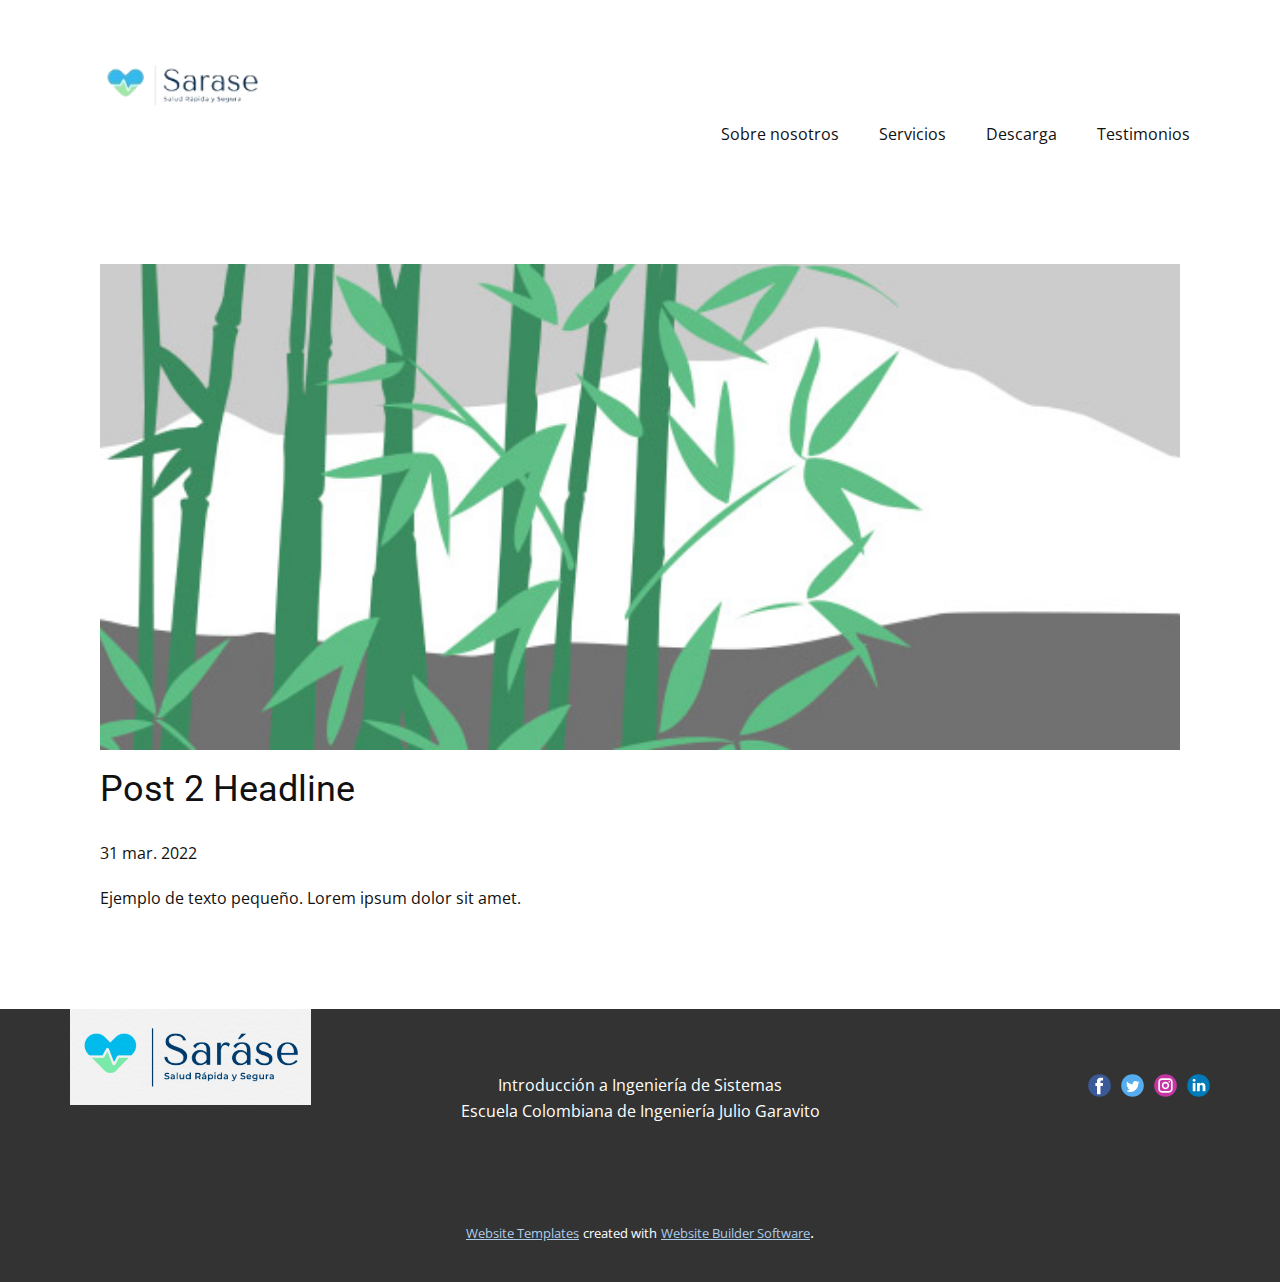
<file: blog - copia/enviar-1.html>
<!doctype html>
<html style="font-size: 16px;"><head>
    <meta name="viewport" content="width=device-width, initial-scale=1.0">
    <meta charset="utf-8">
    <meta name="keywords" content="Post 1 Headline">
    <meta name="description" content="">
    <meta name="page_type" content="np-template-header-footer-from-plugin">
    <title>Post 2 Headline</title>
    <link rel="stylesheet" href="../nicepage.css" media="screen">
<link rel="stylesheet" href="../Post-Template.css" media="screen">
    <script class="u-script" type="text/javascript" src="../jquery.js" defer=""></script>
    <script class="u-script" type="text/javascript" src="../nicepage.js" defer=""></script>
    <meta name="generator" content="Nicepage 4.8.2, nicepage.com">
    <link id="u-theme-google-font" rel="stylesheet" href="https://fonts.googleapis.com/css?family=Roboto:100,100i,300,300i,400,400i,500,500i,700,700i,900,900i|Open+Sans:300,300i,400,400i,500,500i,600,600i,700,700i,800,800i">
    
    
    <script type="application/ld+json">{
		"@context": "http://schema.org",
		"@type": "Organization",
		"name": "",
		"logo": "images/LOGO.png",
		"sameAs": []
}</script>
    <meta name="theme-color" content="#478ac9">
  </head>
  <body class="u-body u-xl-mode"><header class="u-clearfix u-header u-header" id="sec-3d3f"><div class="u-clearfix u-sheet u-valign-middle u-sheet-1">
        <a href="../Home.html" data-page-id="1406907860" class="u-image u-logo u-image-1" data-image-width="431" data-image-height="172" title="Home">
          <img src="../images/LOGO.png" class="u-logo-image u-logo-image-1">
        </a>
        <nav class="u-menu u-menu-dropdown u-offcanvas u-menu-1">
          <div class="menu-collapse" style="font-size: 1rem; letter-spacing: 0px;">
            <a class="u-button-style u-custom-left-right-menu-spacing u-custom-padding-bottom u-custom-top-bottom-menu-spacing u-nav-link u-text-active-palette-1-base u-text-hover-palette-2-base" href="#">
              <svg class="u-svg-link" viewBox="0 0 24 24"><use xmlns:xlink="http://www.w3.org/1999/xlink" xlink:href="#menu-hamburger"></use></svg>
              <svg class="u-svg-content" version="1.1" id="menu-hamburger" viewBox="0 0 16 16" x="0px" y="0px" xmlns:xlink="http://www.w3.org/1999/xlink" xmlns="http://www.w3.org/2000/svg"><g><rect y="1" width="16" height="2"></rect><rect y="7" width="16" height="2"></rect><rect y="13" width="16" height="2"></rect>
</g></svg>
            </a>
          </div>
          <div class="u-custom-menu u-nav-container">
            <ul class="u-nav u-unstyled u-nav-1"><li class="u-nav-item"><a class="u-button-style u-nav-link u-text-active-palette-1-base u-text-hover-palette-2-base" href="../Sobre-nosotros.html" style="padding: 10px 20px;">Sobre nosotros</a>
</li><li class="u-nav-item"><a class="u-button-style u-nav-link u-text-active-palette-1-base u-text-hover-palette-2-base" href="../Servicios.html" style="padding: 10px 20px;">Servicios</a>
</li><li class="u-nav-item"><a class="u-button-style u-nav-link u-text-active-palette-1-base u-text-hover-palette-2-base" href="../Descarga.html" style="padding: 10px 20px;">Descarga</a>
</li><li class="u-nav-item"><a class="u-button-style u-nav-link u-text-active-palette-1-base u-text-hover-palette-2-base" href="../Testimonios.html" style="padding: 10px 20px;">Testimonios</a>
</li></ul>
          </div>
          <div class="u-custom-menu u-nav-container-collapse">
            <div class="u-black u-container-style u-inner-container-layout u-opacity u-opacity-95 u-sidenav">
              <div class="u-inner-container-layout u-sidenav-overflow">
                <div class="u-menu-close"></div>
                <ul class="u-align-center u-nav u-popupmenu-items u-unstyled u-nav-2"><li class="u-nav-item"><a class="u-button-style u-nav-link" href="../Sobre-nosotros.html">Sobre nosotros</a>
</li><li class="u-nav-item"><a class="u-button-style u-nav-link" href="../Servicios.html">Servicios</a>
</li><li class="u-nav-item"><a class="u-button-style u-nav-link" href="../Descarga.html">Descarga</a>
</li><li class="u-nav-item"><a class="u-button-style u-nav-link" href="../Testimonios.html">Testimonios</a>
</li></ul>
              </div>
            </div>
            <div class="u-black u-menu-overlay u-opacity u-opacity-70"></div>
          </div>
        </nav>
      </div></header>
    <section class="u-align-center u-clearfix u-section-1" id="sec-73fc">
      <div class="u-clearfix u-sheet u-valign-middle-md u-valign-middle-sm u-valign-middle-xs u-sheet-1"><!--post_details--><!--post_details_options_json--><!--{"source":""}--><!--/post_details_options_json--><!--blog_post-->
        <div class="u-container-style u-expanded-width u-post-details u-post-details-1">
          <div class="u-container-layout u-valign-middle u-container-layout-1"><!--blog_post_image-->
            <img alt="" class="u-blog-control u-expanded-width u-image u-image-default u-image-1" src="[data-uri]"><!--/blog_post_image--><!--blog_post_header-->
            <h2 class="u-blog-control u-text u-text-1">Post 2 Headline</h2><!--/blog_post_header--><!--blog_post_metadata-->
            <div class="u-blog-control u-metadata u-metadata-1"><!--blog_post_metadata_date-->
              <span class="u-meta-date u-meta-icon">31 mar. 2022</span><!--/blog_post_metadata_date--><!--blog_post_metadata_category-->
              <!--/blog_post_metadata_category--><!--blog_post_metadata_comments-->
              <!--/blog_post_metadata_comments-->
            </div><!--/blog_post_metadata--><!--blog_post_content-->
            <div class="u-align-justify u-blog-control u-post-content u-text u-text-2 fr-view">
  Ejemplo de texto pequeño. Lorem ipsum dolor sit amet.
  </div><!--/blog_post_content-->
          </div>
        </div><!--/blog_post--><!--/post_details-->
      </div>
    </section>
    
    
    <footer class="u-align-center-md u-align-center-sm u-align-center-xs u-clearfix u-footer u-grey-80" id="sec-bd19"><div class="u-clearfix u-sheet u-sheet-1">
        <a href="../Home.html" data-page-id="1406907860" class="u-image u-logo u-image-1" data-image-width="431" data-image-height="172" title="Home">
          <img src="../images/350c47ea-5d66-4823-928e-cee2462623d0.png" class="u-logo-image u-logo-image-1">
        </a>
        <div class="u-align-left u-social-icons u-spacing-10 u-social-icons-1">
          <a class="u-social-url" title="facebook" target="_blank" href=""><span class="u-icon u-social-facebook u-social-icon u-icon-1"><svg class="u-svg-link" preserveAspectRatio="xMidYMin slice" viewBox="0 0 112 112" style=""><use xmlns:xlink="http://www.w3.org/1999/xlink" xlink:href="#svg-b25a"></use></svg><svg class="u-svg-content" viewBox="0 0 112 112" x="0" y="0" id="svg-b25a"><circle fill="currentColor" cx="56.1" cy="56.1" r="55"></circle><path fill="#FFFFFF" d="M73.5,31.6h-9.1c-1.4,0-3.6,0.8-3.6,3.9v8.5h12.6L72,58.3H60.8v40.8H43.9V58.3h-8V43.9h8v-9.2
            c0-6.7,3.1-17,17-17h12.5v13.9H73.5z"></path></svg></span>
          </a>
          <a class="u-social-url" title="twitter" target="_blank" href=""><span class="u-icon u-social-icon u-social-twitter u-icon-2"><svg class="u-svg-link" preserveAspectRatio="xMidYMin slice" viewBox="0 0 112 112" style=""><use xmlns:xlink="http://www.w3.org/1999/xlink" xlink:href="#svg-e1f6"></use></svg><svg class="u-svg-content" viewBox="0 0 112 112" x="0" y="0" id="svg-e1f6"><circle fill="currentColor" class="st0" cx="56.1" cy="56.1" r="55"></circle><path fill="#FFFFFF" d="M83.8,47.3c0,0.6,0,1.2,0,1.7c0,17.7-13.5,38.2-38.2,38.2C38,87.2,31,85,25,81.2c1,0.1,2.1,0.2,3.2,0.2
            c6.3,0,12.1-2.1,16.7-5.7c-5.9-0.1-10.8-4-12.5-9.3c0.8,0.2,1.7,0.2,2.5,0.2c1.2,0,2.4-0.2,3.5-0.5c-6.1-1.2-10.8-6.7-10.8-13.1
            c0-0.1,0-0.1,0-0.2c1.8,1,3.9,1.6,6.1,1.7c-3.6-2.4-6-6.5-6-11.2c0-2.5,0.7-4.8,1.8-6.7c6.6,8.1,16.5,13.5,27.6,14
            c-0.2-1-0.3-2-0.3-3.1c0-7.4,6-13.4,13.4-13.4c3.9,0,7.3,1.6,9.8,4.2c3.1-0.6,5.9-1.7,8.5-3.3c-1,3.1-3.1,5.8-5.9,7.4
            c2.7-0.3,5.3-1,7.7-2.1C88.7,43,86.4,45.4,83.8,47.3z"></path></svg></span>
          </a>
          <a class="u-social-url" title="instagram" target="_blank" href=""><span class="u-icon u-social-icon u-social-instagram u-icon-3"><svg class="u-svg-link" preserveAspectRatio="xMidYMin slice" viewBox="0 0 112 112" style=""><use xmlns:xlink="http://www.w3.org/1999/xlink" xlink:href="#svg-c28d"></use></svg><svg class="u-svg-content" viewBox="0 0 112 112" x="0" y="0" id="svg-c28d"><circle fill="currentColor" cx="56.1" cy="56.1" r="55"></circle><path fill="#FFFFFF" d="M55.9,38.2c-9.9,0-17.9,8-17.9,17.9C38,66,46,74,55.9,74c9.9,0,17.9-8,17.9-17.9C73.8,46.2,65.8,38.2,55.9,38.2
            z M55.9,66.4c-5.7,0-10.3-4.6-10.3-10.3c-0.1-5.7,4.6-10.3,10.3-10.3c5.7,0,10.3,4.6,10.3,10.3C66.2,61.8,61.6,66.4,55.9,66.4z"></path><path fill="#FFFFFF" d="M74.3,33.5c-2.3,0-4.2,1.9-4.2,4.2s1.9,4.2,4.2,4.2s4.2-1.9,4.2-4.2S76.6,33.5,74.3,33.5z"></path><path fill="#FFFFFF" d="M73.1,21.3H38.6c-9.7,0-17.5,7.9-17.5,17.5v34.5c0,9.7,7.9,17.6,17.5,17.6h34.5c9.7,0,17.5-7.9,17.5-17.5V38.8
            C90.6,29.1,82.7,21.3,73.1,21.3z M83,73.3c0,5.5-4.5,9.9-9.9,9.9H38.6c-5.5,0-9.9-4.5-9.9-9.9V38.8c0-5.5,4.5-9.9,9.9-9.9h34.5
            c5.5,0,9.9,4.5,9.9,9.9V73.3z"></path></svg></span>
          </a>
          <a class="u-social-url" title="linkedin" target="_blank" href=""><span class="u-icon u-social-icon u-social-linkedin u-icon-4"><svg class="u-svg-link" preserveAspectRatio="xMidYMin slice" viewBox="0 0 112 112" style=""><use xmlns:xlink="http://www.w3.org/1999/xlink" xlink:href="#svg-1d09"></use></svg><svg class="u-svg-content" viewBox="0 0 112 112" x="0" y="0" id="svg-1d09"><circle fill="currentColor" cx="56.1" cy="56.1" r="55"></circle><path fill="#FFFFFF" d="M41.3,83.7H27.9V43.4h13.4V83.7z M34.6,37.9L34.6,37.9c-4.6,0-7.5-3.1-7.5-7c0-4,3-7,7.6-7s7.4,3,7.5,7
            C42.2,34.8,39.2,37.9,34.6,37.9z M89.6,83.7H76.2V62.2c0-5.4-1.9-9.1-6.8-9.1c-3.7,0-5.9,2.5-6.9,4.9c-0.4,0.9-0.4,2.1-0.4,3.3v22.5
            H48.7c0,0,0.2-36.5,0-40.3h13.4v5.7c1.8-2.7,5-6.7,12.1-6.7c8.8,0,15.4,5.8,15.4,18.1V83.7z"></path></svg></span>
          </a>
        </div>
        <p class="u-align-center-lg u-align-center-md u-align-center-xl u-text u-text-1"> Introducción a Ingeniería de Sistemas<br>Escuela Colombiana de Ingeniería Julio Garavito<br>
        </p>
      </div></footer>
    <section class="u-backlink u-clearfix u-grey-80">
      <a class="u-link" href="https://nicepage.com/website-templates" target="_blank">
        <span>Website Templates</span>
      </a>
      <p class="u-text">
        <span>created with</span>
      </p>
      <a class="u-link" href="" target="_blank">
        <span>Website Builder Software</span>
      </a>. 
    </section>
  
</body></html>
</file>
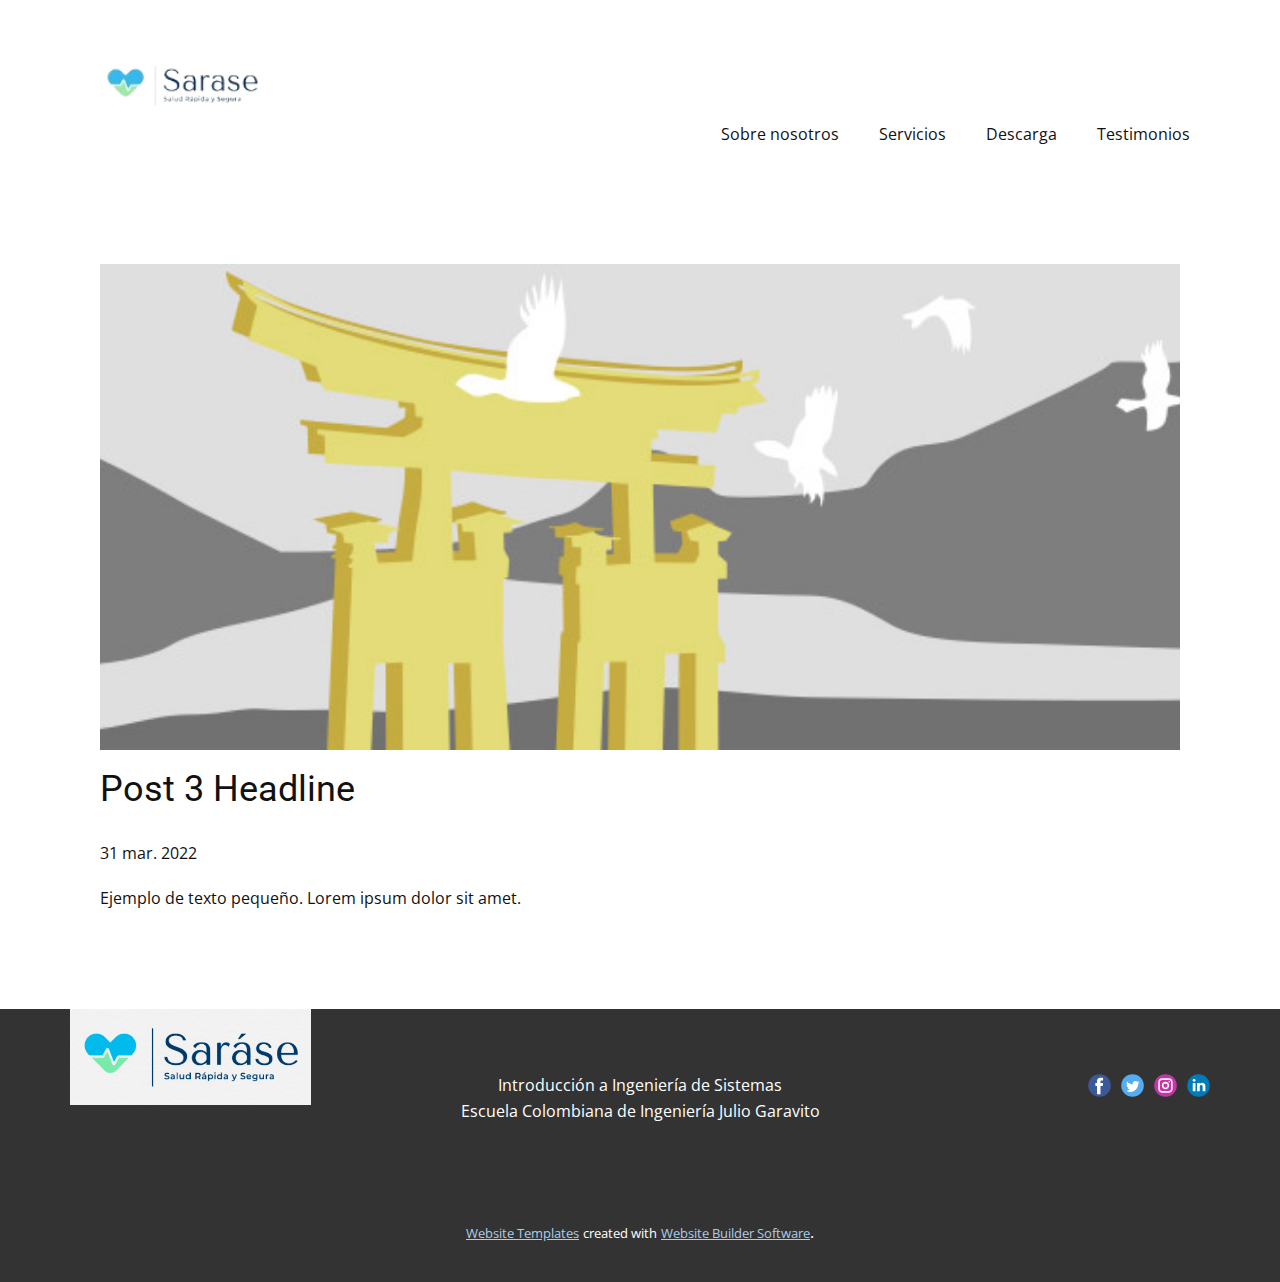
<file: blog - copia/enviar-2.html>
<!doctype html>
<html style="font-size: 16px;"><head>
    <meta name="viewport" content="width=device-width, initial-scale=1.0">
    <meta charset="utf-8">
    <meta name="keywords" content="Post 1 Headline">
    <meta name="description" content="">
    <meta name="page_type" content="np-template-header-footer-from-plugin">
    <title>Post 3 Headline</title>
    <link rel="stylesheet" href="../nicepage.css" media="screen">
<link rel="stylesheet" href="../Post-Template.css" media="screen">
    <script class="u-script" type="text/javascript" src="../jquery.js" defer=""></script>
    <script class="u-script" type="text/javascript" src="../nicepage.js" defer=""></script>
    <meta name="generator" content="Nicepage 4.8.2, nicepage.com">
    <link id="u-theme-google-font" rel="stylesheet" href="https://fonts.googleapis.com/css?family=Roboto:100,100i,300,300i,400,400i,500,500i,700,700i,900,900i|Open+Sans:300,300i,400,400i,500,500i,600,600i,700,700i,800,800i">
    
    
    <script type="application/ld+json">{
		"@context": "http://schema.org",
		"@type": "Organization",
		"name": "",
		"logo": "images/LOGO.png",
		"sameAs": []
}</script>
    <meta name="theme-color" content="#478ac9">
  </head>
  <body class="u-body u-xl-mode"><header class="u-clearfix u-header u-header" id="sec-3d3f"><div class="u-clearfix u-sheet u-valign-middle u-sheet-1">
        <a href="../Home.html" data-page-id="1406907860" class="u-image u-logo u-image-1" data-image-width="431" data-image-height="172" title="Home">
          <img src="../images/LOGO.png" class="u-logo-image u-logo-image-1">
        </a>
        <nav class="u-menu u-menu-dropdown u-offcanvas u-menu-1">
          <div class="menu-collapse" style="font-size: 1rem; letter-spacing: 0px;">
            <a class="u-button-style u-custom-left-right-menu-spacing u-custom-padding-bottom u-custom-top-bottom-menu-spacing u-nav-link u-text-active-palette-1-base u-text-hover-palette-2-base" href="#">
              <svg class="u-svg-link" viewBox="0 0 24 24"><use xmlns:xlink="http://www.w3.org/1999/xlink" xlink:href="#menu-hamburger"></use></svg>
              <svg class="u-svg-content" version="1.1" id="menu-hamburger" viewBox="0 0 16 16" x="0px" y="0px" xmlns:xlink="http://www.w3.org/1999/xlink" xmlns="http://www.w3.org/2000/svg"><g><rect y="1" width="16" height="2"></rect><rect y="7" width="16" height="2"></rect><rect y="13" width="16" height="2"></rect>
</g></svg>
            </a>
          </div>
          <div class="u-custom-menu u-nav-container">
            <ul class="u-nav u-unstyled u-nav-1"><li class="u-nav-item"><a class="u-button-style u-nav-link u-text-active-palette-1-base u-text-hover-palette-2-base" href="../Sobre-nosotros.html" style="padding: 10px 20px;">Sobre nosotros</a>
</li><li class="u-nav-item"><a class="u-button-style u-nav-link u-text-active-palette-1-base u-text-hover-palette-2-base" href="../Servicios.html" style="padding: 10px 20px;">Servicios</a>
</li><li class="u-nav-item"><a class="u-button-style u-nav-link u-text-active-palette-1-base u-text-hover-palette-2-base" href="../Descarga.html" style="padding: 10px 20px;">Descarga</a>
</li><li class="u-nav-item"><a class="u-button-style u-nav-link u-text-active-palette-1-base u-text-hover-palette-2-base" href="../Testimonios.html" style="padding: 10px 20px;">Testimonios</a>
</li></ul>
          </div>
          <div class="u-custom-menu u-nav-container-collapse">
            <div class="u-black u-container-style u-inner-container-layout u-opacity u-opacity-95 u-sidenav">
              <div class="u-inner-container-layout u-sidenav-overflow">
                <div class="u-menu-close"></div>
                <ul class="u-align-center u-nav u-popupmenu-items u-unstyled u-nav-2"><li class="u-nav-item"><a class="u-button-style u-nav-link" href="../Sobre-nosotros.html">Sobre nosotros</a>
</li><li class="u-nav-item"><a class="u-button-style u-nav-link" href="../Servicios.html">Servicios</a>
</li><li class="u-nav-item"><a class="u-button-style u-nav-link" href="../Descarga.html">Descarga</a>
</li><li class="u-nav-item"><a class="u-button-style u-nav-link" href="../Testimonios.html">Testimonios</a>
</li></ul>
              </div>
            </div>
            <div class="u-black u-menu-overlay u-opacity u-opacity-70"></div>
          </div>
        </nav>
      </div></header>
    <section class="u-align-center u-clearfix u-section-1" id="sec-73fc">
      <div class="u-clearfix u-sheet u-valign-middle-md u-valign-middle-sm u-valign-middle-xs u-sheet-1"><!--post_details--><!--post_details_options_json--><!--{"source":""}--><!--/post_details_options_json--><!--blog_post-->
        <div class="u-container-style u-expanded-width u-post-details u-post-details-1">
          <div class="u-container-layout u-valign-middle u-container-layout-1"><!--blog_post_image-->
            <img alt="" class="u-blog-control u-expanded-width u-image u-image-default u-image-1" src="[data-uri]"><!--/blog_post_image--><!--blog_post_header-->
            <h2 class="u-blog-control u-text u-text-1">Post 3 Headline</h2><!--/blog_post_header--><!--blog_post_metadata-->
            <div class="u-blog-control u-metadata u-metadata-1"><!--blog_post_metadata_date-->
              <span class="u-meta-date u-meta-icon">31 mar. 2022</span><!--/blog_post_metadata_date--><!--blog_post_metadata_category-->
              <!--/blog_post_metadata_category--><!--blog_post_metadata_comments-->
              <!--/blog_post_metadata_comments-->
            </div><!--/blog_post_metadata--><!--blog_post_content-->
            <div class="u-align-justify u-blog-control u-post-content u-text u-text-2 fr-view">
  Ejemplo de texto pequeño. Lorem ipsum dolor sit amet.
  </div><!--/blog_post_content-->
          </div>
        </div><!--/blog_post--><!--/post_details-->
      </div>
    </section>
    
    
    <footer class="u-align-center-md u-align-center-sm u-align-center-xs u-clearfix u-footer u-grey-80" id="sec-bd19"><div class="u-clearfix u-sheet u-sheet-1">
        <a href="../Home.html" data-page-id="1406907860" class="u-image u-logo u-image-1" data-image-width="431" data-image-height="172" title="Home">
          <img src="../images/350c47ea-5d66-4823-928e-cee2462623d0.png" class="u-logo-image u-logo-image-1">
        </a>
        <div class="u-align-left u-social-icons u-spacing-10 u-social-icons-1">
          <a class="u-social-url" title="facebook" target="_blank" href=""><span class="u-icon u-social-facebook u-social-icon u-icon-1"><svg class="u-svg-link" preserveAspectRatio="xMidYMin slice" viewBox="0 0 112 112" style=""><use xmlns:xlink="http://www.w3.org/1999/xlink" xlink:href="#svg-b25a"></use></svg><svg class="u-svg-content" viewBox="0 0 112 112" x="0" y="0" id="svg-b25a"><circle fill="currentColor" cx="56.1" cy="56.1" r="55"></circle><path fill="#FFFFFF" d="M73.5,31.6h-9.1c-1.4,0-3.6,0.8-3.6,3.9v8.5h12.6L72,58.3H60.8v40.8H43.9V58.3h-8V43.9h8v-9.2
            c0-6.7,3.1-17,17-17h12.5v13.9H73.5z"></path></svg></span>
          </a>
          <a class="u-social-url" title="twitter" target="_blank" href=""><span class="u-icon u-social-icon u-social-twitter u-icon-2"><svg class="u-svg-link" preserveAspectRatio="xMidYMin slice" viewBox="0 0 112 112" style=""><use xmlns:xlink="http://www.w3.org/1999/xlink" xlink:href="#svg-e1f6"></use></svg><svg class="u-svg-content" viewBox="0 0 112 112" x="0" y="0" id="svg-e1f6"><circle fill="currentColor" class="st0" cx="56.1" cy="56.1" r="55"></circle><path fill="#FFFFFF" d="M83.8,47.3c0,0.6,0,1.2,0,1.7c0,17.7-13.5,38.2-38.2,38.2C38,87.2,31,85,25,81.2c1,0.1,2.1,0.2,3.2,0.2
            c6.3,0,12.1-2.1,16.7-5.7c-5.9-0.1-10.8-4-12.5-9.3c0.8,0.2,1.7,0.2,2.5,0.2c1.2,0,2.4-0.2,3.5-0.5c-6.1-1.2-10.8-6.7-10.8-13.1
            c0-0.1,0-0.1,0-0.2c1.8,1,3.9,1.6,6.1,1.7c-3.6-2.4-6-6.5-6-11.2c0-2.5,0.7-4.8,1.8-6.7c6.6,8.1,16.5,13.5,27.6,14
            c-0.2-1-0.3-2-0.3-3.1c0-7.4,6-13.4,13.4-13.4c3.9,0,7.3,1.6,9.8,4.2c3.1-0.6,5.9-1.7,8.5-3.3c-1,3.1-3.1,5.8-5.9,7.4
            c2.7-0.3,5.3-1,7.7-2.1C88.7,43,86.4,45.4,83.8,47.3z"></path></svg></span>
          </a>
          <a class="u-social-url" title="instagram" target="_blank" href=""><span class="u-icon u-social-icon u-social-instagram u-icon-3"><svg class="u-svg-link" preserveAspectRatio="xMidYMin slice" viewBox="0 0 112 112" style=""><use xmlns:xlink="http://www.w3.org/1999/xlink" xlink:href="#svg-c28d"></use></svg><svg class="u-svg-content" viewBox="0 0 112 112" x="0" y="0" id="svg-c28d"><circle fill="currentColor" cx="56.1" cy="56.1" r="55"></circle><path fill="#FFFFFF" d="M55.9,38.2c-9.9,0-17.9,8-17.9,17.9C38,66,46,74,55.9,74c9.9,0,17.9-8,17.9-17.9C73.8,46.2,65.8,38.2,55.9,38.2
            z M55.9,66.4c-5.7,0-10.3-4.6-10.3-10.3c-0.1-5.7,4.6-10.3,10.3-10.3c5.7,0,10.3,4.6,10.3,10.3C66.2,61.8,61.6,66.4,55.9,66.4z"></path><path fill="#FFFFFF" d="M74.3,33.5c-2.3,0-4.2,1.9-4.2,4.2s1.9,4.2,4.2,4.2s4.2-1.9,4.2-4.2S76.6,33.5,74.3,33.5z"></path><path fill="#FFFFFF" d="M73.1,21.3H38.6c-9.7,0-17.5,7.9-17.5,17.5v34.5c0,9.7,7.9,17.6,17.5,17.6h34.5c9.7,0,17.5-7.9,17.5-17.5V38.8
            C90.6,29.1,82.7,21.3,73.1,21.3z M83,73.3c0,5.5-4.5,9.9-9.9,9.9H38.6c-5.5,0-9.9-4.5-9.9-9.9V38.8c0-5.5,4.5-9.9,9.9-9.9h34.5
            c5.5,0,9.9,4.5,9.9,9.9V73.3z"></path></svg></span>
          </a>
          <a class="u-social-url" title="linkedin" target="_blank" href=""><span class="u-icon u-social-icon u-social-linkedin u-icon-4"><svg class="u-svg-link" preserveAspectRatio="xMidYMin slice" viewBox="0 0 112 112" style=""><use xmlns:xlink="http://www.w3.org/1999/xlink" xlink:href="#svg-1d09"></use></svg><svg class="u-svg-content" viewBox="0 0 112 112" x="0" y="0" id="svg-1d09"><circle fill="currentColor" cx="56.1" cy="56.1" r="55"></circle><path fill="#FFFFFF" d="M41.3,83.7H27.9V43.4h13.4V83.7z M34.6,37.9L34.6,37.9c-4.6,0-7.5-3.1-7.5-7c0-4,3-7,7.6-7s7.4,3,7.5,7
            C42.2,34.8,39.2,37.9,34.6,37.9z M89.6,83.7H76.2V62.2c0-5.4-1.9-9.1-6.8-9.1c-3.7,0-5.9,2.5-6.9,4.9c-0.4,0.9-0.4,2.1-0.4,3.3v22.5
            H48.7c0,0,0.2-36.5,0-40.3h13.4v5.7c1.8-2.7,5-6.7,12.1-6.7c8.8,0,15.4,5.8,15.4,18.1V83.7z"></path></svg></span>
          </a>
        </div>
        <p class="u-align-center-lg u-align-center-md u-align-center-xl u-text u-text-1"> Introducción a Ingeniería de Sistemas<br>Escuela Colombiana de Ingeniería Julio Garavito<br>
        </p>
      </div></footer>
    <section class="u-backlink u-clearfix u-grey-80">
      <a class="u-link" href="https://nicepage.com/website-templates" target="_blank">
        <span>Website Templates</span>
      </a>
      <p class="u-text">
        <span>created with</span>
      </p>
      <a class="u-link" href="" target="_blank">
        <span>Website Builder Software</span>
      </a>. 
    </section>
  
</body></html>
</file>
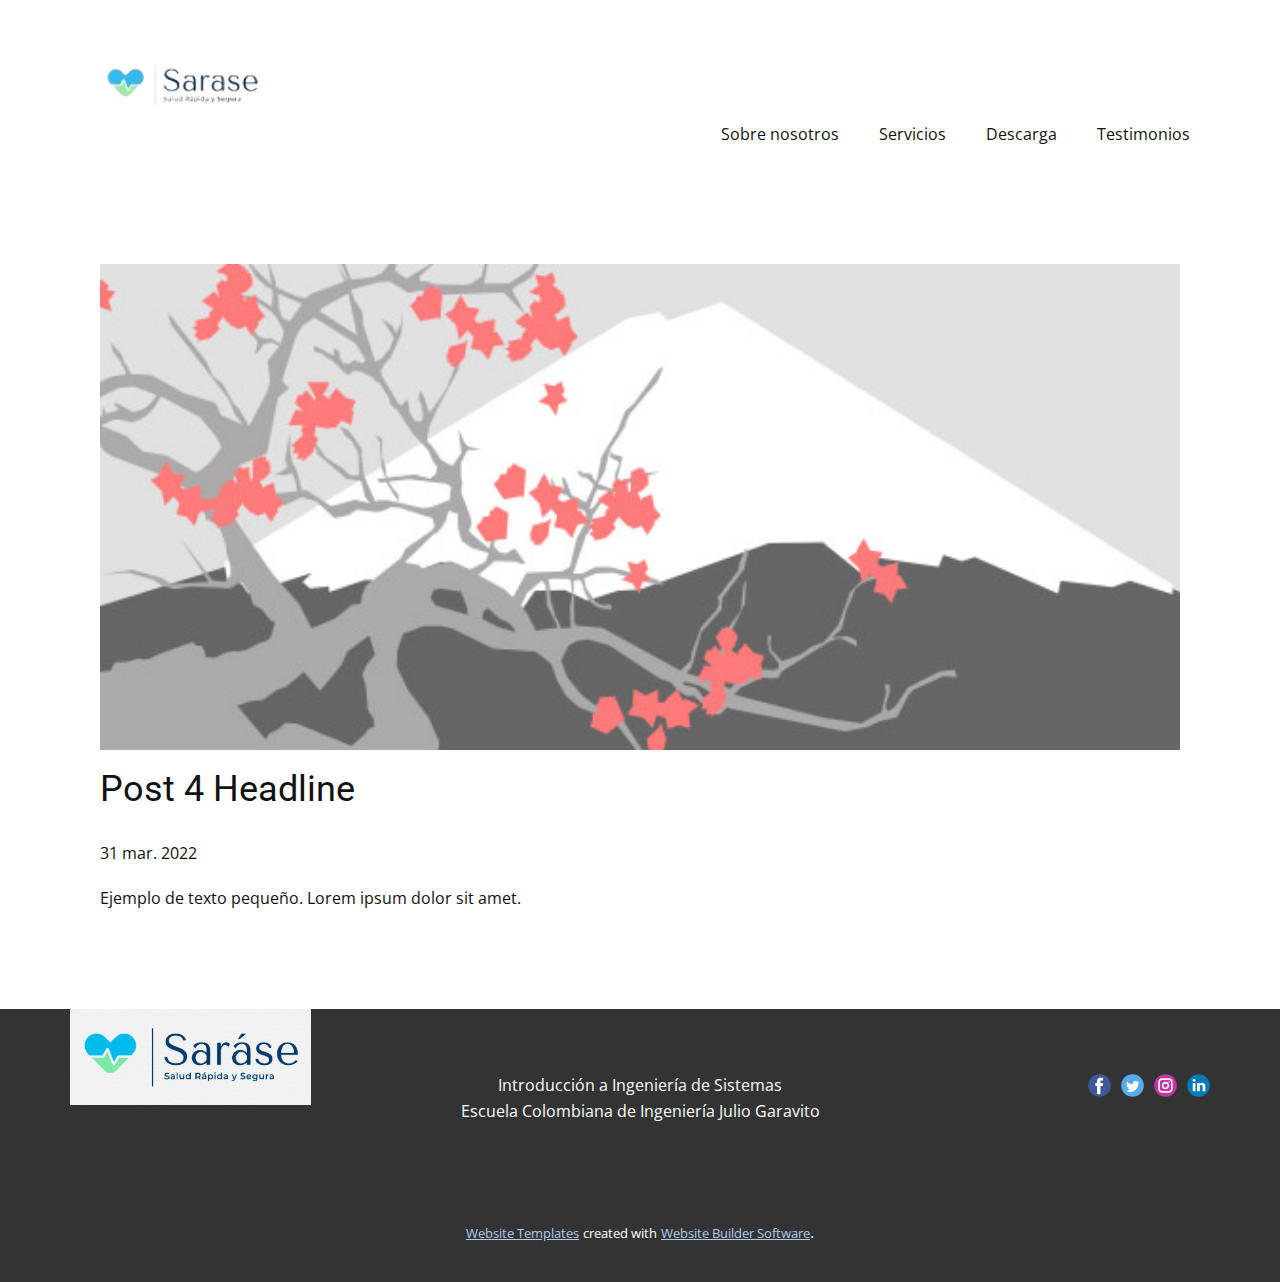
<file: blog - copia/enviar-3.html>
<!doctype html>
<html style="font-size: 16px;"><head>
    <meta name="viewport" content="width=device-width, initial-scale=1.0">
    <meta charset="utf-8">
    <meta name="keywords" content="Post 1 Headline">
    <meta name="description" content="">
    <meta name="page_type" content="np-template-header-footer-from-plugin">
    <title>Post 4 Headline</title>
    <link rel="stylesheet" href="../nicepage.css" media="screen">
<link rel="stylesheet" href="../Post-Template.css" media="screen">
    <script class="u-script" type="text/javascript" src="../jquery.js" defer=""></script>
    <script class="u-script" type="text/javascript" src="../nicepage.js" defer=""></script>
    <meta name="generator" content="Nicepage 4.8.2, nicepage.com">
    <link id="u-theme-google-font" rel="stylesheet" href="https://fonts.googleapis.com/css?family=Roboto:100,100i,300,300i,400,400i,500,500i,700,700i,900,900i|Open+Sans:300,300i,400,400i,500,500i,600,600i,700,700i,800,800i">
    
    
    <script type="application/ld+json">{
		"@context": "http://schema.org",
		"@type": "Organization",
		"name": "",
		"logo": "images/LOGO.png",
		"sameAs": []
}</script>
    <meta name="theme-color" content="#478ac9">
  </head>
  <body class="u-body u-xl-mode"><header class="u-clearfix u-header u-header" id="sec-3d3f"><div class="u-clearfix u-sheet u-valign-middle u-sheet-1">
        <a href="../Home.html" data-page-id="1406907860" class="u-image u-logo u-image-1" data-image-width="431" data-image-height="172" title="Home">
          <img src="../images/LOGO.png" class="u-logo-image u-logo-image-1">
        </a>
        <nav class="u-menu u-menu-dropdown u-offcanvas u-menu-1">
          <div class="menu-collapse" style="font-size: 1rem; letter-spacing: 0px;">
            <a class="u-button-style u-custom-left-right-menu-spacing u-custom-padding-bottom u-custom-top-bottom-menu-spacing u-nav-link u-text-active-palette-1-base u-text-hover-palette-2-base" href="#">
              <svg class="u-svg-link" viewBox="0 0 24 24"><use xmlns:xlink="http://www.w3.org/1999/xlink" xlink:href="#menu-hamburger"></use></svg>
              <svg class="u-svg-content" version="1.1" id="menu-hamburger" viewBox="0 0 16 16" x="0px" y="0px" xmlns:xlink="http://www.w3.org/1999/xlink" xmlns="http://www.w3.org/2000/svg"><g><rect y="1" width="16" height="2"></rect><rect y="7" width="16" height="2"></rect><rect y="13" width="16" height="2"></rect>
</g></svg>
            </a>
          </div>
          <div class="u-custom-menu u-nav-container">
            <ul class="u-nav u-unstyled u-nav-1"><li class="u-nav-item"><a class="u-button-style u-nav-link u-text-active-palette-1-base u-text-hover-palette-2-base" href="../Sobre-nosotros.html" style="padding: 10px 20px;">Sobre nosotros</a>
</li><li class="u-nav-item"><a class="u-button-style u-nav-link u-text-active-palette-1-base u-text-hover-palette-2-base" href="../Servicios.html" style="padding: 10px 20px;">Servicios</a>
</li><li class="u-nav-item"><a class="u-button-style u-nav-link u-text-active-palette-1-base u-text-hover-palette-2-base" href="../Descarga.html" style="padding: 10px 20px;">Descarga</a>
</li><li class="u-nav-item"><a class="u-button-style u-nav-link u-text-active-palette-1-base u-text-hover-palette-2-base" href="../Testimonios.html" style="padding: 10px 20px;">Testimonios</a>
</li></ul>
          </div>
          <div class="u-custom-menu u-nav-container-collapse">
            <div class="u-black u-container-style u-inner-container-layout u-opacity u-opacity-95 u-sidenav">
              <div class="u-inner-container-layout u-sidenav-overflow">
                <div class="u-menu-close"></div>
                <ul class="u-align-center u-nav u-popupmenu-items u-unstyled u-nav-2"><li class="u-nav-item"><a class="u-button-style u-nav-link" href="../Sobre-nosotros.html">Sobre nosotros</a>
</li><li class="u-nav-item"><a class="u-button-style u-nav-link" href="../Servicios.html">Servicios</a>
</li><li class="u-nav-item"><a class="u-button-style u-nav-link" href="../Descarga.html">Descarga</a>
</li><li class="u-nav-item"><a class="u-button-style u-nav-link" href="../Testimonios.html">Testimonios</a>
</li></ul>
              </div>
            </div>
            <div class="u-black u-menu-overlay u-opacity u-opacity-70"></div>
          </div>
        </nav>
      </div></header>
    <section class="u-align-center u-clearfix u-section-1" id="sec-73fc">
      <div class="u-clearfix u-sheet u-valign-middle-md u-valign-middle-sm u-valign-middle-xs u-sheet-1"><!--post_details--><!--post_details_options_json--><!--{"source":""}--><!--/post_details_options_json--><!--blog_post-->
        <div class="u-container-style u-expanded-width u-post-details u-post-details-1">
          <div class="u-container-layout u-valign-middle u-container-layout-1"><!--blog_post_image-->
            <img alt="" class="u-blog-control u-expanded-width u-image u-image-default u-image-1" src="[data-uri]"><!--/blog_post_image--><!--blog_post_header-->
            <h2 class="u-blog-control u-text u-text-1">Post 4 Headline</h2><!--/blog_post_header--><!--blog_post_metadata-->
            <div class="u-blog-control u-metadata u-metadata-1"><!--blog_post_metadata_date-->
              <span class="u-meta-date u-meta-icon">31 mar. 2022</span><!--/blog_post_metadata_date--><!--blog_post_metadata_category-->
              <!--/blog_post_metadata_category--><!--blog_post_metadata_comments-->
              <!--/blog_post_metadata_comments-->
            </div><!--/blog_post_metadata--><!--blog_post_content-->
            <div class="u-align-justify u-blog-control u-post-content u-text u-text-2 fr-view">
  Ejemplo de texto pequeño. Lorem ipsum dolor sit amet.
  </div><!--/blog_post_content-->
          </div>
        </div><!--/blog_post--><!--/post_details-->
      </div>
    </section>
    
    
    <footer class="u-align-center-md u-align-center-sm u-align-center-xs u-clearfix u-footer u-grey-80" id="sec-bd19"><div class="u-clearfix u-sheet u-sheet-1">
        <a href="../Home.html" data-page-id="1406907860" class="u-image u-logo u-image-1" data-image-width="431" data-image-height="172" title="Home">
          <img src="../images/350c47ea-5d66-4823-928e-cee2462623d0.png" class="u-logo-image u-logo-image-1">
        </a>
        <div class="u-align-left u-social-icons u-spacing-10 u-social-icons-1">
          <a class="u-social-url" title="facebook" target="_blank" href=""><span class="u-icon u-social-facebook u-social-icon u-icon-1"><svg class="u-svg-link" preserveAspectRatio="xMidYMin slice" viewBox="0 0 112 112" style=""><use xmlns:xlink="http://www.w3.org/1999/xlink" xlink:href="#svg-b25a"></use></svg><svg class="u-svg-content" viewBox="0 0 112 112" x="0" y="0" id="svg-b25a"><circle fill="currentColor" cx="56.1" cy="56.1" r="55"></circle><path fill="#FFFFFF" d="M73.5,31.6h-9.1c-1.4,0-3.6,0.8-3.6,3.9v8.5h12.6L72,58.3H60.8v40.8H43.9V58.3h-8V43.9h8v-9.2
            c0-6.7,3.1-17,17-17h12.5v13.9H73.5z"></path></svg></span>
          </a>
          <a class="u-social-url" title="twitter" target="_blank" href=""><span class="u-icon u-social-icon u-social-twitter u-icon-2"><svg class="u-svg-link" preserveAspectRatio="xMidYMin slice" viewBox="0 0 112 112" style=""><use xmlns:xlink="http://www.w3.org/1999/xlink" xlink:href="#svg-e1f6"></use></svg><svg class="u-svg-content" viewBox="0 0 112 112" x="0" y="0" id="svg-e1f6"><circle fill="currentColor" class="st0" cx="56.1" cy="56.1" r="55"></circle><path fill="#FFFFFF" d="M83.8,47.3c0,0.6,0,1.2,0,1.7c0,17.7-13.5,38.2-38.2,38.2C38,87.2,31,85,25,81.2c1,0.1,2.1,0.2,3.2,0.2
            c6.3,0,12.1-2.1,16.7-5.7c-5.9-0.1-10.8-4-12.5-9.3c0.8,0.2,1.7,0.2,2.5,0.2c1.2,0,2.4-0.2,3.5-0.5c-6.1-1.2-10.8-6.7-10.8-13.1
            c0-0.1,0-0.1,0-0.2c1.8,1,3.9,1.6,6.1,1.7c-3.6-2.4-6-6.5-6-11.2c0-2.5,0.7-4.8,1.8-6.7c6.6,8.1,16.5,13.5,27.6,14
            c-0.2-1-0.3-2-0.3-3.1c0-7.4,6-13.4,13.4-13.4c3.9,0,7.3,1.6,9.8,4.2c3.1-0.6,5.9-1.7,8.5-3.3c-1,3.1-3.1,5.8-5.9,7.4
            c2.7-0.3,5.3-1,7.7-2.1C88.7,43,86.4,45.4,83.8,47.3z"></path></svg></span>
          </a>
          <a class="u-social-url" title="instagram" target="_blank" href=""><span class="u-icon u-social-icon u-social-instagram u-icon-3"><svg class="u-svg-link" preserveAspectRatio="xMidYMin slice" viewBox="0 0 112 112" style=""><use xmlns:xlink="http://www.w3.org/1999/xlink" xlink:href="#svg-c28d"></use></svg><svg class="u-svg-content" viewBox="0 0 112 112" x="0" y="0" id="svg-c28d"><circle fill="currentColor" cx="56.1" cy="56.1" r="55"></circle><path fill="#FFFFFF" d="M55.9,38.2c-9.9,0-17.9,8-17.9,17.9C38,66,46,74,55.9,74c9.9,0,17.9-8,17.9-17.9C73.8,46.2,65.8,38.2,55.9,38.2
            z M55.9,66.4c-5.7,0-10.3-4.6-10.3-10.3c-0.1-5.7,4.6-10.3,10.3-10.3c5.7,0,10.3,4.6,10.3,10.3C66.2,61.8,61.6,66.4,55.9,66.4z"></path><path fill="#FFFFFF" d="M74.3,33.5c-2.3,0-4.2,1.9-4.2,4.2s1.9,4.2,4.2,4.2s4.2-1.9,4.2-4.2S76.6,33.5,74.3,33.5z"></path><path fill="#FFFFFF" d="M73.1,21.3H38.6c-9.7,0-17.5,7.9-17.5,17.5v34.5c0,9.7,7.9,17.6,17.5,17.6h34.5c9.7,0,17.5-7.9,17.5-17.5V38.8
            C90.6,29.1,82.7,21.3,73.1,21.3z M83,73.3c0,5.5-4.5,9.9-9.9,9.9H38.6c-5.5,0-9.9-4.5-9.9-9.9V38.8c0-5.5,4.5-9.9,9.9-9.9h34.5
            c5.5,0,9.9,4.5,9.9,9.9V73.3z"></path></svg></span>
          </a>
          <a class="u-social-url" title="linkedin" target="_blank" href=""><span class="u-icon u-social-icon u-social-linkedin u-icon-4"><svg class="u-svg-link" preserveAspectRatio="xMidYMin slice" viewBox="0 0 112 112" style=""><use xmlns:xlink="http://www.w3.org/1999/xlink" xlink:href="#svg-1d09"></use></svg><svg class="u-svg-content" viewBox="0 0 112 112" x="0" y="0" id="svg-1d09"><circle fill="currentColor" cx="56.1" cy="56.1" r="55"></circle><path fill="#FFFFFF" d="M41.3,83.7H27.9V43.4h13.4V83.7z M34.6,37.9L34.6,37.9c-4.6,0-7.5-3.1-7.5-7c0-4,3-7,7.6-7s7.4,3,7.5,7
            C42.2,34.8,39.2,37.9,34.6,37.9z M89.6,83.7H76.2V62.2c0-5.4-1.9-9.1-6.8-9.1c-3.7,0-5.9,2.5-6.9,4.9c-0.4,0.9-0.4,2.1-0.4,3.3v22.5
            H48.7c0,0,0.2-36.5,0-40.3h13.4v5.7c1.8-2.7,5-6.7,12.1-6.7c8.8,0,15.4,5.8,15.4,18.1V83.7z"></path></svg></span>
          </a>
        </div>
        <p class="u-align-center-lg u-align-center-md u-align-center-xl u-text u-text-1"> Introducción a Ingeniería de Sistemas<br>Escuela Colombiana de Ingeniería Julio Garavito<br>
        </p>
      </div></footer>
    <section class="u-backlink u-clearfix u-grey-80">
      <a class="u-link" href="https://nicepage.com/website-templates" target="_blank">
        <span>Website Templates</span>
      </a>
      <p class="u-text">
        <span>created with</span>
      </p>
      <a class="u-link" href="" target="_blank">
        <span>Website Builder Software</span>
      </a>. 
    </section>
  
</body></html>
</file>
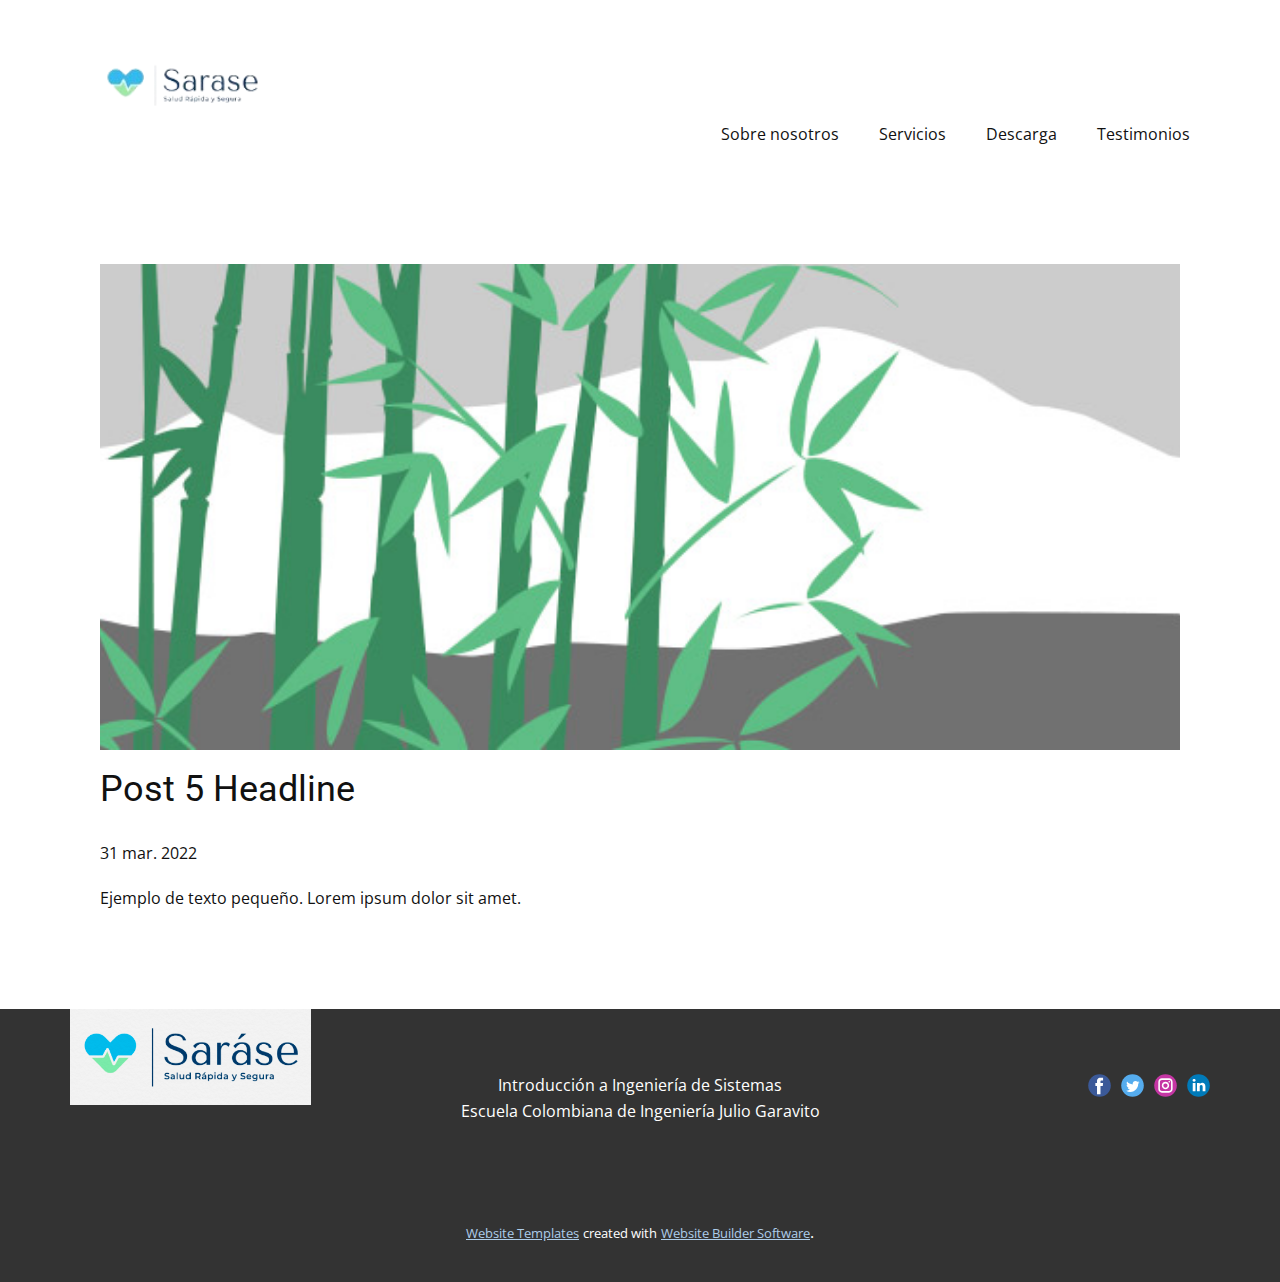
<file: blog - copia/enviar-4.html>
<!doctype html>
<html style="font-size: 16px;"><head>
    <meta name="viewport" content="width=device-width, initial-scale=1.0">
    <meta charset="utf-8">
    <meta name="keywords" content="Post 1 Headline">
    <meta name="description" content="">
    <meta name="page_type" content="np-template-header-footer-from-plugin">
    <title>Post 5 Headline</title>
    <link rel="stylesheet" href="../nicepage.css" media="screen">
<link rel="stylesheet" href="../Post-Template.css" media="screen">
    <script class="u-script" type="text/javascript" src="../jquery.js" defer=""></script>
    <script class="u-script" type="text/javascript" src="../nicepage.js" defer=""></script>
    <meta name="generator" content="Nicepage 4.8.2, nicepage.com">
    <link id="u-theme-google-font" rel="stylesheet" href="https://fonts.googleapis.com/css?family=Roboto:100,100i,300,300i,400,400i,500,500i,700,700i,900,900i|Open+Sans:300,300i,400,400i,500,500i,600,600i,700,700i,800,800i">
    
    
    <script type="application/ld+json">{
		"@context": "http://schema.org",
		"@type": "Organization",
		"name": "",
		"logo": "images/LOGO.png",
		"sameAs": []
}</script>
    <meta name="theme-color" content="#478ac9">
  </head>
  <body class="u-body u-xl-mode"><header class="u-clearfix u-header u-header" id="sec-3d3f"><div class="u-clearfix u-sheet u-valign-middle u-sheet-1">
        <a href="../Home.html" data-page-id="1406907860" class="u-image u-logo u-image-1" data-image-width="431" data-image-height="172" title="Home">
          <img src="../images/LOGO.png" class="u-logo-image u-logo-image-1">
        </a>
        <nav class="u-menu u-menu-dropdown u-offcanvas u-menu-1">
          <div class="menu-collapse" style="font-size: 1rem; letter-spacing: 0px;">
            <a class="u-button-style u-custom-left-right-menu-spacing u-custom-padding-bottom u-custom-top-bottom-menu-spacing u-nav-link u-text-active-palette-1-base u-text-hover-palette-2-base" href="#">
              <svg class="u-svg-link" viewBox="0 0 24 24"><use xmlns:xlink="http://www.w3.org/1999/xlink" xlink:href="#menu-hamburger"></use></svg>
              <svg class="u-svg-content" version="1.1" id="menu-hamburger" viewBox="0 0 16 16" x="0px" y="0px" xmlns:xlink="http://www.w3.org/1999/xlink" xmlns="http://www.w3.org/2000/svg"><g><rect y="1" width="16" height="2"></rect><rect y="7" width="16" height="2"></rect><rect y="13" width="16" height="2"></rect>
</g></svg>
            </a>
          </div>
          <div class="u-custom-menu u-nav-container">
            <ul class="u-nav u-unstyled u-nav-1"><li class="u-nav-item"><a class="u-button-style u-nav-link u-text-active-palette-1-base u-text-hover-palette-2-base" href="../Sobre-nosotros.html" style="padding: 10px 20px;">Sobre nosotros</a>
</li><li class="u-nav-item"><a class="u-button-style u-nav-link u-text-active-palette-1-base u-text-hover-palette-2-base" href="../Servicios.html" style="padding: 10px 20px;">Servicios</a>
</li><li class="u-nav-item"><a class="u-button-style u-nav-link u-text-active-palette-1-base u-text-hover-palette-2-base" href="../Descarga.html" style="padding: 10px 20px;">Descarga</a>
</li><li class="u-nav-item"><a class="u-button-style u-nav-link u-text-active-palette-1-base u-text-hover-palette-2-base" href="../Testimonios.html" style="padding: 10px 20px;">Testimonios</a>
</li></ul>
          </div>
          <div class="u-custom-menu u-nav-container-collapse">
            <div class="u-black u-container-style u-inner-container-layout u-opacity u-opacity-95 u-sidenav">
              <div class="u-inner-container-layout u-sidenav-overflow">
                <div class="u-menu-close"></div>
                <ul class="u-align-center u-nav u-popupmenu-items u-unstyled u-nav-2"><li class="u-nav-item"><a class="u-button-style u-nav-link" href="../Sobre-nosotros.html">Sobre nosotros</a>
</li><li class="u-nav-item"><a class="u-button-style u-nav-link" href="../Servicios.html">Servicios</a>
</li><li class="u-nav-item"><a class="u-button-style u-nav-link" href="../Descarga.html">Descarga</a>
</li><li class="u-nav-item"><a class="u-button-style u-nav-link" href="../Testimonios.html">Testimonios</a>
</li></ul>
              </div>
            </div>
            <div class="u-black u-menu-overlay u-opacity u-opacity-70"></div>
          </div>
        </nav>
      </div></header>
    <section class="u-align-center u-clearfix u-section-1" id="sec-73fc">
      <div class="u-clearfix u-sheet u-valign-middle-md u-valign-middle-sm u-valign-middle-xs u-sheet-1"><!--post_details--><!--post_details_options_json--><!--{"source":""}--><!--/post_details_options_json--><!--blog_post-->
        <div class="u-container-style u-expanded-width u-post-details u-post-details-1">
          <div class="u-container-layout u-valign-middle u-container-layout-1"><!--blog_post_image-->
            <img alt="" class="u-blog-control u-expanded-width u-image u-image-default u-image-1" src="[data-uri]"><!--/blog_post_image--><!--blog_post_header-->
            <h2 class="u-blog-control u-text u-text-1">Post 5 Headline</h2><!--/blog_post_header--><!--blog_post_metadata-->
            <div class="u-blog-control u-metadata u-metadata-1"><!--blog_post_metadata_date-->
              <span class="u-meta-date u-meta-icon">31 mar. 2022</span><!--/blog_post_metadata_date--><!--blog_post_metadata_category-->
              <!--/blog_post_metadata_category--><!--blog_post_metadata_comments-->
              <!--/blog_post_metadata_comments-->
            </div><!--/blog_post_metadata--><!--blog_post_content-->
            <div class="u-align-justify u-blog-control u-post-content u-text u-text-2 fr-view">
  Ejemplo de texto pequeño. Lorem ipsum dolor sit amet.
  </div><!--/blog_post_content-->
          </div>
        </div><!--/blog_post--><!--/post_details-->
      </div>
    </section>
    
    
    <footer class="u-align-center-md u-align-center-sm u-align-center-xs u-clearfix u-footer u-grey-80" id="sec-bd19"><div class="u-clearfix u-sheet u-sheet-1">
        <a href="../Home.html" data-page-id="1406907860" class="u-image u-logo u-image-1" data-image-width="431" data-image-height="172" title="Home">
          <img src="../images/350c47ea-5d66-4823-928e-cee2462623d0.png" class="u-logo-image u-logo-image-1">
        </a>
        <div class="u-align-left u-social-icons u-spacing-10 u-social-icons-1">
          <a class="u-social-url" title="facebook" target="_blank" href=""><span class="u-icon u-social-facebook u-social-icon u-icon-1"><svg class="u-svg-link" preserveAspectRatio="xMidYMin slice" viewBox="0 0 112 112" style=""><use xmlns:xlink="http://www.w3.org/1999/xlink" xlink:href="#svg-b25a"></use></svg><svg class="u-svg-content" viewBox="0 0 112 112" x="0" y="0" id="svg-b25a"><circle fill="currentColor" cx="56.1" cy="56.1" r="55"></circle><path fill="#FFFFFF" d="M73.5,31.6h-9.1c-1.4,0-3.6,0.8-3.6,3.9v8.5h12.6L72,58.3H60.8v40.8H43.9V58.3h-8V43.9h8v-9.2
            c0-6.7,3.1-17,17-17h12.5v13.9H73.5z"></path></svg></span>
          </a>
          <a class="u-social-url" title="twitter" target="_blank" href=""><span class="u-icon u-social-icon u-social-twitter u-icon-2"><svg class="u-svg-link" preserveAspectRatio="xMidYMin slice" viewBox="0 0 112 112" style=""><use xmlns:xlink="http://www.w3.org/1999/xlink" xlink:href="#svg-e1f6"></use></svg><svg class="u-svg-content" viewBox="0 0 112 112" x="0" y="0" id="svg-e1f6"><circle fill="currentColor" class="st0" cx="56.1" cy="56.1" r="55"></circle><path fill="#FFFFFF" d="M83.8,47.3c0,0.6,0,1.2,0,1.7c0,17.7-13.5,38.2-38.2,38.2C38,87.2,31,85,25,81.2c1,0.1,2.1,0.2,3.2,0.2
            c6.3,0,12.1-2.1,16.7-5.7c-5.9-0.1-10.8-4-12.5-9.3c0.8,0.2,1.7,0.2,2.5,0.2c1.2,0,2.4-0.2,3.5-0.5c-6.1-1.2-10.8-6.7-10.8-13.1
            c0-0.1,0-0.1,0-0.2c1.8,1,3.9,1.6,6.1,1.7c-3.6-2.4-6-6.5-6-11.2c0-2.5,0.7-4.8,1.8-6.7c6.6,8.1,16.5,13.5,27.6,14
            c-0.2-1-0.3-2-0.3-3.1c0-7.4,6-13.4,13.4-13.4c3.9,0,7.3,1.6,9.8,4.2c3.1-0.6,5.9-1.7,8.5-3.3c-1,3.1-3.1,5.8-5.9,7.4
            c2.7-0.3,5.3-1,7.7-2.1C88.7,43,86.4,45.4,83.8,47.3z"></path></svg></span>
          </a>
          <a class="u-social-url" title="instagram" target="_blank" href=""><span class="u-icon u-social-icon u-social-instagram u-icon-3"><svg class="u-svg-link" preserveAspectRatio="xMidYMin slice" viewBox="0 0 112 112" style=""><use xmlns:xlink="http://www.w3.org/1999/xlink" xlink:href="#svg-c28d"></use></svg><svg class="u-svg-content" viewBox="0 0 112 112" x="0" y="0" id="svg-c28d"><circle fill="currentColor" cx="56.1" cy="56.1" r="55"></circle><path fill="#FFFFFF" d="M55.9,38.2c-9.9,0-17.9,8-17.9,17.9C38,66,46,74,55.9,74c9.9,0,17.9-8,17.9-17.9C73.8,46.2,65.8,38.2,55.9,38.2
            z M55.9,66.4c-5.7,0-10.3-4.6-10.3-10.3c-0.1-5.7,4.6-10.3,10.3-10.3c5.7,0,10.3,4.6,10.3,10.3C66.2,61.8,61.6,66.4,55.9,66.4z"></path><path fill="#FFFFFF" d="M74.3,33.5c-2.3,0-4.2,1.9-4.2,4.2s1.9,4.2,4.2,4.2s4.2-1.9,4.2-4.2S76.6,33.5,74.3,33.5z"></path><path fill="#FFFFFF" d="M73.1,21.3H38.6c-9.7,0-17.5,7.9-17.5,17.5v34.5c0,9.7,7.9,17.6,17.5,17.6h34.5c9.7,0,17.5-7.9,17.5-17.5V38.8
            C90.6,29.1,82.7,21.3,73.1,21.3z M83,73.3c0,5.5-4.5,9.9-9.9,9.9H38.6c-5.5,0-9.9-4.5-9.9-9.9V38.8c0-5.5,4.5-9.9,9.9-9.9h34.5
            c5.5,0,9.9,4.5,9.9,9.9V73.3z"></path></svg></span>
          </a>
          <a class="u-social-url" title="linkedin" target="_blank" href=""><span class="u-icon u-social-icon u-social-linkedin u-icon-4"><svg class="u-svg-link" preserveAspectRatio="xMidYMin slice" viewBox="0 0 112 112" style=""><use xmlns:xlink="http://www.w3.org/1999/xlink" xlink:href="#svg-1d09"></use></svg><svg class="u-svg-content" viewBox="0 0 112 112" x="0" y="0" id="svg-1d09"><circle fill="currentColor" cx="56.1" cy="56.1" r="55"></circle><path fill="#FFFFFF" d="M41.3,83.7H27.9V43.4h13.4V83.7z M34.6,37.9L34.6,37.9c-4.6,0-7.5-3.1-7.5-7c0-4,3-7,7.6-7s7.4,3,7.5,7
            C42.2,34.8,39.2,37.9,34.6,37.9z M89.6,83.7H76.2V62.2c0-5.4-1.9-9.1-6.8-9.1c-3.7,0-5.9,2.5-6.9,4.9c-0.4,0.9-0.4,2.1-0.4,3.3v22.5
            H48.7c0,0,0.2-36.5,0-40.3h13.4v5.7c1.8-2.7,5-6.7,12.1-6.7c8.8,0,15.4,5.8,15.4,18.1V83.7z"></path></svg></span>
          </a>
        </div>
        <p class="u-align-center-lg u-align-center-md u-align-center-xl u-text u-text-1"> Introducción a Ingeniería de Sistemas<br>Escuela Colombiana de Ingeniería Julio Garavito<br>
        </p>
      </div></footer>
    <section class="u-backlink u-clearfix u-grey-80">
      <a class="u-link" href="https://nicepage.com/website-templates" target="_blank">
        <span>Website Templates</span>
      </a>
      <p class="u-text">
        <span>created with</span>
      </p>
      <a class="u-link" href="" target="_blank">
        <span>Website Builder Software</span>
      </a>. 
    </section>
  
</body></html>
</file>
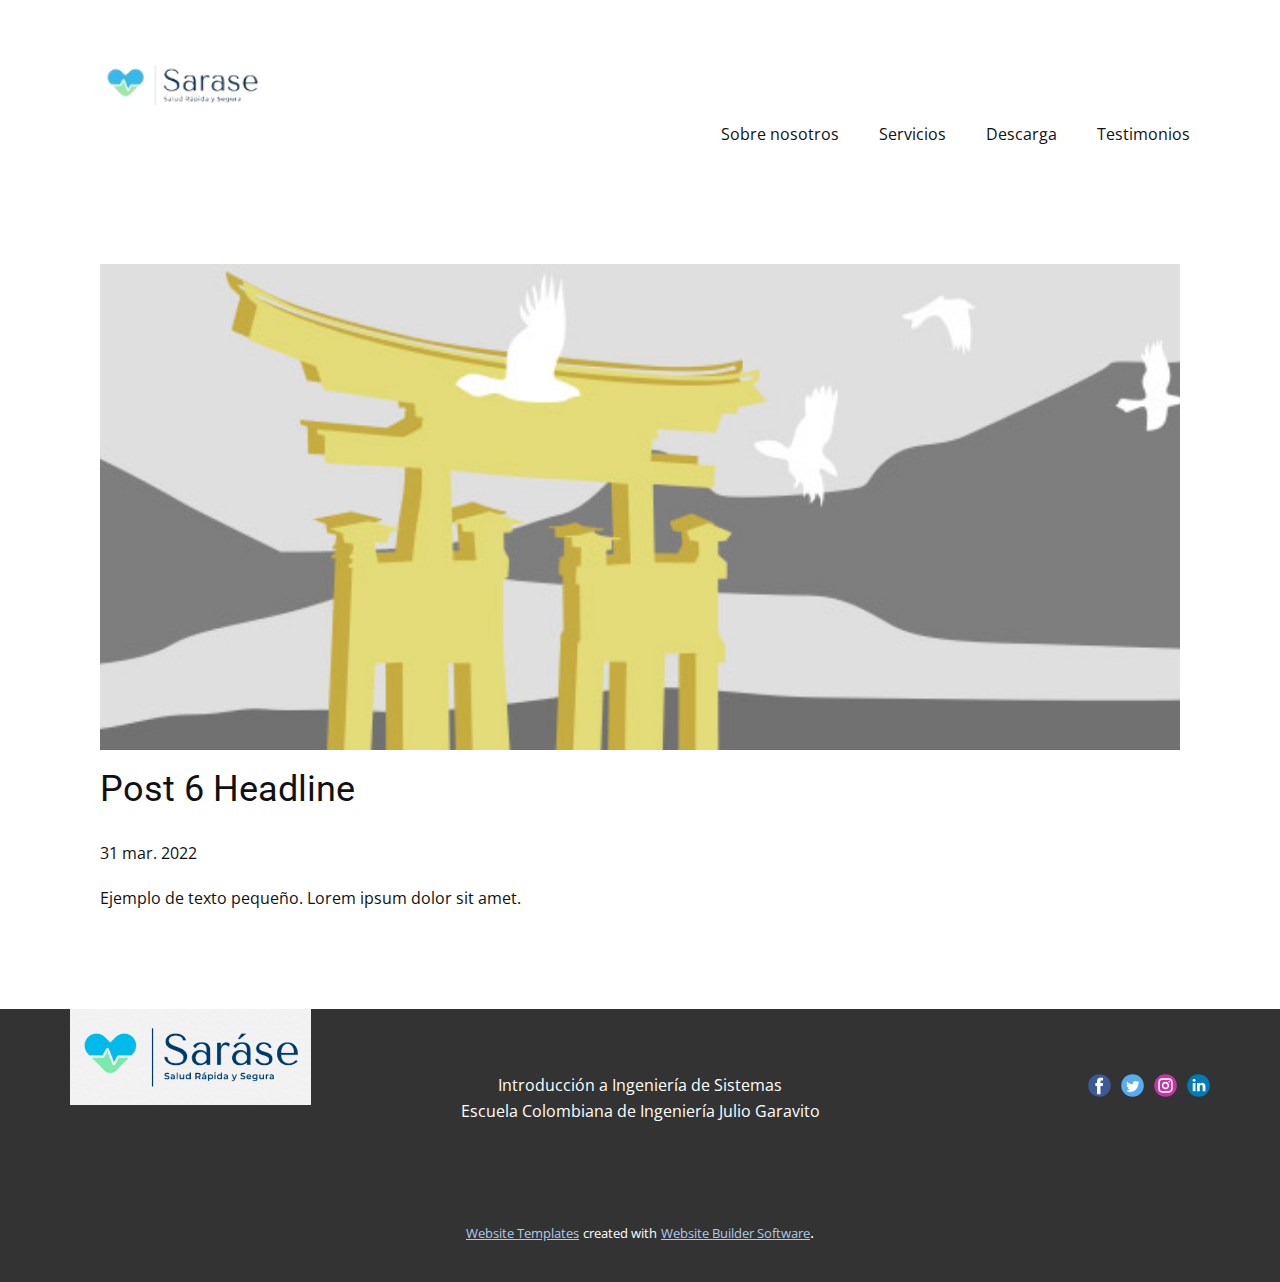
<file: blog - copia/enviar-5.html>
<!doctype html>
<html style="font-size: 16px;"><head>
    <meta name="viewport" content="width=device-width, initial-scale=1.0">
    <meta charset="utf-8">
    <meta name="keywords" content="Post 1 Headline">
    <meta name="description" content="">
    <meta name="page_type" content="np-template-header-footer-from-plugin">
    <title>Post 6 Headline</title>
    <link rel="stylesheet" href="../nicepage.css" media="screen">
<link rel="stylesheet" href="../Post-Template.css" media="screen">
    <script class="u-script" type="text/javascript" src="../jquery.js" defer=""></script>
    <script class="u-script" type="text/javascript" src="../nicepage.js" defer=""></script>
    <meta name="generator" content="Nicepage 4.8.2, nicepage.com">
    <link id="u-theme-google-font" rel="stylesheet" href="https://fonts.googleapis.com/css?family=Roboto:100,100i,300,300i,400,400i,500,500i,700,700i,900,900i|Open+Sans:300,300i,400,400i,500,500i,600,600i,700,700i,800,800i">
    
    
    <script type="application/ld+json">{
		"@context": "http://schema.org",
		"@type": "Organization",
		"name": "",
		"logo": "images/LOGO.png",
		"sameAs": []
}</script>
    <meta name="theme-color" content="#478ac9">
  </head>
  <body class="u-body u-xl-mode"><header class="u-clearfix u-header u-header" id="sec-3d3f"><div class="u-clearfix u-sheet u-valign-middle u-sheet-1">
        <a href="../Home.html" data-page-id="1406907860" class="u-image u-logo u-image-1" data-image-width="431" data-image-height="172" title="Home">
          <img src="../images/LOGO.png" class="u-logo-image u-logo-image-1">
        </a>
        <nav class="u-menu u-menu-dropdown u-offcanvas u-menu-1">
          <div class="menu-collapse" style="font-size: 1rem; letter-spacing: 0px;">
            <a class="u-button-style u-custom-left-right-menu-spacing u-custom-padding-bottom u-custom-top-bottom-menu-spacing u-nav-link u-text-active-palette-1-base u-text-hover-palette-2-base" href="#">
              <svg class="u-svg-link" viewBox="0 0 24 24"><use xmlns:xlink="http://www.w3.org/1999/xlink" xlink:href="#menu-hamburger"></use></svg>
              <svg class="u-svg-content" version="1.1" id="menu-hamburger" viewBox="0 0 16 16" x="0px" y="0px" xmlns:xlink="http://www.w3.org/1999/xlink" xmlns="http://www.w3.org/2000/svg"><g><rect y="1" width="16" height="2"></rect><rect y="7" width="16" height="2"></rect><rect y="13" width="16" height="2"></rect>
</g></svg>
            </a>
          </div>
          <div class="u-custom-menu u-nav-container">
            <ul class="u-nav u-unstyled u-nav-1"><li class="u-nav-item"><a class="u-button-style u-nav-link u-text-active-palette-1-base u-text-hover-palette-2-base" href="../Sobre-nosotros.html" style="padding: 10px 20px;">Sobre nosotros</a>
</li><li class="u-nav-item"><a class="u-button-style u-nav-link u-text-active-palette-1-base u-text-hover-palette-2-base" href="../Servicios.html" style="padding: 10px 20px;">Servicios</a>
</li><li class="u-nav-item"><a class="u-button-style u-nav-link u-text-active-palette-1-base u-text-hover-palette-2-base" href="../Descarga.html" style="padding: 10px 20px;">Descarga</a>
</li><li class="u-nav-item"><a class="u-button-style u-nav-link u-text-active-palette-1-base u-text-hover-palette-2-base" href="../Testimonios.html" style="padding: 10px 20px;">Testimonios</a>
</li></ul>
          </div>
          <div class="u-custom-menu u-nav-container-collapse">
            <div class="u-black u-container-style u-inner-container-layout u-opacity u-opacity-95 u-sidenav">
              <div class="u-inner-container-layout u-sidenav-overflow">
                <div class="u-menu-close"></div>
                <ul class="u-align-center u-nav u-popupmenu-items u-unstyled u-nav-2"><li class="u-nav-item"><a class="u-button-style u-nav-link" href="../Sobre-nosotros.html">Sobre nosotros</a>
</li><li class="u-nav-item"><a class="u-button-style u-nav-link" href="../Servicios.html">Servicios</a>
</li><li class="u-nav-item"><a class="u-button-style u-nav-link" href="../Descarga.html">Descarga</a>
</li><li class="u-nav-item"><a class="u-button-style u-nav-link" href="../Testimonios.html">Testimonios</a>
</li></ul>
              </div>
            </div>
            <div class="u-black u-menu-overlay u-opacity u-opacity-70"></div>
          </div>
        </nav>
      </div></header>
    <section class="u-align-center u-clearfix u-section-1" id="sec-73fc">
      <div class="u-clearfix u-sheet u-valign-middle-md u-valign-middle-sm u-valign-middle-xs u-sheet-1"><!--post_details--><!--post_details_options_json--><!--{"source":""}--><!--/post_details_options_json--><!--blog_post-->
        <div class="u-container-style u-expanded-width u-post-details u-post-details-1">
          <div class="u-container-layout u-valign-middle u-container-layout-1"><!--blog_post_image-->
            <img alt="" class="u-blog-control u-expanded-width u-image u-image-default u-image-1" src="[data-uri]"><!--/blog_post_image--><!--blog_post_header-->
            <h2 class="u-blog-control u-text u-text-1">Post 6 Headline</h2><!--/blog_post_header--><!--blog_post_metadata-->
            <div class="u-blog-control u-metadata u-metadata-1"><!--blog_post_metadata_date-->
              <span class="u-meta-date u-meta-icon">31 mar. 2022</span><!--/blog_post_metadata_date--><!--blog_post_metadata_category-->
              <!--/blog_post_metadata_category--><!--blog_post_metadata_comments-->
              <!--/blog_post_metadata_comments-->
            </div><!--/blog_post_metadata--><!--blog_post_content-->
            <div class="u-align-justify u-blog-control u-post-content u-text u-text-2 fr-view">
  Ejemplo de texto pequeño. Lorem ipsum dolor sit amet.
  </div><!--/blog_post_content-->
          </div>
        </div><!--/blog_post--><!--/post_details-->
      </div>
    </section>
    
    
    <footer class="u-align-center-md u-align-center-sm u-align-center-xs u-clearfix u-footer u-grey-80" id="sec-bd19"><div class="u-clearfix u-sheet u-sheet-1">
        <a href="../Home.html" data-page-id="1406907860" class="u-image u-logo u-image-1" data-image-width="431" data-image-height="172" title="Home">
          <img src="../images/350c47ea-5d66-4823-928e-cee2462623d0.png" class="u-logo-image u-logo-image-1">
        </a>
        <div class="u-align-left u-social-icons u-spacing-10 u-social-icons-1">
          <a class="u-social-url" title="facebook" target="_blank" href=""><span class="u-icon u-social-facebook u-social-icon u-icon-1"><svg class="u-svg-link" preserveAspectRatio="xMidYMin slice" viewBox="0 0 112 112" style=""><use xmlns:xlink="http://www.w3.org/1999/xlink" xlink:href="#svg-b25a"></use></svg><svg class="u-svg-content" viewBox="0 0 112 112" x="0" y="0" id="svg-b25a"><circle fill="currentColor" cx="56.1" cy="56.1" r="55"></circle><path fill="#FFFFFF" d="M73.5,31.6h-9.1c-1.4,0-3.6,0.8-3.6,3.9v8.5h12.6L72,58.3H60.8v40.8H43.9V58.3h-8V43.9h8v-9.2
            c0-6.7,3.1-17,17-17h12.5v13.9H73.5z"></path></svg></span>
          </a>
          <a class="u-social-url" title="twitter" target="_blank" href=""><span class="u-icon u-social-icon u-social-twitter u-icon-2"><svg class="u-svg-link" preserveAspectRatio="xMidYMin slice" viewBox="0 0 112 112" style=""><use xmlns:xlink="http://www.w3.org/1999/xlink" xlink:href="#svg-e1f6"></use></svg><svg class="u-svg-content" viewBox="0 0 112 112" x="0" y="0" id="svg-e1f6"><circle fill="currentColor" class="st0" cx="56.1" cy="56.1" r="55"></circle><path fill="#FFFFFF" d="M83.8,47.3c0,0.6,0,1.2,0,1.7c0,17.7-13.5,38.2-38.2,38.2C38,87.2,31,85,25,81.2c1,0.1,2.1,0.2,3.2,0.2
            c6.3,0,12.1-2.1,16.7-5.7c-5.9-0.1-10.8-4-12.5-9.3c0.8,0.2,1.7,0.2,2.5,0.2c1.2,0,2.4-0.2,3.5-0.5c-6.1-1.2-10.8-6.7-10.8-13.1
            c0-0.1,0-0.1,0-0.2c1.8,1,3.9,1.6,6.1,1.7c-3.6-2.4-6-6.5-6-11.2c0-2.5,0.7-4.8,1.8-6.7c6.6,8.1,16.5,13.5,27.6,14
            c-0.2-1-0.3-2-0.3-3.1c0-7.4,6-13.4,13.4-13.4c3.9,0,7.3,1.6,9.8,4.2c3.1-0.6,5.9-1.7,8.5-3.3c-1,3.1-3.1,5.8-5.9,7.4
            c2.7-0.3,5.3-1,7.7-2.1C88.7,43,86.4,45.4,83.8,47.3z"></path></svg></span>
          </a>
          <a class="u-social-url" title="instagram" target="_blank" href=""><span class="u-icon u-social-icon u-social-instagram u-icon-3"><svg class="u-svg-link" preserveAspectRatio="xMidYMin slice" viewBox="0 0 112 112" style=""><use xmlns:xlink="http://www.w3.org/1999/xlink" xlink:href="#svg-c28d"></use></svg><svg class="u-svg-content" viewBox="0 0 112 112" x="0" y="0" id="svg-c28d"><circle fill="currentColor" cx="56.1" cy="56.1" r="55"></circle><path fill="#FFFFFF" d="M55.9,38.2c-9.9,0-17.9,8-17.9,17.9C38,66,46,74,55.9,74c9.9,0,17.9-8,17.9-17.9C73.8,46.2,65.8,38.2,55.9,38.2
            z M55.9,66.4c-5.7,0-10.3-4.6-10.3-10.3c-0.1-5.7,4.6-10.3,10.3-10.3c5.7,0,10.3,4.6,10.3,10.3C66.2,61.8,61.6,66.4,55.9,66.4z"></path><path fill="#FFFFFF" d="M74.3,33.5c-2.3,0-4.2,1.9-4.2,4.2s1.9,4.2,4.2,4.2s4.2-1.9,4.2-4.2S76.6,33.5,74.3,33.5z"></path><path fill="#FFFFFF" d="M73.1,21.3H38.6c-9.7,0-17.5,7.9-17.5,17.5v34.5c0,9.7,7.9,17.6,17.5,17.6h34.5c9.7,0,17.5-7.9,17.5-17.5V38.8
            C90.6,29.1,82.7,21.3,73.1,21.3z M83,73.3c0,5.5-4.5,9.9-9.9,9.9H38.6c-5.5,0-9.9-4.5-9.9-9.9V38.8c0-5.5,4.5-9.9,9.9-9.9h34.5
            c5.5,0,9.9,4.5,9.9,9.9V73.3z"></path></svg></span>
          </a>
          <a class="u-social-url" title="linkedin" target="_blank" href=""><span class="u-icon u-social-icon u-social-linkedin u-icon-4"><svg class="u-svg-link" preserveAspectRatio="xMidYMin slice" viewBox="0 0 112 112" style=""><use xmlns:xlink="http://www.w3.org/1999/xlink" xlink:href="#svg-1d09"></use></svg><svg class="u-svg-content" viewBox="0 0 112 112" x="0" y="0" id="svg-1d09"><circle fill="currentColor" cx="56.1" cy="56.1" r="55"></circle><path fill="#FFFFFF" d="M41.3,83.7H27.9V43.4h13.4V83.7z M34.6,37.9L34.6,37.9c-4.6,0-7.5-3.1-7.5-7c0-4,3-7,7.6-7s7.4,3,7.5,7
            C42.2,34.8,39.2,37.9,34.6,37.9z M89.6,83.7H76.2V62.2c0-5.4-1.9-9.1-6.8-9.1c-3.7,0-5.9,2.5-6.9,4.9c-0.4,0.9-0.4,2.1-0.4,3.3v22.5
            H48.7c0,0,0.2-36.5,0-40.3h13.4v5.7c1.8-2.7,5-6.7,12.1-6.7c8.8,0,15.4,5.8,15.4,18.1V83.7z"></path></svg></span>
          </a>
        </div>
        <p class="u-align-center-lg u-align-center-md u-align-center-xl u-text u-text-1"> Introducción a Ingeniería de Sistemas<br>Escuela Colombiana de Ingeniería Julio Garavito<br>
        </p>
      </div></footer>
    <section class="u-backlink u-clearfix u-grey-80">
      <a class="u-link" href="https://nicepage.com/website-templates" target="_blank">
        <span>Website Templates</span>
      </a>
      <p class="u-text">
        <span>created with</span>
      </p>
      <a class="u-link" href="" target="_blank">
        <span>Website Builder Software</span>
      </a>. 
    </section>
  
</body></html>
</file>
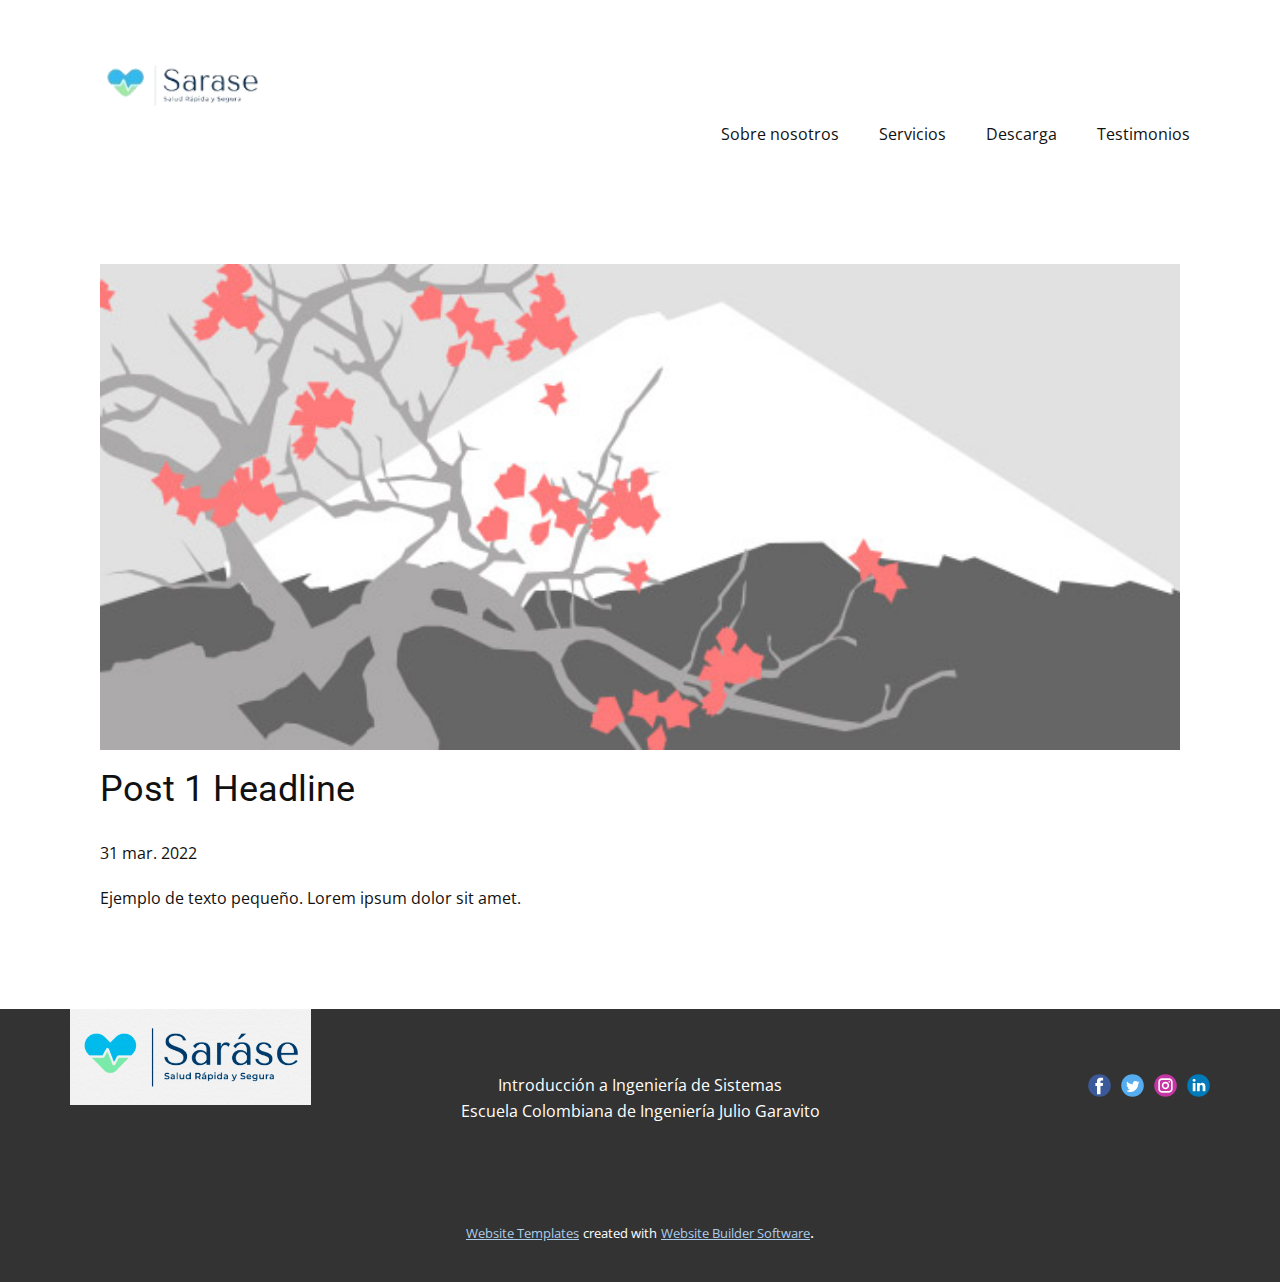
<file: blog - copia/enviar.html>
<!doctype html>
<html style="font-size: 16px;"><head>
    <meta name="viewport" content="width=device-width, initial-scale=1.0">
    <meta charset="utf-8">
    <meta name="keywords" content="Post 1 Headline">
    <meta name="description" content="">
    <meta name="page_type" content="np-template-header-footer-from-plugin">
    <title>Post 1 Headline</title>
    <link rel="stylesheet" href="../nicepage.css" media="screen">
<link rel="stylesheet" href="../Post-Template.css" media="screen">
    <script class="u-script" type="text/javascript" src="../jquery.js" defer=""></script>
    <script class="u-script" type="text/javascript" src="../nicepage.js" defer=""></script>
    <meta name="generator" content="Nicepage 4.8.2, nicepage.com">
    <link id="u-theme-google-font" rel="stylesheet" href="https://fonts.googleapis.com/css?family=Roboto:100,100i,300,300i,400,400i,500,500i,700,700i,900,900i|Open+Sans:300,300i,400,400i,500,500i,600,600i,700,700i,800,800i">
    
    
    <script type="application/ld+json">{
		"@context": "http://schema.org",
		"@type": "Organization",
		"name": "",
		"logo": "images/LOGO.png",
		"sameAs": []
}</script>
    <meta name="theme-color" content="#478ac9">
  </head>
  <body class="u-body u-xl-mode"><header class="u-clearfix u-header u-header" id="sec-3d3f"><div class="u-clearfix u-sheet u-valign-middle u-sheet-1">
        <a href="../Home.html" data-page-id="1406907860" class="u-image u-logo u-image-1" data-image-width="431" data-image-height="172" title="Home">
          <img src="../images/LOGO.png" class="u-logo-image u-logo-image-1">
        </a>
        <nav class="u-menu u-menu-dropdown u-offcanvas u-menu-1">
          <div class="menu-collapse" style="font-size: 1rem; letter-spacing: 0px;">
            <a class="u-button-style u-custom-left-right-menu-spacing u-custom-padding-bottom u-custom-top-bottom-menu-spacing u-nav-link u-text-active-palette-1-base u-text-hover-palette-2-base" href="#">
              <svg class="u-svg-link" viewBox="0 0 24 24"><use xmlns:xlink="http://www.w3.org/1999/xlink" xlink:href="#menu-hamburger"></use></svg>
              <svg class="u-svg-content" version="1.1" id="menu-hamburger" viewBox="0 0 16 16" x="0px" y="0px" xmlns:xlink="http://www.w3.org/1999/xlink" xmlns="http://www.w3.org/2000/svg"><g><rect y="1" width="16" height="2"></rect><rect y="7" width="16" height="2"></rect><rect y="13" width="16" height="2"></rect>
</g></svg>
            </a>
          </div>
          <div class="u-custom-menu u-nav-container">
            <ul class="u-nav u-unstyled u-nav-1"><li class="u-nav-item"><a class="u-button-style u-nav-link u-text-active-palette-1-base u-text-hover-palette-2-base" href="../Sobre-nosotros.html" style="padding: 10px 20px;">Sobre nosotros</a>
</li><li class="u-nav-item"><a class="u-button-style u-nav-link u-text-active-palette-1-base u-text-hover-palette-2-base" href="../Servicios.html" style="padding: 10px 20px;">Servicios</a>
</li><li class="u-nav-item"><a class="u-button-style u-nav-link u-text-active-palette-1-base u-text-hover-palette-2-base" href="../Descarga.html" style="padding: 10px 20px;">Descarga</a>
</li><li class="u-nav-item"><a class="u-button-style u-nav-link u-text-active-palette-1-base u-text-hover-palette-2-base" href="../Testimonios.html" style="padding: 10px 20px;">Testimonios</a>
</li></ul>
          </div>
          <div class="u-custom-menu u-nav-container-collapse">
            <div class="u-black u-container-style u-inner-container-layout u-opacity u-opacity-95 u-sidenav">
              <div class="u-inner-container-layout u-sidenav-overflow">
                <div class="u-menu-close"></div>
                <ul class="u-align-center u-nav u-popupmenu-items u-unstyled u-nav-2"><li class="u-nav-item"><a class="u-button-style u-nav-link" href="../Sobre-nosotros.html">Sobre nosotros</a>
</li><li class="u-nav-item"><a class="u-button-style u-nav-link" href="../Servicios.html">Servicios</a>
</li><li class="u-nav-item"><a class="u-button-style u-nav-link" href="../Descarga.html">Descarga</a>
</li><li class="u-nav-item"><a class="u-button-style u-nav-link" href="../Testimonios.html">Testimonios</a>
</li></ul>
              </div>
            </div>
            <div class="u-black u-menu-overlay u-opacity u-opacity-70"></div>
          </div>
        </nav>
      </div></header>
    <section class="u-align-center u-clearfix u-section-1" id="sec-73fc">
      <div class="u-clearfix u-sheet u-valign-middle-md u-valign-middle-sm u-valign-middle-xs u-sheet-1"><!--post_details--><!--post_details_options_json--><!--{"source":""}--><!--/post_details_options_json--><!--blog_post-->
        <div class="u-container-style u-expanded-width u-post-details u-post-details-1">
          <div class="u-container-layout u-valign-middle u-container-layout-1"><!--blog_post_image-->
            <img alt="" class="u-blog-control u-expanded-width u-image u-image-default u-image-1" src="[data-uri]"><!--/blog_post_image--><!--blog_post_header-->
            <h2 class="u-blog-control u-text u-text-1">Post 1 Headline</h2><!--/blog_post_header--><!--blog_post_metadata-->
            <div class="u-blog-control u-metadata u-metadata-1"><!--blog_post_metadata_date-->
              <span class="u-meta-date u-meta-icon">31 mar. 2022</span><!--/blog_post_metadata_date--><!--blog_post_metadata_category-->
              <!--/blog_post_metadata_category--><!--blog_post_metadata_comments-->
              <!--/blog_post_metadata_comments-->
            </div><!--/blog_post_metadata--><!--blog_post_content-->
            <div class="u-align-justify u-blog-control u-post-content u-text u-text-2 fr-view">
  Ejemplo de texto pequeño. Lorem ipsum dolor sit amet.
  </div><!--/blog_post_content-->
          </div>
        </div><!--/blog_post--><!--/post_details-->
      </div>
    </section>
    
    
    <footer class="u-align-center-md u-align-center-sm u-align-center-xs u-clearfix u-footer u-grey-80" id="sec-bd19"><div class="u-clearfix u-sheet u-sheet-1">
        <a href="../Home.html" data-page-id="1406907860" class="u-image u-logo u-image-1" data-image-width="431" data-image-height="172" title="Home">
          <img src="../images/350c47ea-5d66-4823-928e-cee2462623d0.png" class="u-logo-image u-logo-image-1">
        </a>
        <div class="u-align-left u-social-icons u-spacing-10 u-social-icons-1">
          <a class="u-social-url" title="facebook" target="_blank" href=""><span class="u-icon u-social-facebook u-social-icon u-icon-1"><svg class="u-svg-link" preserveAspectRatio="xMidYMin slice" viewBox="0 0 112 112" style=""><use xmlns:xlink="http://www.w3.org/1999/xlink" xlink:href="#svg-b25a"></use></svg><svg class="u-svg-content" viewBox="0 0 112 112" x="0" y="0" id="svg-b25a"><circle fill="currentColor" cx="56.1" cy="56.1" r="55"></circle><path fill="#FFFFFF" d="M73.5,31.6h-9.1c-1.4,0-3.6,0.8-3.6,3.9v8.5h12.6L72,58.3H60.8v40.8H43.9V58.3h-8V43.9h8v-9.2
            c0-6.7,3.1-17,17-17h12.5v13.9H73.5z"></path></svg></span>
          </a>
          <a class="u-social-url" title="twitter" target="_blank" href=""><span class="u-icon u-social-icon u-social-twitter u-icon-2"><svg class="u-svg-link" preserveAspectRatio="xMidYMin slice" viewBox="0 0 112 112" style=""><use xmlns:xlink="http://www.w3.org/1999/xlink" xlink:href="#svg-e1f6"></use></svg><svg class="u-svg-content" viewBox="0 0 112 112" x="0" y="0" id="svg-e1f6"><circle fill="currentColor" class="st0" cx="56.1" cy="56.1" r="55"></circle><path fill="#FFFFFF" d="M83.8,47.3c0,0.6,0,1.2,0,1.7c0,17.7-13.5,38.2-38.2,38.2C38,87.2,31,85,25,81.2c1,0.1,2.1,0.2,3.2,0.2
            c6.3,0,12.1-2.1,16.7-5.7c-5.9-0.1-10.8-4-12.5-9.3c0.8,0.2,1.7,0.2,2.5,0.2c1.2,0,2.4-0.2,3.5-0.5c-6.1-1.2-10.8-6.7-10.8-13.1
            c0-0.1,0-0.1,0-0.2c1.8,1,3.9,1.6,6.1,1.7c-3.6-2.4-6-6.5-6-11.2c0-2.5,0.7-4.8,1.8-6.7c6.6,8.1,16.5,13.5,27.6,14
            c-0.2-1-0.3-2-0.3-3.1c0-7.4,6-13.4,13.4-13.4c3.9,0,7.3,1.6,9.8,4.2c3.1-0.6,5.9-1.7,8.5-3.3c-1,3.1-3.1,5.8-5.9,7.4
            c2.7-0.3,5.3-1,7.7-2.1C88.7,43,86.4,45.4,83.8,47.3z"></path></svg></span>
          </a>
          <a class="u-social-url" title="instagram" target="_blank" href=""><span class="u-icon u-social-icon u-social-instagram u-icon-3"><svg class="u-svg-link" preserveAspectRatio="xMidYMin slice" viewBox="0 0 112 112" style=""><use xmlns:xlink="http://www.w3.org/1999/xlink" xlink:href="#svg-c28d"></use></svg><svg class="u-svg-content" viewBox="0 0 112 112" x="0" y="0" id="svg-c28d"><circle fill="currentColor" cx="56.1" cy="56.1" r="55"></circle><path fill="#FFFFFF" d="M55.9,38.2c-9.9,0-17.9,8-17.9,17.9C38,66,46,74,55.9,74c9.9,0,17.9-8,17.9-17.9C73.8,46.2,65.8,38.2,55.9,38.2
            z M55.9,66.4c-5.7,0-10.3-4.6-10.3-10.3c-0.1-5.7,4.6-10.3,10.3-10.3c5.7,0,10.3,4.6,10.3,10.3C66.2,61.8,61.6,66.4,55.9,66.4z"></path><path fill="#FFFFFF" d="M74.3,33.5c-2.3,0-4.2,1.9-4.2,4.2s1.9,4.2,4.2,4.2s4.2-1.9,4.2-4.2S76.6,33.5,74.3,33.5z"></path><path fill="#FFFFFF" d="M73.1,21.3H38.6c-9.7,0-17.5,7.9-17.5,17.5v34.5c0,9.7,7.9,17.6,17.5,17.6h34.5c9.7,0,17.5-7.9,17.5-17.5V38.8
            C90.6,29.1,82.7,21.3,73.1,21.3z M83,73.3c0,5.5-4.5,9.9-9.9,9.9H38.6c-5.5,0-9.9-4.5-9.9-9.9V38.8c0-5.5,4.5-9.9,9.9-9.9h34.5
            c5.5,0,9.9,4.5,9.9,9.9V73.3z"></path></svg></span>
          </a>
          <a class="u-social-url" title="linkedin" target="_blank" href=""><span class="u-icon u-social-icon u-social-linkedin u-icon-4"><svg class="u-svg-link" preserveAspectRatio="xMidYMin slice" viewBox="0 0 112 112" style=""><use xmlns:xlink="http://www.w3.org/1999/xlink" xlink:href="#svg-1d09"></use></svg><svg class="u-svg-content" viewBox="0 0 112 112" x="0" y="0" id="svg-1d09"><circle fill="currentColor" cx="56.1" cy="56.1" r="55"></circle><path fill="#FFFFFF" d="M41.3,83.7H27.9V43.4h13.4V83.7z M34.6,37.9L34.6,37.9c-4.6,0-7.5-3.1-7.5-7c0-4,3-7,7.6-7s7.4,3,7.5,7
            C42.2,34.8,39.2,37.9,34.6,37.9z M89.6,83.7H76.2V62.2c0-5.4-1.9-9.1-6.8-9.1c-3.7,0-5.9,2.5-6.9,4.9c-0.4,0.9-0.4,2.1-0.4,3.3v22.5
            H48.7c0,0,0.2-36.5,0-40.3h13.4v5.7c1.8-2.7,5-6.7,12.1-6.7c8.8,0,15.4,5.8,15.4,18.1V83.7z"></path></svg></span>
          </a>
        </div>
        <p class="u-align-center-lg u-align-center-md u-align-center-xl u-text u-text-1"> Introducción a Ingeniería de Sistemas<br>Escuela Colombiana de Ingeniería Julio Garavito<br>
        </p>
      </div></footer>
    <section class="u-backlink u-clearfix u-grey-80">
      <a class="u-link" href="https://nicepage.com/website-templates" target="_blank">
        <span>Website Templates</span>
      </a>
      <p class="u-text">
        <span>created with</span>
      </p>
      <a class="u-link" href="" target="_blank">
        <span>Website Builder Software</span>
      </a>. 
    </section>
  
</body></html>
</file>
